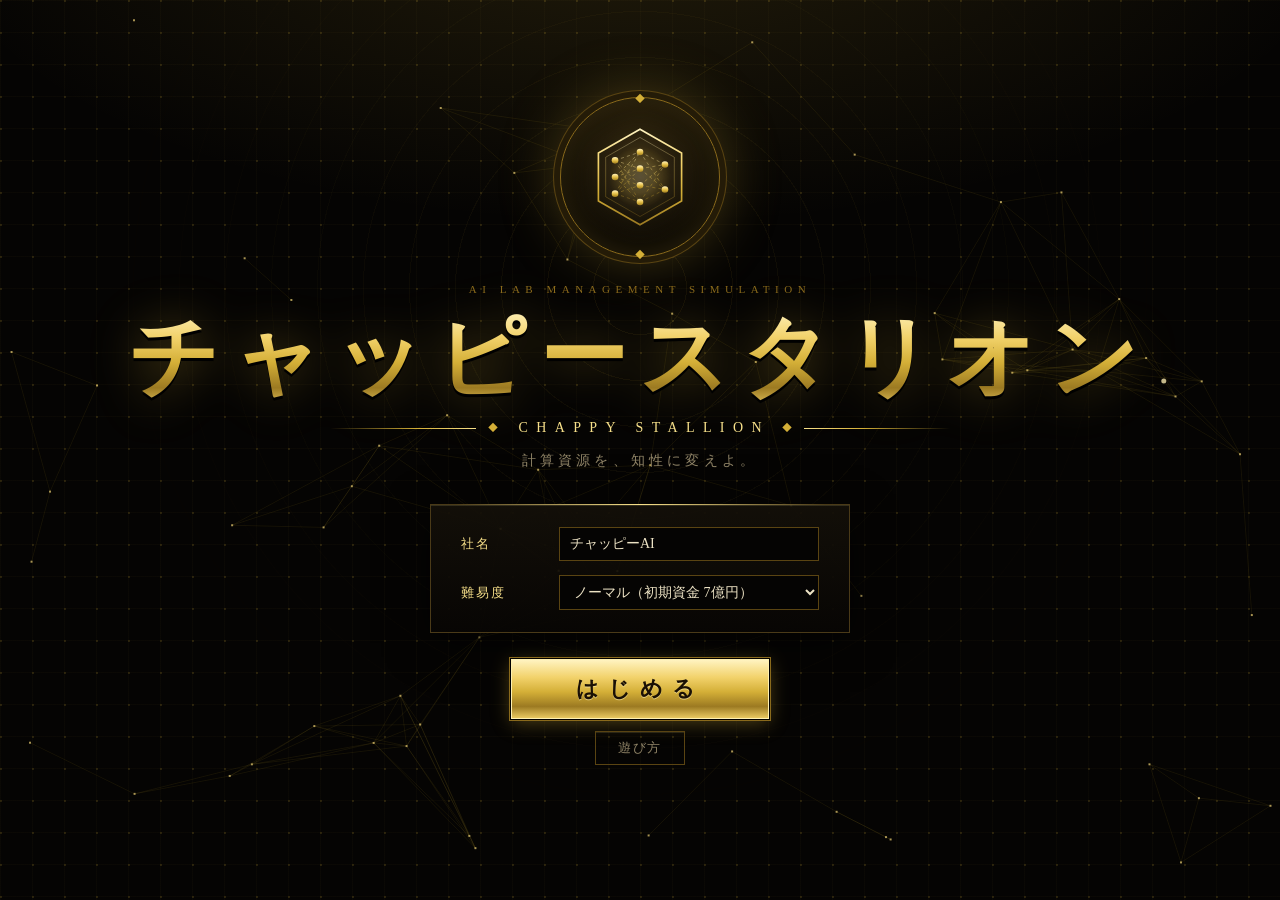
<file: index.html>
<!DOCTYPE html>
<html lang="ja">
<head>
<meta charset="UTF-8">
<meta name="viewport" content="width=device-width, initial-scale=1, viewport-fit=cover">
<meta name="theme-color" content="#050403">
<meta name="apple-mobile-web-app-capable" content="yes">
<meta name="mobile-web-app-capable" content="yes">
<meta name="apple-mobile-web-app-status-bar-style" content="black-translucent">
<meta name="apple-mobile-web-app-title" content="チャッピー">
<title>チャッピースタリオン</title>
<link rel="stylesheet" href="style.css">
</head>
<body>
<canvas id="neural-bg" aria-hidden="true"></canvas>
<svg width="0" height="0" style="position:absolute" aria-hidden="true"><defs>
  <linearGradient id="gold-g" x1="0" y1="0" x2="0" y2="1"><stop offset="0" stop-color="#fff3c0"/><stop offset=".35" stop-color="#f2d26b"/><stop offset=".65" stop-color="#d4af37"/><stop offset="1" stop-color="#9c7a22"/></linearGradient>
  <radialGradient id="core-g"><stop offset="0" stop-color="#fff6d0"/><stop offset=".5" stop-color="#f2d26b"/><stop offset="1" stop-color="#d4af37" stop-opacity="0"/></radialGradient>
</defs></svg>
<!-- タイトル画面 -->
<section id="title-screen" class="screen active">
  <div class="title-bg" aria-hidden="true"><div class="rays"></div><div class="scan"></div></div>
  <div class="title-wrap">
    <div class="emblem-ring"><div class="emblem core-emblem"></div></div>
    <p class="pre-title">AI LAB MANAGEMENT SIMULATION</p>
    <h1 class="game-title">チャッピースタリオン</h1>
    <div class="ornament"><span></span>◆<em>CHAPPY STALLION</em>◆<span></span></div>
    <p class="subtitle">計算資源を、知性に変えよ。</p>
    <div class="title-form">
      <label>社名 <input id="company-name" maxlength="16" value="チャッピーAI"></label>
      <label>難易度
        <select id="difficulty">
          <option value="easy">イージー（初期資金 10億円）</option>
          <option value="normal" selected>ノーマル（初期資金 7億円）</option>
          <option value="hard">ハード（初期資金 4.5億円・強いライバル）</option>
        </select>
      </label>
    </div>
    <button id="start-btn" class="btn gold big">はじめる</button>
    <button id="howto-btn" class="btn ghost">遊び方</button>
    <p id="best-score" class="best"></p>
  </div>
</section>

<!-- ゲーム画面 -->
<section id="game-screen" class="screen">
  <header class="topbar">
    <div class="brand"><span class="brand-mark core-emblem"></span><span class="brand-text"><small>CHAPPY STALLION</small><span id="hdr-company"></span></span></div>
    <div class="turn-info">
      <span id="hdr-date"></span>
      <span class="ap"><small>行動力</small><span id="hdr-ap" class="pips"></span></span>
    </div>
    <button id="end-turn-btn" class="btn gold">四半期を終える ▶</button>
  </header>

  <main class="layout">
    <div id="nemesis-bar" class="nemesis-bar"></div>
    <div class="col-left">
      <div class="panel">
        <h2><span>ラボ・ダッシュボード</span><em>LAB</em></h2>
        <div class="stats" id="stats"></div>
      </div>
      <div class="panel">
        <h2><span>ラボコマンド</span><em>COMMANDS</em></h2>
        <div class="actions" id="actions"></div>
      </div>
      <div class="panel">
        <h2><span>稼働中プロダクト</span><em>PRODUCTS</em></h2>
        <div id="products" class="list"></div>
      </div>
    </div>
    <div class="col-right">
      <div class="panel">
        <h2><span>モデル順位</span><em>LEADERBOARD</em></h2>
        <div id="leaderboard" class="list"></div>
      </div>
      <div class="panel">
        <h2><span>ライバル戦況</span><em>RIVALS</em></h2>
        <div id="rivals"></div>
      </div>
      <div class="panel">
        <h2><span>モデル系譜</span><em>LINEAGE</em></h2>
        <div id="lineage" class="lineage"></div>
      </div>
      <div class="panel">
        <h2><span>研究チーム</span><em>RESEARCHERS</em></h2>
        <div id="crew" class="crew"></div>
      </div>
      <div class="panel">
        <h2><span>学会カレンダー</span><em>CONFERENCES</em></h2>
        <div id="confcal" class="cf-cal"></div>
      </div>
      <div class="panel">
        <h2><span>市場</span><em>MARKET</em></h2>
        <div id="market"></div>
      </div>
      <div class="panel log-panel">
        <h2><span>ラボ日誌</span><em>LOG</em></h2>
        <div id="log" class="log"></div>
      </div>
    </div>
  </main>
  <div id="turn-dock" class="turn-dock" role="status"><span id="dock-msg"></span><button id="dock-end" class="btn gold">四半期を終える ▶</button></div>
</section>

<!-- 終了画面 -->
<section id="end-screen" class="screen">
  <div class="title-bg" aria-hidden="true"><div class="rays"></div><div class="scan"></div></div>
  <div class="title-wrap">
    <div class="emblem-ring"><div class="emblem core-emblem" id="end-emblem"></div></div>
    <h1 class="game-title" id="end-title"></h1>
    <div class="ornament"><span></span>◆<em>GAME RESULT</em>◆<span></span></div>
    <p class="subtitle" id="end-sub"></p>
    <div class="end-stats" id="end-stats"></div>
    <button id="restart-btn" class="btn gold big">タイトルへ</button>
  </div>
</section>

<!-- モーダル -->
<div id="modal" class="modal hidden">
  <div class="modal-box">
    <h3 id="modal-title"></h3>
    <div id="modal-body"></div>
    <div class="modal-foot"><button class="btn ghost" id="modal-close">閉じる</button></div>
  </div>
</div>

<script src="game.js"></script>
</body>
</html>
</file>
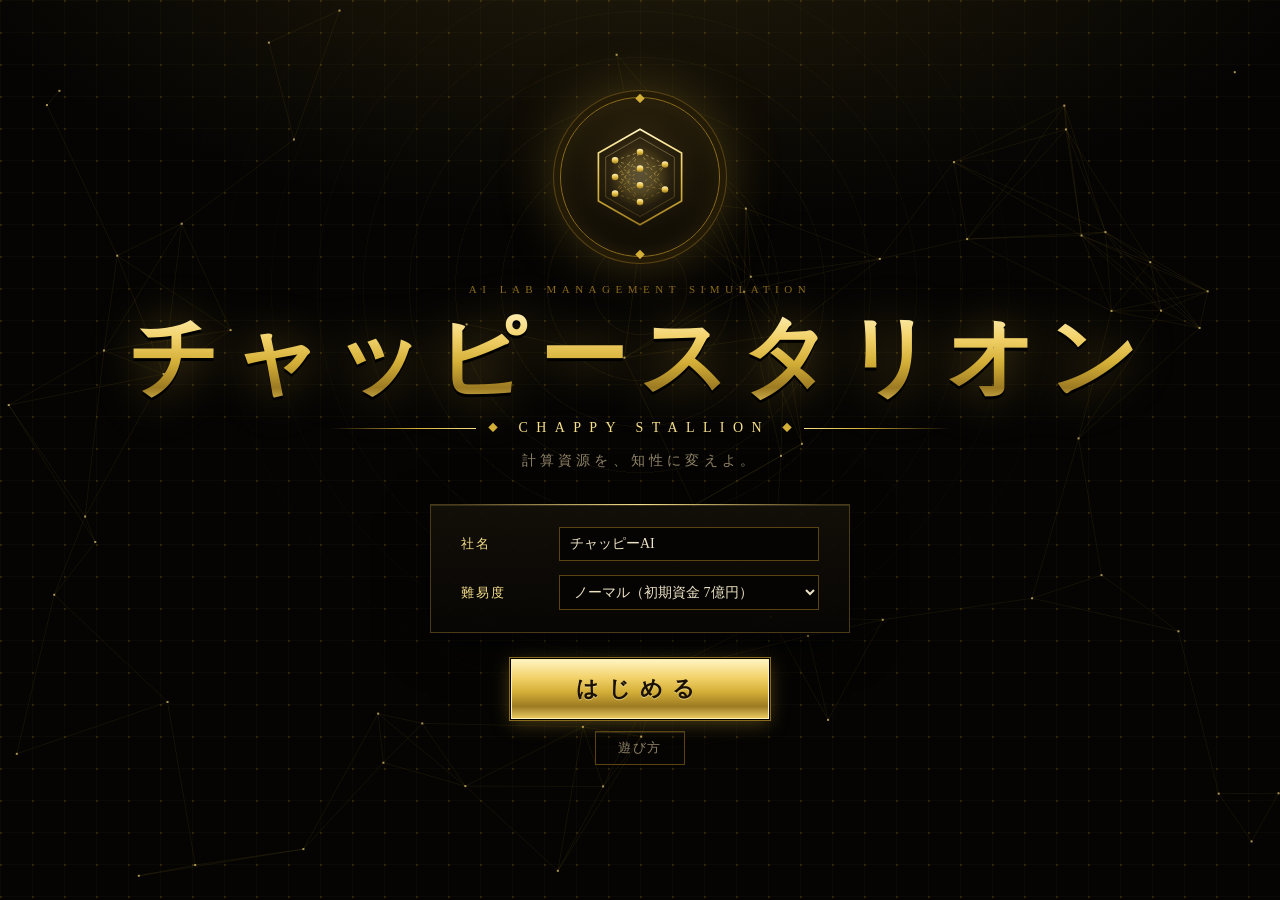
<file: chappy-stallion-mobile.html>
<!DOCTYPE html>
<html lang="ja">
<head>
<meta charset="UTF-8">
<meta name="viewport" content="width=device-width, initial-scale=1, viewport-fit=cover">
<meta name="theme-color" content="#050403">
<meta name="apple-mobile-web-app-capable" content="yes">
<meta name="mobile-web-app-capable" content="yes">
<meta name="apple-mobile-web-app-status-bar-style" content="black-translucent">
<meta name="apple-mobile-web-app-title" content="チャッピー">
<title>チャッピースタリオン</title>
<style>
:root{
  --bg:#050403; --bg2:#0b0906; --panel:#0e0b07; --line:#2a2110; --line2:#4a3a18;
  --gold:#d4af37; --gold2:#f7e08a; --gold3:#8a6a1c; --gold4:#5a4412;
  --text:#ece2c4; --muted:#8f8366; --red:#e0655a; --green:#8fd08a; --blue:#8fb3e6;
  --gold-grad:linear-gradient(180deg,#fff3c0 0%,#f2d26b 30%,#d4af37 55%,#9c7a22 80%,#e8c860 100%);
  --serif:"Hiragino Mincho ProN","Yu Mincho","Noto Serif JP","Noto Serif CJK JP",serif;
  --latin:"Cinzel","Trajan Pro",Georgia,"Times New Roman",serif;
}
*{box-sizing:border-box}
html,body{margin:0;min-height:100%;color:var(--text);font-family:var(--serif);background:var(--bg)}
body{
  background:
    radial-gradient(ellipse 80% 50% at 50% -10%,rgba(212,175,55,.16),transparent 70%),
    radial-gradient(ellipse at 50% 120%,rgba(120,90,20,.12),transparent 60%),
    repeating-linear-gradient(45deg,rgba(212,175,55,.022) 0 1px,transparent 1px 22px),
    repeating-linear-gradient(-45deg,rgba(212,175,55,.022) 0 1px,transparent 1px 22px),
    var(--bg);
  background-attachment:fixed;
}
::selection{background:var(--gold);color:#000}
::-webkit-scrollbar{width:8px}::-webkit-scrollbar-track{background:#0a0805}::-webkit-scrollbar-thumb{background:var(--gold4);border-radius:4px}

.screen{display:none;min-height:100vh;min-height:100svh;position:relative}
.screen.active{display:block}

/* ===== タイトル ===== */
.title-bg{position:absolute;inset:0;overflow:hidden;pointer-events:none}
.rays{position:absolute;left:50%;top:32%;width:1600px;height:1600px;transform:translate(-50%,-50%);
  background:repeating-conic-gradient(from 0deg,rgba(212,175,55,.06) 0 3deg,transparent 3deg 12deg);
  -webkit-mask:radial-gradient(circle,#000 0%,transparent 55%);mask:radial-gradient(circle,#000 0%,transparent 55%);
  animation:spin 120s linear infinite}
@keyframes spin{to{transform:translate(-50%,-50%) rotate(360deg)}}
.big-knight{position:absolute;right:-4vw;bottom:-8vh;font-size:min(70vh,60vw);line-height:1;color:transparent;
  -webkit-text-stroke:1px rgba(212,175,55,.10);opacity:.9}
.title-wrap{position:relative;z-index:1;display:flex;flex-direction:column;align-items:center;justify-content:center;min-height:100vh;gap:14px;text-align:center;padding:32px}
.emblem-ring{width:150px;height:150px;border-radius:50%;display:flex;align-items:center;justify-content:center;position:relative;
  border:1px solid var(--gold3);box-shadow:0 0 0 6px rgba(0,0,0,.6),0 0 0 7px var(--gold4),0 0 60px rgba(212,175,55,.35),inset 0 0 40px rgba(212,175,55,.2);
  background:radial-gradient(circle at 50% 35%,#2a200c,#070503 70%)}
.emblem-ring::before,.emblem-ring::after{content:"◆";position:absolute;color:var(--gold);font-size:10px}
.emblem-ring::before{top:-6px}.emblem-ring::after{bottom:-6px}
.emblem{font-size:92px;line-height:1;background:var(--gold-grad);-webkit-background-clip:text;background-clip:text;color:transparent;
  filter:drop-shadow(0 0 18px rgba(245,215,122,.55));animation:glow 3.5s ease-in-out infinite}
@keyframes glow{50%{filter:drop-shadow(0 0 34px rgba(255,225,140,.95))}}
.pre-title{margin:10px 0 0;font-family:var(--latin);letter-spacing:.5em;font-size:11px;color:var(--gold3)}
.game-title{margin:0;font-size:clamp(40px,8vw,88px);font-weight:900;letter-spacing:.14em;line-height:1.15;
  background:var(--gold-grad);-webkit-background-clip:text;background-clip:text;color:transparent;
  filter:drop-shadow(0 3px 0 #000) drop-shadow(0 0 24px rgba(212,175,55,.35))}
.ornament{display:flex;align-items:center;gap:12px;color:var(--gold);font-size:10px;width:min(620px,90vw)}
.ornament span{flex:1;height:1px;background:linear-gradient(90deg,transparent,var(--gold) 60%,var(--gold2))}
.ornament span:last-child{background:linear-gradient(270deg,transparent,var(--gold) 60%,var(--gold2))}
.ornament em{font-style:normal;font-family:var(--latin);letter-spacing:.6em;font-size:14px;color:var(--gold2);padding-left:.6em}
.subtitle{color:var(--muted);letter-spacing:.3em;font-size:14px;margin:4px 0 0}
.title-form{display:flex;flex-direction:column;gap:12px;margin:18px 0 6px;padding:20px 28px;min-width:min(420px,90vw);position:relative;
  background:linear-gradient(180deg,rgba(20,16,9,.92),rgba(8,6,4,.92));border:1px solid var(--line2);
  box-shadow:inset 0 1px 0 rgba(247,224,138,.15),0 10px 40px rgba(0,0,0,.6)}
.title-form label{display:flex;justify-content:space-between;gap:16px;align-items:center;color:var(--gold2);letter-spacing:.15em;font-size:14px}
input,select{background:#050403;color:var(--text);border:1px solid var(--gold4);padding:8px 10px;font-family:inherit;font-size:14px;outline:none;transition:.2s}
input:focus,select:focus{border-color:var(--gold);box-shadow:0 0 0 1px var(--gold3),0 0 12px rgba(212,175,55,.3)}
.best{color:var(--gold3);font-size:13px;letter-spacing:.2em;font-family:var(--latin)}

/* ===== ボタン ===== */
.btn{font-family:inherit;cursor:pointer;position:relative;border:1px solid var(--gold3);background:linear-gradient(180deg,rgba(30,23,10,.9),rgba(8,6,4,.9));
  color:var(--gold2);padding:9px 18px;font-size:14px;letter-spacing:.12em;transition:all .18s ease;
  box-shadow:inset 0 1px 0 rgba(247,224,138,.12)}
.btn:hover:not(:disabled){border-color:var(--gold2);color:#fff6d0;background:linear-gradient(180deg,rgba(80,60,18,.55),rgba(20,15,6,.9));
  box-shadow:inset 0 1px 0 rgba(247,224,138,.3),0 0 16px rgba(212,175,55,.35);transform:translateY(-1px)}
.btn:active:not(:disabled){transform:translateY(0)}
.btn.gold{background:var(--gold-grad);color:#1a1004;font-weight:900;border:1px solid #fff0b0;text-shadow:0 1px 0 rgba(255,240,180,.6);
  box-shadow:0 0 0 1px #000,0 0 0 2px var(--gold3),0 4px 18px rgba(212,175,55,.35)}
.btn.gold:hover:not(:disabled){color:#000;filter:brightness(1.12);box-shadow:0 0 0 1px #000,0 0 0 2px var(--gold2),0 0 28px rgba(245,215,122,.6)}
.btn.big{font-size:22px;padding:14px 64px;letter-spacing:.4em}
.btn.ghost{border-color:var(--gold4);color:var(--muted);background:transparent}
.btn.ghost:hover:not(:disabled){color:var(--gold2)}
.btn:disabled{opacity:.3;cursor:not-allowed;filter:grayscale(.6)}

/* ===== ヘッダー ===== */
.topbar{display:flex;align-items:center;justify-content:space-between;gap:16px;padding:10px 24px;position:sticky;top:0;z-index:5;
  background:linear-gradient(180deg,#120e07,#050403);border-bottom:1px solid var(--gold3);
  box-shadow:0 1px 0 #000,0 2px 0 rgba(212,175,55,.25),0 10px 30px rgba(0,0,0,.7)}
.brand{display:flex;align-items:center;gap:12px}
.brand-mark{font-size:34px;line-height:1;background:var(--gold-grad);-webkit-background-clip:text;background-clip:text;color:transparent;filter:drop-shadow(0 0 8px rgba(212,175,55,.5))}
.brand-text{display:flex;flex-direction:column;line-height:1.2}
.brand-text small{font-family:var(--latin);font-size:9px;letter-spacing:.45em;color:var(--gold3)}
#hdr-company{font-size:20px;letter-spacing:.12em;font-weight:bold;background:var(--gold-grad);-webkit-background-clip:text;background-clip:text;color:transparent}
.turn-info{display:flex;gap:24px;align-items:center;color:var(--gold2);letter-spacing:.08em}
#hdr-date{padding:4px 14px;border:1px solid var(--line2);background:rgba(0,0,0,.5)}
.ap{color:var(--muted);font-size:13px}
.ap b{color:var(--gold2);font-size:16px;text-shadow:0 0 8px rgba(245,215,122,.7);letter-spacing:.15em}

/* ===== レイアウト・パネル ===== */
.layout{display:grid;grid-template-columns:1.45fr 1fr;gap:18px;padding:20px;max-width:1440px;margin:0 auto}
@media(max-width:900px){.layout{grid-template-columns:1fr}.turn-info{flex-direction:column;gap:4px}}
.col-left,.col-right{display:flex;flex-direction:column;gap:18px}
.panel{position:relative;padding:16px 18px 18px;
  background:
    linear-gradient(180deg,rgba(212,175,55,.06),transparent 40%),
    linear-gradient(180deg,#0f0c07,#070503);
  border:1px solid var(--line2);
  box-shadow:inset 0 0 0 1px #000,inset 0 0 0 2px rgba(212,175,55,.07),0 12px 30px rgba(0,0,0,.55)}
/* 上辺のゴールドライン */
.panel::before{content:"";position:absolute;left:18px;right:18px;top:-1px;height:2px;
  background:linear-gradient(90deg,transparent,var(--gold3) 15%,var(--gold2) 50%,var(--gold3) 85%,transparent)}
/* 角の装飾 */
.panel::after{content:"";position:absolute;inset:5px;pointer-events:none;
  background:
    linear-gradient(var(--gold),var(--gold)) top left/14px 1px,linear-gradient(var(--gold),var(--gold)) top left/1px 14px,
    linear-gradient(var(--gold),var(--gold)) top right/14px 1px,linear-gradient(var(--gold),var(--gold)) top right/1px 14px,
    linear-gradient(var(--gold),var(--gold)) bottom left/14px 1px,linear-gradient(var(--gold),var(--gold)) bottom left/1px 14px,
    linear-gradient(var(--gold),var(--gold)) bottom right/14px 1px,linear-gradient(var(--gold),var(--gold)) bottom right/1px 14px;
  background-repeat:no-repeat;opacity:.7}
.panel h2{margin:0 0 14px;padding-bottom:8px;display:flex;align-items:baseline;justify-content:space-between;gap:10px;
  border-bottom:1px solid var(--line2);font-size:16px;letter-spacing:.2em}
.panel h2 span{background:var(--gold-grad);-webkit-background-clip:text;background-clip:text;color:transparent;font-weight:bold}
.panel h2 span::before{content:"";-webkit-text-fill-color:var(--gold3);font-size:14px}
.panel h2 em{font-style:normal;font-family:var(--latin);font-size:10px;letter-spacing:.4em;color:var(--gold4)}

/* ===== ステータス ===== */
.stats{display:grid;grid-template-columns:repeat(auto-fill,minmax(148px,1fr));gap:10px}
.stat{position:relative;padding:10px 12px 9px;background:linear-gradient(180deg,#0c0a06,#050403);border:1px solid var(--line);border-left:2px solid var(--gold4);transition:.2s}
.stat:hover{border-color:var(--line2);border-left-color:var(--gold)}
.stat .k{font-size:11px;color:var(--muted);letter-spacing:.15em}
.stat .v{font-size:21px;font-family:Georgia,var(--serif);color:var(--gold2);margin:2px 0;white-space:nowrap}
.stat .d{font-size:11px;color:var(--muted)}
.stat.key{grid-column:span 2;border-left:2px solid var(--gold);background:radial-gradient(ellipse at 0 0,rgba(212,175,55,.14),transparent 70%),linear-gradient(180deg,#110d06,#050403)}
.stat.key .k{color:var(--gold);font-size:12px}
.stat.key .v{font-size:32px;font-weight:bold;background:var(--gold-grad);-webkit-background-clip:text;background-clip:text;color:transparent;filter:drop-shadow(0 0 10px rgba(212,175,55,.3))}
.stat .d.up,.up{color:var(--green)} .stat .d.down,.down{color:var(--red)}

/* ===== アクション ===== */
.actions{display:grid;grid-template-columns:repeat(auto-fill,minmax(160px,1fr));gap:10px}
.actions .btn{padding:13px 12px;text-align:left;line-height:1.45;font-size:15px;letter-spacing:.1em}
.actions .btn small{display:block;color:var(--muted);font-size:11px;letter-spacing:.05em;margin-top:2px}
.actions .btn:last-child{border-color:var(--gold);background:linear-gradient(180deg,rgba(90,68,18,.45),rgba(10,8,4,.95))}

/* ===== リスト ===== */
.list .row{display:flex;justify-content:space-between;align-items:center;padding:8px 6px;border-bottom:1px solid rgba(212,175,55,.08);font-size:14px;gap:10px}
.list .row:last-child{border-bottom:none}
.list .row.me{color:var(--gold2);background:linear-gradient(90deg,rgba(212,175,55,.16),transparent);border-left:2px solid var(--gold)}
.bar{height:5px;background:#1a140a;flex:1;margin:0 8px;min-width:60px;border:1px solid #000;box-shadow:0 0 0 1px var(--line)}
.bar i{display:block;height:100%;background:linear-gradient(90deg,var(--gold4),var(--gold) 70%,var(--gold2));box-shadow:0 0 8px rgba(212,175,55,.5)}
.tag{font-size:11px;border:1px solid var(--gold3);padding:1px 8px;color:var(--gold2);font-family:Georgia,serif;background:rgba(212,175,55,.06)}

/* ===== ログ ===== */
.log{max-height:340px;overflow:auto;font-size:13px;line-height:1.7;padding-right:4px}
.log p{margin:0 0 4px;border-left:2px solid var(--gold4);padding:1px 0 1px 10px}
.log p.q{color:var(--gold2);border-color:var(--gold);margin-top:10px;font-weight:bold;background:linear-gradient(90deg,rgba(212,175,55,.1),transparent)}
.log p.good{border-color:var(--green)} .log p.bad{border-color:var(--red)} .log p.event{border-color:var(--blue);color:#d4e2f5}

/* ===== モーダル ===== */
.modal{position:fixed;inset:0;background:radial-gradient(circle,rgba(0,0,0,.7),rgba(0,0,0,.92));display:flex;align-items:center;justify-content:center;z-index:20;backdrop-filter:blur(2px)}
.modal.hidden{display:none}
.modal-box{position:relative;max-width:580px;width:92%;padding:24px 24px 18px;max-height:90vh;overflow:auto;
  background:linear-gradient(180deg,#17120a,#060503);border:1px solid var(--gold3);
  box-shadow:0 0 0 1px #000,0 0 0 4px rgba(212,175,55,.12),0 0 60px rgba(212,175,55,.22)}
.modal-box h3{margin:0 0 14px;padding-bottom:10px;text-align:center;font-size:20px;letter-spacing:.3em;border-bottom:1px solid var(--line2);
  background:var(--gold-grad);-webkit-background-clip:text;background-clip:text;color:transparent}
.modal-box p{line-height:1.8}
.modal-box b{color:var(--gold2)}
.modal-foot{text-align:right;margin-top:16px}
.opt{display:block;width:100%;text-align:left;margin-bottom:8px;padding:11px 14px}
.opt small{display:block;color:var(--muted);font-size:12px;margin-top:3px;letter-spacing:.03em}

/* ===== 終了画面 ===== */
.end-stats{position:relative;padding:20px 40px;line-height:2.1;min-width:min(380px,90vw);margin:10px 0;
  background:linear-gradient(180deg,rgba(20,16,9,.92),rgba(8,6,4,.92));border:1px solid var(--line2);box-shadow:0 10px 40px rgba(0,0,0,.6)}
.end-stats b{color:var(--gold2)}

/* =====================================================
   POLISH PASS — 統一トークン・状態・モーション
   ===================================================== */
:root{--r:2px;--gap:18px;--ease:cubic-bezier(.2,.7,.2,1)}
body{font-feature-settings:"palt";-webkit-font-smoothing:antialiased}
.stat .v,.list .row span:last-child,#hdr-date,.tag,.end-stats b{font-variant-numeric:tabular-nums lining-nums}
:focus-visible{outline:1px solid var(--gold2);outline-offset:2px}

/* 画面切替のフェード */
.screen.active{animation:fadeIn .5s var(--ease)}
@keyframes fadeIn{from{opacity:0;transform:translateY(6px)}to{opacity:1;transform:none}}
.title-wrap>*{animation:rise .8s var(--ease) both}
.title-wrap>*:nth-child(2){animation-delay:.08s}.title-wrap>*:nth-child(3){animation-delay:.16s}
.title-wrap>*:nth-child(4){animation-delay:.24s}.title-wrap>*:nth-child(5){animation-delay:.32s}
.title-wrap>*:nth-child(n+6){animation-delay:.4s}
@keyframes rise{from{opacity:0;transform:translateY(10px)}to{opacity:1;transform:none}}

/* タイトル周りの整列 */
.title-wrap{gap:12px}
.pre-title{margin-top:14px}
.subtitle{margin-bottom:4px}
.title-form{gap:14px;padding:22px 30px}
.title-form::before{content:"";position:absolute;left:24px;right:24px;top:-1px;height:1px;background:linear-gradient(90deg,transparent,var(--gold2),transparent)}
.title-form label{font-size:13px}
.title-form input,.title-form select{width:260px}
#start-btn{margin-top:8px}
#howto-btn{padding:7px 22px;font-size:13px}

/* ヘッダー：3カラム整列 */
.topbar{display:grid;grid-template-columns:1fr auto 1fr;padding:10px 28px;min-height:64px}
.topbar>.btn{justify-self:end}
.turn-info{gap:18px}
#hdr-date{font-size:14px;letter-spacing:.12em;padding:6px 16px;border-color:var(--gold4);
  background:linear-gradient(180deg,rgba(212,175,55,.08),rgba(0,0,0,.5))}
.ap{display:flex;align-items:center;gap:8px}
.ap small{font-size:11px;letter-spacing:.2em;color:var(--muted)}
.pips{display:inline-flex;gap:6px}
.pip{width:10px;height:10px;transform:rotate(45deg);border:1px solid var(--gold3);background:transparent;transition:.3s var(--ease)}
.pip.on{background:var(--gold-grad);border-color:var(--gold2);box-shadow:0 0 8px rgba(245,215,122,.7)}
#end-turn-btn{padding:10px 22px;letter-spacing:.2em}
#end-turn-btn.pulse{animation:pulse 1.6s ease-in-out infinite}
@keyframes pulse{50%{box-shadow:0 0 0 1px #000,0 0 0 2px var(--gold2),0 0 30px rgba(245,215,122,.8)}}

/* パネル：見出しと余白を統一 */
.layout{gap:var(--gap);padding:22px 24px 40px}
.col-left,.col-right{gap:var(--gap)}
.panel{padding:18px 20px 20px;border-radius:var(--r)}
.panel h2{font-size:15px;margin-bottom:14px;padding-bottom:10px;
  border-bottom:none;background:linear-gradient(90deg,var(--gold3),rgba(212,175,55,.15) 60%,transparent) bottom/100% 1px no-repeat}
.panel h2 span::before{content:"";margin-right:8px}

/* ステータス */
.stats{gap:10px}
.stat{min-height:78px;padding:10px 14px;display:flex;flex-direction:column;justify-content:space-between;border-radius:var(--r)}
.stat .k{font-size:11px;letter-spacing:.18em}
.stat .v{font-size:22px;line-height:1.2}
.stat.key{min-height:96px;padding:12px 16px}
.stat.key .k{letter-spacing:.3em}
.stat.key .v{font-size:34px}
.stat .d{min-height:14px}

/* アクションボタン */
.actions{grid-template-columns:repeat(auto-fill,minmax(168px,1fr));gap:10px}
.btn.act{display:flex;align-items:center;gap:12px;padding:12px 14px;text-align:left;min-height:62px;border-radius:var(--r)}
.btn.act .ai{font-style:normal;flex:0 0 34px;height:34px;display:flex;align-items:center;justify-content:center;font-size:17px;
  border:1px solid var(--gold4);color:var(--gold);background:radial-gradient(circle,rgba(212,175,55,.14),transparent 70%);transform:rotate(0);transition:.25s var(--ease)}
.btn.act .al{display:flex;flex-direction:column;font-size:15px;letter-spacing:.12em;color:var(--gold2)}
.btn.act .al small{margin-top:3px;font-size:11px;letter-spacing:.04em;color:var(--muted)}
.btn.act:hover:not(:disabled) .ai{border-color:var(--gold2);color:#fff3c0;box-shadow:0 0 12px rgba(212,175,55,.5)}
.actions .btn:last-child{border-color:var(--gold3);background:linear-gradient(180deg,rgba(30,23,10,.9),rgba(8,6,4,.9))}
.btn.act-ipo{grid-column:1/-1;justify-content:center;border-color:var(--gold)!important;
  background:linear-gradient(90deg,transparent,rgba(212,175,55,.16),transparent),linear-gradient(180deg,#16110a,#070503)!important}
.btn.act-ipo .al{flex-direction:row;align-items:baseline;gap:14px;font-size:16px;letter-spacing:.3em}
.btn.act-ipo .ai{border-color:var(--gold3)}

/* リスト・リーダーボード・市場 */
.list .row{padding:9px 8px;font-size:14px}
.list .row>span:first-child{white-space:nowrap}
.list .row>span:last-child{text-align:right;color:var(--gold2)}
#leaderboard .row{display:grid;grid-template-columns:minmax(150px,auto) 1fr 48px}
#leaderboard .row .bar{margin:0 6px}
#leaderboard .row:first-child>span:first-child{color:var(--gold2)}
#leaderboard .row:first-child>span:first-child::before{content:"TOP";font-family:var(--latin);font-size:9px;letter-spacing:.15em;color:#000;background:var(--gold-grad);padding:1px 4px;margin-right:6px;vertical-align:2px}
#market .row>span:first-child{color:var(--muted);font-size:13px;letter-spacing:.12em}
#market .row>span:last-child{color:var(--text);font-size:13px}
#products .row{display:grid;grid-template-columns:1fr auto 110px}
#products .row span[style]{grid-column:1/-1;font-size:13px;text-align:center;padding:10px 0;letter-spacing:.06em}

/* ログ */
.log{max-height:360px;scroll-behavior:smooth;
  -webkit-mask:linear-gradient(180deg,transparent 0,#000 18px);mask:linear-gradient(180deg,transparent 0,#000 18px)}
.log p{padding:2px 0 2px 12px;margin-bottom:3px;animation:logIn .35s var(--ease)}
.log p.q{margin-top:12px;padding:4px 10px 4px 12px;font-size:13px;letter-spacing:.04em}
@keyframes logIn{from{opacity:0;transform:translateX(-4px)}to{opacity:1;transform:none}}

/* モーダル */
.modal:not(.hidden){animation:fadeIn .2s ease}
.modal-box{animation:pop .28s var(--ease);padding:26px 26px 20px;border-radius:var(--r)}
.modal-box::before{content:"";position:absolute;left:30px;right:30px;top:-1px;height:2px;background:linear-gradient(90deg,transparent,var(--gold2),transparent)}
@keyframes pop{from{opacity:0;transform:translateY(10px) scale(.98)}to{opacity:1;transform:none}}
.modal-box h3{font-size:19px;margin-bottom:16px}
.modal-box h3::before,.modal-box h3::after{content:" ◆ ";font-size:9px;vertical-align:middle;-webkit-text-fill-color:var(--gold3)}
#modal-body>p{margin:0 0 14px;font-size:14px;color:var(--text);padding:10px 14px;background:rgba(0,0,0,.35);border-left:2px solid var(--gold4)}
.opt{border-left:2px solid var(--gold4);padding:11px 16px;margin-bottom:8px}
.opt .ol{font-size:14px;letter-spacing:.06em}
.opt:hover:not(:disabled){border-left-color:var(--gold2);transform:translateX(2px)}
.req{display:block;padding:2px 0;letter-spacing:.06em}
.req.ok{color:var(--gold2)} .req.ng{color:var(--muted)}
.modal-foot{border-top:1px solid var(--line);padding-top:14px}

/* 終了画面 */
.end-stats{line-height:2.2;font-size:14px;text-align:left;padding:22px 40px}
.end-stats::before{content:"";position:absolute;left:24px;right:24px;top:-1px;height:1px;background:linear-gradient(90deg,transparent,var(--gold2),transparent)}
#end-title{font-size:clamp(34px,6vw,64px)}
.end-bankrupt .emblem,.end-ousted .emblem{background:linear-gradient(180deg,#c9c0a8,#6d6450);-webkit-background-clip:text;background-clip:text;filter:none;animation:none}
.end-bankrupt .game-title,.end-ousted .game-title{background:linear-gradient(180deg,#e7dcc0,#8a7c5c);-webkit-background-clip:text;background-clip:text;filter:drop-shadow(0 3px 0 #000)}
.end-bankrupt .rays,.end-ousted .rays{opacity:.3}

@media (prefers-reduced-motion:reduce){*,*::before,*::after{animation:none!important;transition:none!important}}
@media(max-width:900px){.topbar{grid-template-columns:1fr auto;}.turn-info{grid-column:1/-1;grid-row:2;justify-content:center}.stat.key{grid-column:span 1}}
.stat{justify-content:flex-start;gap:3px}
.stat.key{justify-content:center}

/* =====================================================
   AI PASS — ニューラル／回路モチーフ
   ===================================================== */
/* 背景：回路グリッド＋ノード */
body{
  background:
    radial-gradient(ellipse 80% 50% at 50% -10%,rgba(212,175,55,.14),transparent 70%),
    radial-gradient(circle at 1px 1px,rgba(212,175,55,.16) 1px,transparent 1.5px) 0 0/32px 32px,
    linear-gradient(rgba(212,175,55,.028) 1px,transparent 1px) 0 0/32px 32px,
    linear-gradient(90deg,rgba(212,175,55,.028) 1px,transparent 1px) 0 0/32px 32px,
    var(--bg);
  background-attachment:fixed;
}
#neural-bg{position:fixed;inset:0;z-index:0;pointer-events:none;opacity:.9;transition:opacity .6s}
.screen{z-index:1}
body[data-screen=game-screen] #neural-bg{opacity:.28}

/* タイトル背景：回転レイ→同心円スキャン */
.rays{background:repeating-radial-gradient(circle,rgba(212,175,55,.07) 0 1px,transparent 1px 46px);
  -webkit-mask:radial-gradient(circle,#000 0%,transparent 50%);mask:radial-gradient(circle,#000 0%,transparent 50%);animation:breathe 6s ease-in-out infinite}
@keyframes breathe{50%{opacity:.55}}
.scan{position:absolute;left:0;right:0;height:120px;top:-120px;background:linear-gradient(180deg,transparent,rgba(212,175,55,.06),transparent);animation:scan 7s linear infinite}
@keyframes scan{to{top:100%}}
.big-knight{display:none}

/* エンブレム：ニューラルコアSVG */
.emblem-ring{width:160px;height:160px;border-radius:50%}
.emblem{font-size:0;width:104px;height:104px;background:none;filter:drop-shadow(0 0 14px rgba(245,215,122,.45));animation:glow 3.5s ease-in-out infinite}
.emblem svg,.brand-mark svg{width:100%;height:100%;display:block;overflow:visible}
.core .n{animation:fire 2.4s ease-in-out infinite}
.core .n:nth-child(3n){animation-delay:.6s}.core .n:nth-child(3n+1){animation-delay:1.2s}.core .n:nth-child(4n){animation-delay:1.8s}
@keyframes fire{0%,100%{opacity:.55}50%{opacity:1}}
.core .syn{stroke-dasharray:3 3;animation:flow 3s linear infinite}
@keyframes flow{to{stroke-dashoffset:-24}}
.core .hex{transform-origin:50% 50%}
.core.lose{filter:grayscale(1) brightness(.75)}
.core.lose .n,.core.lose .syn{animation:none}
.brand-mark{width:38px;height:38px;font-size:0;filter:drop-shadow(0 0 6px rgba(212,175,55,.5))}
.brand-mark .syn{opacity:.35}

/* 見出しマーカー：六角ノード */
.panel h2 span::before{content:"";display:inline-block;width:9px;height:9px;transform:rotate(45deg);margin-right:10px;vertical-align:1px;
  border:1px solid var(--gold);background:radial-gradient(circle,var(--gold2) 30%,transparent 35%);box-shadow:0 0 6px rgba(212,175,55,.5)}
/* パネルに回路トレース装飾 */
.panel{background:
  linear-gradient(90deg,transparent calc(100% - 120px),rgba(212,175,55,.05) calc(100% - 120px)) top/100% 1px no-repeat,
  radial-gradient(circle at calc(100% - 22px) 22px,rgba(212,175,55,.12),transparent 60px),
  linear-gradient(180deg,rgba(212,175,55,.05),transparent 40%),
  linear-gradient(180deg,#0e0b07,#060503)}

/* ステータス：英語コード＋メーター */
.stat .k{display:flex;justify-content:space-between;align-items:baseline;gap:6px;white-space:nowrap}
.stat .k em{font-style:normal;font-family:var(--latin);font-size:8.5px;letter-spacing:.2em;color:var(--gold4)}
.stat.key .k em{color:var(--gold3);font-size:9.5px}
.stat::after{content:"";position:absolute;right:6px;bottom:6px;width:6px;height:6px;border-right:1px solid var(--gold4);border-bottom:1px solid var(--gold4)}
.meter{height:3px;background:#1a140a;margin:3px 0 2px;position:relative;overflow:hidden}
.meter i{display:block;height:100%;background:linear-gradient(90deg,var(--gold4),var(--gold2));box-shadow:0 0 6px rgba(245,215,122,.6)}
.meter::after{content:"";position:absolute;inset:0;background:repeating-linear-gradient(90deg,transparent 0 9px,#0a0805 9px 10px)}

/* アクションアイコン（SVG） */
.btn.act .ai{flex:0 0 36px;height:36px;padding:7px;color:var(--gold);
  clip-path:polygon(25% 0,75% 0,100% 50%,75% 100%,25% 100%,0 50%);border:none;
  background:linear-gradient(180deg,rgba(212,175,55,.22),rgba(212,175,55,.05))}
.btn.act .ai svg{width:100%;height:100%;display:block}
.btn.act:hover:not(:disabled) .ai{color:#fff3c0;background:linear-gradient(180deg,rgba(245,215,122,.4),rgba(212,175,55,.12));box-shadow:none}
.btn.act-ipo .ai{flex-basis:40px;height:40px}

/* リーダーボード：トークン風バー */
.bar{height:6px}
.bar i{background:repeating-linear-gradient(90deg,var(--gold) 0 5px,transparent 5px 7px),linear-gradient(90deg,var(--gold4),var(--gold2));background-blend-mode:multiply}

/* 速報モーダル */
.news{background:none!important;border:none!important;padding:0!important;display:flex;flex-direction:column;gap:6px;text-align:center}
.news-cat{align-self:center;font-size:11px;letter-spacing:.3em;padding:2px 12px;border:1px solid var(--gold3);color:var(--gold2);background:rgba(212,175,55,.08)}
.news-h{font-size:22px;font-weight:bold;letter-spacing:.08em;margin-top:6px;background:var(--gold-grad);-webkit-background-clip:text;background-clip:text;color:transparent}
.news-d{font-size:13px;color:var(--muted);letter-spacing:.04em}
.news-res{text-align:center;color:var(--gold2)!important;border:none!important;background:none!important;margin:4px 0 8px!important}
.chips{display:flex;flex-wrap:wrap;gap:8px;justify-content:center;margin:14px 0 4px}
.chip{font-size:12px;padding:5px 12px;border:1px solid var(--line2);background:#0a0805;letter-spacing:.06em;color:var(--muted)}
.chip b{font-family:Georgia,serif;font-weight:normal;margin-left:4px}
.chip.g{border-color:rgba(143,208,138,.45)} .chip.g b{color:var(--green)}
.chip.b{border-color:rgba(224,101,90,.45)} .chip.b b{color:var(--red)}
.log p.event{color:#e6dcc0;border-color:var(--gold2);background:linear-gradient(90deg,rgba(212,175,55,.06),transparent)}

/* =====================================================
   MOBILE PASS — スマホ対応
   ===================================================== */
html,body{-webkit-text-size-adjust:100%;text-size-adjust:100%}
body{-webkit-tap-highlight-color:rgba(212,175,55,.18)}
.btn,.opt,select,input{touch-action:manipulation}
img,svg,canvas{max-width:100%}
.layout>*{min-width:0}
.panel{min-width:0}

@media (max-width:900px){
  .layout{grid-template-columns:minmax(0,1fr);padding:14px 12px 28px}
}

@media (max-width:640px){
  body{background-attachment:scroll}
  /* タイトル */
  .title-wrap{padding:28px 16px calc(28px + env(safe-area-inset-bottom));gap:10px;min-height:100svh}
  .emblem-ring{width:120px;height:120px}
  .emblem{width:78px;height:78px}
  .pre-title{font-size:9px;letter-spacing:.3em}
  .game-title{font-size:clamp(26px,9.6vw,52px);letter-spacing:.02em;white-space:nowrap}
  .ornament{font-size:9px;letter-spacing:.25em;width:92vw}
  .subtitle{font-size:13px}
  .title-form{width:100%;min-width:0;padding:16px}
  .title-form label{flex-direction:column;align-items:stretch;gap:6px;font-size:13px}
  .title-form input,.title-form select{width:100%;font-size:16px;min-height:46px}
  #start-btn{width:100%;max-width:360px;min-height:54px;font-size:18px}
  #howto-btn{min-height:44px;padding:0 22px}

  /* トップバー：上部固定・コンパクト */
  .topbar{position:sticky;top:0;z-index:20;grid-template-columns:1fr auto;gap:6px 10px;
    padding:calc(8px + env(safe-area-inset-top)) 12px 8px;min-height:0;
    background:linear-gradient(180deg,rgba(8,6,4,.97),rgba(8,6,4,.92));backdrop-filter:blur(8px);-webkit-backdrop-filter:blur(8px)}
  .brand{gap:8px;min-width:0}
  .brand-mark{width:30px;height:30px}
  .brand-text small{font-size:8px}
  #hdr-company{font-size:15px;white-space:nowrap;overflow:hidden;text-overflow:ellipsis;max-width:42vw}
  .turn-info{grid-column:1/-1;grid-row:2;flex-direction:row!important;justify-content:space-between;gap:8px;font-size:12px}
  #hdr-date{font-size:12px;padding:3px 8px}
  #end-turn-btn{min-height:44px;padding:0 14px;font-size:13px;letter-spacing:.08em}

  /* パネル */
  .layout{gap:12px;padding:12px 10px calc(24px + env(safe-area-inset-bottom))}
  .panel{padding:14px 12px 14px}
  .panel h2{font-size:14px;margin-bottom:12px}
  .panel h2 em{font-size:8px}

  /* ステータス：2列 */
  .stats{grid-template-columns:repeat(2,minmax(0,1fr));gap:8px}
  .stat{padding:10px 10px;min-height:0}
  .stat .k{font-size:11px}
  .stat .k em{font-size:7.5px;letter-spacing:.12em}
  .stat .v{font-size:19px}
  .stat.key{grid-column:span 1}
  .stat.key .v{font-size:23px}
  .stat .d,.stat small{font-size:10.5px}

  /* アクション：2列・大きめのタップ領域 */
  .actions{grid-template-columns:repeat(2,minmax(0,1fr));gap:8px}
  .btn.act{min-height:60px;padding:10px 10px;gap:9px}
  .btn.act .ai{flex:0 0 32px;height:32px;padding:6px}
  .btn.act .al{font-size:14px;letter-spacing:.06em}
  .btn.act .al small{font-size:10.5px}
  .btn.act-ipo{min-height:56px}
  .btn.act-ipo .al{letter-spacing:.2em}

  /* 一覧 */
  #leaderboard .row{grid-template-columns:minmax(0,1.3fr) minmax(0,1fr) 40px;gap:8px;font-size:13px}
  #leaderboard .row>span:first-child{white-space:nowrap;overflow:hidden;text-overflow:ellipsis}
  #products .row{grid-template-columns:minmax(0,1fr) auto auto;gap:8px;font-size:13px}
  .list .row{font-size:13px;gap:8px}
  .list .row span:last-child{text-align:right;min-width:0;overflow-wrap:anywhere}
  #market .row{flex-wrap:wrap}
  .log{max-height:50vh;font-size:12.5px;-webkit-overflow-scrolling:touch}

  /* モーダル：下からのシート */
  .modal{align-items:flex-end;padding:0}
  .modal-box{width:100%;max-width:none;max-height:88svh;border-radius:14px 14px 0 0;
    padding:20px 14px calc(16px + env(safe-area-inset-bottom));-webkit-overflow-scrolling:touch;overscroll-behavior:contain}
  .modal-box h3{font-size:16px}
  .opt{min-height:52px;padding:12px 12px;font-size:14px}
  .modal-foot .btn,#modal-close{min-height:46px;min-width:110px}
  .news-h{font-size:19px}
  .chip{font-size:12px;padding:6px 10px}

  /* リザルト */
  .end-stats{width:100%;min-width:0;padding:16px 18px;font-size:14px}
  #restart-btn{width:100%;max-width:360px;min-height:52px}
}
@media (max-width:360px){
  .actions{grid-template-columns:minmax(0,1fr)}
  .stat .v{font-size:17px}
}
.modal{z-index:50}

/* =====================================================
   SCROLL / TOUCH FIX
   ===================================================== */
/* 横はみ出しは各画面で clip（html/body に overflow を付けない＝ページ全体のスクロールを妨げない） */
html,body{height:auto;max-height:none;overflow-y:visible;position:static}
html{touch-action:pan-x pan-y pinch-zoom;overscroll-behavior-y:auto}
/* overflow-x:hidden は .screen をスクロールコンテナ化してしまうため使わない（clip のみ） */
.screen{overflow:visible;overflow-x:clip}
@supports not (overflow:clip){html,body{overflow-x:hidden}}
/* 背景レイヤーは絶対にタッチを奪わない */
#neural-bg,.title-bg,.title-bg *{pointer-events:none!important;touch-action:none}
.screen.active{animation:none}
@media (min-width:641px){.screen.active{animation:fadeIn .5s var(--ease)}}
/* モーダル表示中は背面を固定し、モーダル内だけスクロール */
html.modal-open,html.modal-open body{overflow:hidden}
.modal{overflow-y:auto;overscroll-behavior:contain;-webkit-overflow-scrolling:touch;touch-action:pan-y}
.modal-box{overscroll-behavior:contain;touch-action:pan-y}
/* ボタン類：ダブルタップズーム無効・縦スクロールは許可 */
.btn,.opt,button,select,input,a{touch-action:manipulation}
.btn{-webkit-user-select:none;user-select:none}
@media (hover:none),(pointer:coarse){
  body{background-attachment:scroll!important}
  .topbar,.modal{backdrop-filter:none!important;-webkit-backdrop-filter:none!important}
  .btn:hover:not(:disabled){transform:none}
  .btn:active:not(:disabled){transform:scale(.98);filter:brightness(1.15)}
  .scan,.rays{animation:none!important}
  .core .n,.core .syn{animation:none}
  .log p{animation:none}
}
@media (max-width:640px){
  .topbar{position:sticky;top:0}
  .modal{align-items:flex-end}
  .modal-box{max-height:85vh;max-height:85dvh}
  /* ログは内側スクロールを短めにし、指がページスクロールに戻りやすくする */
  .log{max-height:300px;overscroll-behavior:auto}
  .title-wrap{min-height:auto;justify-content:flex-start;padding-top:calc(36px + env(safe-area-inset-top))}
}

/* =====================================================
   PERFORMANCE / SOFTLOCK FIX（スマホで固まる対策）
   ===================================================== */
/* 行動力0のとき画面下に「四半期を終える」を常時表示 */
.turn-dock{position:fixed;left:0;right:0;bottom:0;z-index:30;display:none;align-items:center;justify-content:space-between;gap:10px;
  padding:10px 12px calc(10px + env(safe-area-inset-bottom));background:#0b0805;border-top:1px solid var(--gold3);box-shadow:0 -8px 24px rgba(0,0,0,.7)}
.turn-dock.show{display:flex}
.turn-dock span{color:var(--gold2);font-size:13px;letter-spacing:.06em}
.turn-dock .btn{min-height:48px;padding:0 18px;font-size:15px}
.turn-dock.danger{border-top-color:var(--red)}
body[data-screen=game-screen] .layout{padding-bottom:calc(84px + env(safe-area-inset-bottom))}
.btn.act-gig .ai{color:var(--green)}

/* タッチ端末：常時アニメーション・重いフィルタ・巨大グラデーションを全部止める */
html.touch body{background:radial-gradient(ellipse 80% 50% at 50% -10%,rgba(212,175,55,.14),transparent 70%) no-repeat,var(--bg);background-attachment:scroll!important}
html.touch *,html.touch *::before,html.touch *::after{animation:none!important;transition:none!important}
html.touch .emblem,html.touch .brand-mark,html.touch .game-title,html.touch .stat.key .v{filter:none!important}
html.touch .topbar,html.touch .modal,html.touch .turn-dock{backdrop-filter:none!important;-webkit-backdrop-filter:none!important}
html.touch .modal{background:rgba(0,0,0,.82)}
html.touch .modal-box{box-shadow:0 0 0 1px #000}
html.touch .rays,html.touch .scan{display:none}
html.touch body[data-screen=game-screen] #neural-bg{display:none}
html.touch #end-turn-btn.pulse{box-shadow:0 0 0 1px #000,0 0 0 2px var(--gold2)}
html.touch .btn:active:not(:disabled){transform:none;filter:none;opacity:.85}

/* ===== ライバル ===== */
.log p.rival{border-color:#c46ad8;color:#ead6f0}
.rv-badge{display:inline-flex;align-items:center;justify-content:center;min-width:24px;height:16px;padding:0 3px;margin-right:5px;font-style:normal;font-family:var(--latin);font-size:9px;font-weight:bold;letter-spacing:.05em;color:#0a0805;background:var(--c,var(--gold));vertical-align:1px;border-radius:2px;flex:none}
.rv-badge.me{background:var(--gold-grad)}
#leaderboard .bar[style*="--c"] i{background:linear-gradient(90deg,rgba(0,0,0,.5),var(--c));box-shadow:none}
#leaderboard .row.nem>span:first-child{color:#ffb4a8}
.mv{font-style:normal;font-size:10px;margin-left:5px;font-family:var(--latin)}
.mv.up,.up{color:var(--green)} .mv.dn,.dn{color:var(--red)}
.nemesis-bar{grid-column:1/-1;display:grid;grid-template-columns:auto auto 1fr;gap:18px;align-items:center;padding:10px 16px;border:1px solid var(--gold4);border-left:4px solid var(--c,var(--gold));background:linear-gradient(90deg,rgba(224,101,90,.12),rgba(10,8,5,.85) 40%)}
.nemesis-bar:empty{display:none}
.nb-l{display:flex;align-items:center;gap:8px}
.nb-l small,.nb-int small{display:block;font-size:10px;letter-spacing:.25em;color:var(--red)}
.nb-l b{font-size:16px;color:var(--gold2);letter-spacing:.08em}
.nb-vs{display:flex;flex-direction:column;align-items:center;font-size:11px;color:var(--muted)}
.nb-vs b{font-size:16px;font-family:Georgia,serif}
.nb-vs i{font-size:11px;color:var(--muted);margin:0 4px}
.nb-int{font-size:13px;color:var(--text)}
.nb-int.bad{color:#ffc6bd}
.nb-int em{display:block;font-style:normal;font-size:11px;color:var(--gold3);margin-top:2px}
.nb-solo{color:var(--gold2);letter-spacing:.1em}
.rv-races{display:grid;grid-template-columns:1fr 1fr;gap:8px;margin-bottom:10px}
.rv-race{border:1px solid var(--gold4);padding:6px 10px;display:flex;flex-direction:column;background:#0a0805}
.rv-race span{font-size:10px;letter-spacing:.2em;color:var(--muted)}
.rv-race b{color:var(--gold2);font-size:14px}
.rv-race em{font-style:normal;font-size:12px;color:var(--muted)}
.rv-sort{font-size:10px;letter-spacing:.25em;color:var(--gold3);margin:8px 0 6px}
.rv-card{border:1px solid var(--gold4);border-left:3px solid var(--c,var(--gold));padding:7px 10px;margin-bottom:6px;background:rgba(10,8,5,.7)}
.rv-card.me{border-left-color:var(--gold2);background:rgba(212,175,55,.08)}
.rv-card.nem{box-shadow:0 0 0 1px rgba(224,101,90,.5),0 0 14px rgba(224,101,90,.2)}
.rv-top{display:flex;align-items:center;gap:4px;font-size:14px}
.rv-top b{color:var(--text);letter-spacing:.04em}
.rv-v{margin-left:auto;font-family:Georgia,serif;color:var(--gold2);font-size:13px}
.rv-tag{font-style:normal;font-size:10px;padding:0 5px;border:1px solid var(--gold3);color:var(--gold2);margin-left:4px}
.rv-tag.nem{border-color:var(--red);color:var(--red)}
.rv-tag.truce{border-color:var(--green);color:var(--green)}
.rv-sub{font-size:11px;color:var(--muted);margin:3px 0}
.rv-int{font-size:12px;color:var(--text)}
.rv-int>span{font-size:10px;letter-spacing:.15em;color:var(--gold3);margin-right:6px}
.rv-int.bad{color:#ffc6bd}
.rv-int small{display:block;color:var(--gold3);font-size:11px}
.rv-heat{display:flex;align-items:center;gap:6px;margin-top:4px;font-size:10px;color:var(--muted)}
.rv-heat i{flex:1;height:4px;background:#1a140a;display:block}
.rv-heat i b{display:block;height:100%;background:linear-gradient(90deg,#7a3a2a,var(--red))}
.rv-moves{margin-top:12px;border-top:1px solid var(--gold4);padding-top:10px;text-align:left}
.rv-moves:first-child{margin-top:0;border-top:none;padding-top:0}
.rv-moves-h{font-size:13px;color:var(--gold2);letter-spacing:.2em;margin-bottom:8px}
.rv-moves-h em{font-style:normal;font-family:var(--latin);font-size:10px;color:var(--gold3);margin-left:8px}
.rv-move{display:flex;gap:6px;align-items:flex-start;padding:6px 8px;border-left:2px solid var(--gold4);margin-bottom:6px;background:#0a0805;font-size:13px}
.rv-move.g{border-left-color:var(--green)} .rv-move.b{border-left-color:var(--red)}
.rv-move>div{flex:1;min-width:0}
.rv-move span{display:block;color:var(--muted);font-size:12px}
.rv-move .chips{justify-content:flex-start;margin:6px 0 0}
.rv-move .chip{font-size:11px;padding:3px 8px}
.news-cat.rv{border-color:var(--red);color:#ffb4a8;background:rgba(224,101,90,.1)}
.news-rv{align-self:center;display:flex;align-items:center;font-size:13px;color:var(--gold2)}
.news-rv em{font-style:normal;font-size:10px;border:1px solid var(--red);color:var(--red);padding:0 5px;margin-left:6px}
@media(max-width:900px){
  .nemesis-bar{grid-template-columns:1fr auto;gap:8px 12px;padding:9px 12px}
  .nb-int{grid-column:1/-1;font-size:12px}
  .rv-top{font-size:13px;flex-wrap:wrap}
}

/* ===== ベンチマーク・レース ===== */
.race{display:flex;flex-direction:column;gap:10px}
.race-head{border:1px solid var(--gold4);background:linear-gradient(180deg,#140f06,#070503);padding:10px 12px;border-radius:6px}
.race-title{display:flex;flex-direction:column;align-items:center;gap:2px;text-align:center}
.race-title span{font-size:11px;color:var(--gold3);letter-spacing:.15em}
.race-title b{font-size:16px;letter-spacing:.08em;background:var(--gold-grad);-webkit-background-clip:text;background-clip:text;color:transparent}
.race-sectors{display:grid;grid-template-columns:repeat(4,1fr);margin:8px 0 0 calc(var(--rl-label,118px) + 30px);font-size:10px;color:var(--gold3);text-align:center}
.race-sectors span{border-left:1px dashed var(--gold4);padding:2px 0}
.race-sectors span:last-child{border-right:2px solid var(--gold2)}
.race-lanes{display:flex;flex-direction:column;gap:3px;padding:6px;border-radius:6px;
  background:repeating-linear-gradient(90deg,transparent 0 24px,rgba(212,175,55,.04) 24px 25px),linear-gradient(180deg,#0b1a12,#06100b);border:1px solid #1d3a28}
.race-lane{display:grid;grid-template-columns:24px var(--rl-label,118px) minmax(0,1fr);align-items:center;gap:6px;min-height:38px;padding:2px 4px;border-radius:4px;background:rgba(0,0,0,.28);transition:background .3s}
.race-lane.me{background:rgba(212,175,55,.12);box-shadow:inset 0 0 0 1px var(--gold3)}
.race-lane.target{box-shadow:inset 0 0 0 1px rgba(255,90,90,.55)}
.rl-gate{width:22px;height:22px;display:grid;place-items:center;font-weight:900;font-size:12px;border-radius:3px;background:var(--c);color:#000;box-shadow:0 0 6px var(--c)}
.rl-name{display:flex;flex-direction:column;min-width:0;line-height:1.2}
.rl-name b{font-size:12.5px;color:var(--c);white-space:nowrap;overflow:hidden;text-overflow:ellipsis}
.rl-name small{font-size:10px;color:#b9ab86;white-space:nowrap;overflow:hidden;text-overflow:ellipsis}
.rl-name small{display:flex;align-items:center}
.rl-name small span{min-width:0;overflow:hidden;text-overflow:ellipsis}
.rl-name small i{flex:none;font-style:normal;margin-left:4px;padding:0 4px;border-radius:2px;background:#5a1414;color:#ffd0d0;font-size:9px}
.race-lane.me .rl-name small i{background:var(--gold3);color:#000}
.rl-name em{font-style:normal;font-size:9.5px;color:#7f7458}
.rl-track{position:relative;height:26px;border-bottom:1px dashed rgba(255,255,255,.08)}
.rl-track::after{content:"";position:absolute;right:0;top:-3px;bottom:-3px;width:3px;background:repeating-linear-gradient(180deg,#fff 0 4px,#111 4px 8px);opacity:.8}
.rl-trail{position:absolute;left:0;top:50%;height:3px;width:0;transform:translateY(-50%);background:linear-gradient(90deg,transparent,var(--c));opacity:.55;border-radius:2px}
.rl-runner{position:absolute;top:50%;left:0;width:18px;height:18px;transform:translateY(-50%);will-change:left}
.rl-runner span{position:absolute;inset:0;border-radius:4px;transform:rotate(45deg);background:radial-gradient(circle at 35% 35%,#fff,var(--c) 55%,#000 120%);box-shadow:0 0 10px var(--c),0 0 2px #fff;animation:rl-pulse .5s ease-in-out infinite alternate}
.race-lane.me .rl-runner span{box-shadow:0 0 14px var(--gold2),0 0 4px #fff}
@keyframes rl-pulse{from{filter:brightness(.9)}to{filter:brightness(1.35)}}
.race-lane.fin .rl-runner span{animation:none}
.rl-place{position:absolute;left:6px;top:50%;transform:translateY(-50%);font-weight:900;font-size:12px;color:#ddd;text-shadow:0 1px 2px #000;pointer-events:none}
.race-lane.p1 .rl-place{color:var(--gold2);font-size:14px}
.race-lane.p1{background:rgba(212,175,55,.2)}
.race-caster{min-height:44px;padding:8px 12px;border-left:3px solid var(--gold2);background:rgba(0,0,0,.45);font-size:13.5px;font-weight:700;color:#fff3c0;letter-spacing:.03em}
.race-caster::before{content:"実況｜";color:var(--gold3);font-weight:400}
.race-caster.flash{animation:rc-flash .45s ease}
@keyframes rc-flash{from{background:rgba(212,175,55,.35)}to{background:rgba(0,0,0,.45)}}
.race-ctrl{display:flex;justify-content:center;gap:8px}
.race-ctrl .btn{min-height:46px;padding:0 18px;width:100%;max-width:340px}
.race-result{display:flex;flex-direction:column;gap:8px;animation:pop .3s var(--ease)}
.rr-board{border:2px solid var(--gold3);background:#050403;border-radius:6px;padding:6px 8px;font-variant-numeric:tabular-nums}
.rr-cap{text-align:center;font-weight:900;letter-spacing:.6em;color:#ff5a3a;font-size:13px;padding:2px 0 6px;border-bottom:1px solid var(--line2);margin-bottom:4px}
.rr-row{display:grid;grid-template-columns:26px minmax(0,1fr) 58px 48px;gap:6px;align-items:center;padding:4px 2px;border-bottom:1px solid rgba(255,255,255,.05);font-size:13px}
.rr-row.me{background:rgba(212,175,55,.14)}
.rr-row.target .rr-nm small::after{content:" ◀対戦";color:#ff8a8a}
.rr-pl{font-weight:900;font-size:16px;color:#ffd84a;text-align:center;font-family:monospace}
.rr-nm{display:flex;flex-direction:column;min-width:0;line-height:1.2}
.rr-nm b{color:var(--c);white-space:nowrap;overflow:hidden;text-overflow:ellipsis}
.rr-nm small{font-size:10.5px;color:#a99c78;white-space:nowrap;overflow:hidden;text-overflow:ellipsis}
.rr-tm{color:#9fe0a8;font-family:monospace;text-align:right}
.rr-mg{color:#ddd;font-size:11.5px;text-align:right}
.rr-note{font-size:12px;color:#b9ab86}
.rr-sum p{margin:0 0 4px!important;font-size:13.5px!important}
.rr-win{color:#7dffa0!important;font-size:17px}
.rr-lose{color:#ff7a7a!important;font-size:17px}
@media (max-width:480px){
  .race{--rl-label:92px}
  .race-lane{grid-template-columns:20px var(--rl-label) minmax(0,1fr);gap:4px;min-height:36px}
  .rl-gate{width:18px;height:18px;font-size:11px}
  .race-sectors{margin-left:calc(var(--rl-label) + 24px)}
  .rl-name b{font-size:11.5px}
}

/* ===== トレーニング（学習ラン） ===== */
.tr-stable{border:1px solid var(--gold4);background:linear-gradient(180deg,#140f06,#070503);border-radius:6px;padding:10px 12px;display:flex;flex-direction:column;gap:8px;margin-bottom:6px}
.tr-horse{display:flex;flex-direction:column;line-height:1.25}
.tr-horse b{font-size:16px;letter-spacing:.06em;background:var(--gold-grad);-webkit-background-clip:text;background-clip:text;color:transparent}
.tr-horse small{font-size:11px;color:var(--muted)}
.tr-gauges{display:flex;flex-direction:column;gap:5px}
.tr-g{display:grid;grid-template-columns:70px minmax(0,1fr) 72px;align-items:center;gap:8px;font-size:12px}
.tr-g>span{color:var(--gold3)}
.tr-g>b{font-size:12.5px;text-align:right}
.tr-bar{height:8px;background:#1a140a;border:1px solid var(--line2);border-radius:4px;overflow:hidden}
.tr-bar i{display:block;height:100%;transition:width .3s}
.tr-bar.cond i{background:linear-gradient(90deg,#4a6ad0,#8fd08a 50%,#f7e08a)}
.tr-bar.g-load i,.meter.g-load i{background:linear-gradient(90deg,#2a6a8a,#5fc8f0 60%,#ff6a4a);box-shadow:none}
.tr-bar.g-debt i,.meter.g-debt i{background:linear-gradient(90deg,#5a3a8a,#b48cff 60%,#ff6a8a);box-shadow:none}
.tr-bar.g-strain i,.meter.g-strain i{background:linear-gradient(90deg,#8a6a1c,#f0a050 60%,#e0455a);box-shadow:none}
.tr-gfx{font-size:10px;color:var(--muted);margin:-3px 0 2px 78px}
.tr-trait{margin-left:8px;font-size:11px;padding:1px 6px;border:1px solid var(--gold4);border-radius:3px;-webkit-text-fill-color:#f7e08a;color:#f7e08a;letter-spacing:0}
.tr-staff i{font-style:normal;color:var(--gold3);font-size:9.5px;margin-left:2px}
.tr-bar.eff i{width:0;background:linear-gradient(90deg,#8fd08a,#f7e08a 60%,#ff5a3a);transition:none}
.tr-cond{font-weight:900}
.tr-cond.c5{color:#ff9a4a}.tr-cond.c4{color:#f7e08a}.tr-cond.c3{color:#ece2c4}.tr-cond.c2{color:#8fb3e6}.tr-cond.c1{color:#7a86c0}
.tr-warn{color:var(--red)}
.tr-talk{font-size:13px;line-height:1.55;padding:7px 10px;border-left:3px solid var(--gold3);background:rgba(0,0,0,.35);color:#fff3c0}
.tr-talk em{display:block;font-style:normal;font-size:10.5px;color:var(--gold3);letter-spacing:.06em}
.tr-staff{font-size:10.5px;color:var(--muted)}
.tr-track{display:flex;flex-direction:column;gap:6px;padding:10px;border-radius:6px;background:linear-gradient(rgba(95,200,240,.06) 1px,transparent 1px) 0 0/100% 14px,linear-gradient(90deg,rgba(95,200,240,.06) 1px,transparent 1px) 0 0/22px 100%,#060b10;border:1px solid #1a3240}
.rl-lane-mini{display:grid;grid-template-columns:86px minmax(0,1fr);align-items:center;gap:8px}
.tr-lbl{font-size:11.5px;font-weight:700;color:#f7e08a;white-space:nowrap;overflow:hidden;text-overflow:ellipsis}
.rl-lane-mini.partner .tr-lbl{color:#c9bfa0}
.tr-run{position:relative;height:26px;border-bottom:1px dashed rgba(255,255,255,.12)}
.tr-run::after{content:"";position:absolute;right:0;top:-3px;bottom:-3px;width:3px;background:repeating-linear-gradient(180deg,#fff 0 4px,#111 4px 8px);opacity:.8}
.tr-run .rl-trail{--c:#f7e08a}
.rl-lane-mini.partner .rl-trail{--c:#9a9a9a}
.tr-meters{display:grid;grid-template-columns:minmax(0,1.4fr) 1fr 1fr;gap:8px;margin-top:4px;font-size:11px}
.tr-m{display:flex;flex-direction:column;gap:3px;color:var(--gold3)}
.tr-m b{font-family:monospace;font-size:16px;color:#9fe0a8;font-variant-numeric:tabular-nums}
.tr-rest{text-align:center;padding:18px 6px;font-size:14px;color:#bfe4f0;letter-spacing:.05em;animation:rl-pulse 1.2s ease-in-out infinite alternate}
.tr-laps{font-family:monospace;font-size:14px;color:#9fe0a8;text-align:center;padding:4px 0;font-variant-numeric:tabular-nums;word-break:break-all}
.tr-laps b{color:#ffd84a}
.tr-laps em{color:var(--red);font-style:normal}
.tr-eval{text-align:center;font-weight:900;color:var(--gold2);letter-spacing:.1em;font-size:13px}
.tr-caster::before{content:"学習ログ｜"}
.meter.cond-m i{background:linear-gradient(90deg,#4a6ad0,#8fd08a 50%,#f7e08a)}
/* 系譜・研究チーム・学会 */
.lineage,.crew{display:flex;flex-direction:column;gap:4px}
.ln-row{border:1px solid var(--line2);border-radius:5px;padding:6px 9px;background:rgba(0,0,0,.25);display:grid;grid-template-columns:auto 1fr;gap:2px 8px;align-items:baseline}
.ln-row.cur{border-color:var(--gold3);background:linear-gradient(90deg,rgba(245,215,122,.12),rgba(0,0,0,.2))}
.ln-gen{font-weight:900;color:#f7e08a;font-size:13px}
.ln-tr{font-size:11.5px;color:var(--gold2)}
.ln-meta{grid-column:1/-1;font-size:10px;color:var(--muted)}
.ln-arrow{text-align:center;color:var(--gold4);font-size:10px;line-height:1}
.ln-next,.ln-more{font-size:11px;color:var(--muted);text-align:center;margin-top:3px}
.ln-next b{color:#9fe0a8}
.cw-row{border-bottom:1px dashed var(--line2);padding:4px 2px}
.cw-top{display:flex;justify-content:space-between;gap:6px;font-size:12.5px}
.cw-top b{color:#fff3c0}.cw-top i{font-style:normal;font-size:10.5px;color:var(--gold3)}
.cw-eff{font-size:10.5px;color:var(--muted)}
.cw-foot{font-size:10.5px;color:var(--muted);margin:4px 0}
.cf-cal{display:flex;flex-direction:column;gap:3px;margin:4px 0}
.cf-row{display:grid;grid-template-columns:78px 62px minmax(0,1fr) 46px;gap:6px;align-items:center;font-size:11.5px;padding:4px 6px;border-radius:4px;background:rgba(0,0,0,.25)}
.cf-row.now{border:1px solid var(--gold3)}
.cf-row b{color:#f7e08a}.cf-q{color:var(--muted);font-size:10.5px}
.cf-hot{color:#c9bfa0}.cf-hot.m{color:#9fe0a8;font-weight:700}
.cf-st{font-size:10px;color:var(--gold2);text-align:right}
@media (max-width:640px){.tr-g{grid-template-columns:64px minmax(0,1fr) 62px}.tr-gfx{margin-left:0}.cf-row{grid-template-columns:70px 56px minmax(0,1fr) 40px;font-size:11px}.rl-lane-mini{grid-template-columns:70px minmax(0,1fr)}.tr-m b{font-size:14px}}

</style>
</head>
<body>
<canvas id="neural-bg" aria-hidden="true"></canvas>
<svg width="0" height="0" style="position:absolute" aria-hidden="true"><defs>
  <linearGradient id="gold-g" x1="0" y1="0" x2="0" y2="1"><stop offset="0" stop-color="#fff3c0"/><stop offset=".35" stop-color="#f2d26b"/><stop offset=".65" stop-color="#d4af37"/><stop offset="1" stop-color="#9c7a22"/></linearGradient>
  <radialGradient id="core-g"><stop offset="0" stop-color="#fff6d0"/><stop offset=".5" stop-color="#f2d26b"/><stop offset="1" stop-color="#d4af37" stop-opacity="0"/></radialGradient>
</defs></svg>
<!-- タイトル画面 -->
<section id="title-screen" class="screen active">
  <div class="title-bg" aria-hidden="true"><div class="rays"></div><div class="scan"></div></div>
  <div class="title-wrap">
    <div class="emblem-ring"><div class="emblem core-emblem"></div></div>
    <p class="pre-title">AI LAB MANAGEMENT SIMULATION</p>
    <h1 class="game-title">チャッピースタリオン</h1>
    <div class="ornament"><span></span>◆<em>CHAPPY STALLION</em>◆<span></span></div>
    <p class="subtitle">計算資源を、知性に変えよ。</p>
    <div class="title-form">
      <label>社名 <input id="company-name" maxlength="16" value="チャッピーAI"></label>
      <label>難易度
        <select id="difficulty">
          <option value="easy">イージー（初期資金 10億円）</option>
          <option value="normal" selected>ノーマル（初期資金 7億円）</option>
          <option value="hard">ハード（初期資金 4.5億円・強いライバル）</option>
        </select>
      </label>
    </div>
    <button id="start-btn" class="btn gold big">はじめる</button>
    <button id="howto-btn" class="btn ghost">遊び方</button>
    <p id="best-score" class="best"></p>
  </div>
</section>

<!-- ゲーム画面 -->
<section id="game-screen" class="screen">
  <header class="topbar">
    <div class="brand"><span class="brand-mark core-emblem"></span><span class="brand-text"><small>CHAPPY STALLION</small><span id="hdr-company"></span></span></div>
    <div class="turn-info">
      <span id="hdr-date"></span>
      <span class="ap"><small>行動力</small><span id="hdr-ap" class="pips"></span></span>
    </div>
    <button id="end-turn-btn" class="btn gold">四半期を終える ▶</button>
  </header>

  <main class="layout">
    <div id="nemesis-bar" class="nemesis-bar"></div>
    <div class="col-left">
      <div class="panel">
        <h2><span>ラボ・ダッシュボード</span><em>LAB</em></h2>
        <div class="stats" id="stats"></div>
      </div>
      <div class="panel">
        <h2><span>ラボコマンド</span><em>COMMANDS</em></h2>
        <div class="actions" id="actions"></div>
      </div>
      <div class="panel">
        <h2><span>稼働中プロダクト</span><em>PRODUCTS</em></h2>
        <div id="products" class="list"></div>
      </div>
    </div>
    <div class="col-right">
      <div class="panel">
        <h2><span>モデル順位</span><em>LEADERBOARD</em></h2>
        <div id="leaderboard" class="list"></div>
      </div>
      <div class="panel">
        <h2><span>ライバル戦況</span><em>RIVALS</em></h2>
        <div id="rivals"></div>
      </div>
      <div class="panel">
        <h2><span>モデル系譜</span><em>LINEAGE</em></h2>
        <div id="lineage" class="lineage"></div>
      </div>
      <div class="panel">
        <h2><span>研究チーム</span><em>RESEARCHERS</em></h2>
        <div id="crew" class="crew"></div>
      </div>
      <div class="panel">
        <h2><span>学会カレンダー</span><em>CONFERENCES</em></h2>
        <div id="confcal" class="cf-cal"></div>
      </div>
      <div class="panel">
        <h2><span>市場</span><em>MARKET</em></h2>
        <div id="market"></div>
      </div>
      <div class="panel log-panel">
        <h2><span>ラボ日誌</span><em>LOG</em></h2>
        <div id="log" class="log"></div>
      </div>
    </div>
  </main>
  <div id="turn-dock" class="turn-dock" role="status"><span id="dock-msg"></span><button id="dock-end" class="btn gold">四半期を終える ▶</button></div>
</section>

<!-- 終了画面 -->
<section id="end-screen" class="screen">
  <div class="title-bg" aria-hidden="true"><div class="rays"></div><div class="scan"></div></div>
  <div class="title-wrap">
    <div class="emblem-ring"><div class="emblem core-emblem" id="end-emblem"></div></div>
    <h1 class="game-title" id="end-title"></h1>
    <div class="ornament"><span></span>◆<em>GAME RESULT</em>◆<span></span></div>
    <p class="subtitle" id="end-sub"></p>
    <div class="end-stats" id="end-stats"></div>
    <button id="restart-btn" class="btn gold big">タイトルへ</button>
  </div>
</section>

<!-- モーダル -->
<div id="modal" class="modal hidden">
  <div class="modal-box">
    <h3 id="modal-title"></h3>
    <div id="modal-body"></div>
    <div class="modal-foot"><button class="btn ghost" id="modal-close">閉じる</button></div>
  </div>
</div>

<script>
'use strict';
/* ===== チャッピースタリオン v0 ===== */
const $ = (id) => document.getElementById(id);
const rand = (a, b) => a + Math.random() * (b - a);
const randi = (a, b) => Math.floor(rand(a, b + 1));
const pick = (arr) => arr[Math.floor(Math.random() * arr.length)];
const clamp = (v, a, b) => Math.max(a, Math.min(b, v));
const fmt = (oku) => {
  if (Math.abs(oku) >= 10000) return (oku / 10000).toFixed(2) + '兆円';
  if (Math.abs(oku) >= 1) return oku.toFixed(1) + '億円';
  return Math.round(oku * 10000) + '万円';
};

const AP_PER_TURN = 3;
const MAX_TURNS = 40; // 10年
const START_YEAR = 2027;

const ROLES = {
  researcher: { name: '研究者', cost: 0.3, salary: 0.12, desc: '学習の効果UP・チーム疲弊の回復UP・論文採択率UP' },
  engineer:   { name: 'エンジニア', cost: 0.2, salary: 0.08, desc: 'プロダクト収益UP・技術的負債がたまりにくい' },
  sales:      { name: '営業', cost: 0.1, salary: 0.06, desc: 'プロダクト収益UP・エンタープライズ解禁' },
};

const PRODUCTS = [
  { id: 'chat', name: 'チャットアプリ「Chappy」', req: 15, cost: 0.8, base: 0.6, needSales: 0 },
  { id: 'api', name: '開発者向けAPI', req: 30, cost: 2, base: 1.5, needSales: 0 },
  { id: 'code', name: 'コーディング支援「Stallion Code」', req: 45, cost: 4, base: 3, needSales: 1 },
  { id: 'ent', name: 'エンタープライズAI', req: 55, cost: 8, base: 6, needSales: 4 },
  { id: 'agent', name: '自律AIエージェント', req: 70, cost: 18, base: 14, needSales: 6 },
  { id: 'agi', name: '汎用AI「グランドスタリオン」', req: 88, cost: 50, base: 40, needSales: 10 },
];

const ROUNDS = [
  { name: 'シード追加', minVal: 0, dil: [0.15, 0.22] },
  { name: 'シリーズA', minVal: 40, dil: [0.18, 0.25] },
  { name: 'シリーズB', minVal: 120, dil: [0.12, 0.20] },
  { name: 'シリーズC', minVal: 400, dil: [0.10, 0.16] },
  { name: 'シリーズD', minVal: 1200, dil: [0.08, 0.12] },
  { name: 'レイトステージ', minVal: 3000, dil: [0.05, 0.10] },
];

/* ===== ライバル ===== */
// likes: 各ライバルが好む「次の一手」の重み
const RIVALS = [
  { name: 'オープンブレイン', tag: 'OB', col: '#f2c94c', style: '拡大至上主義', model: 'OB',
    likes: { raise: 3, launch: 3, model: 2, press: 1, poach: 1, price: 0.5, bid: 2, ipo: 3 },
    lines: { taunt: '「AGIを作るのは我々だ。君たちは観客席でどうぞ」', lose: '「…今回は譲ろう。次のモデルで取り返す」', win: '「予想通りの結果だね」',
      poach: '「優秀な人材は、より大きな使命に惹かれるものさ」', press: '「彼らのモデルは我々の劣化コピーにすぎない」', bid: '「一緒になろう。断る理由はないはずだ」', pass: '「抜かれた？ 一時的な誤差だよ」' } },
  { name: 'ジェミニー', tag: 'GM', col: '#6fa8ff', style: '物量の巨人', model: 'Gem',
    likes: { raise: 1, launch: 3, model: 3, press: 1, poach: 2, price: 1, bid: 2.5, ipo: 1 },
    lines: { taunt: '「我々のデータセンターは、君の会社の評価額より大きい」', lose: '「…想定外だ。予算を倍にしろ」', win: '「規模の差は、努力では埋まらない」',
      poach: '「年収3倍。悪い話じゃないだろう？」', press: '「スタートアップのAIに企業の機密を預けますか？」', bid: '「買収提案だ。サインは一度で済む」', pass: '「我々の本気はこれからだ」' } },
  { name: 'アンソロポス', tag: 'AN', col: '#e39a6a', style: '安全性の旗手', model: 'Opus',
    likes: { raise: 2, launch: 2, model: 2, press: 3, poach: 2, price: 0.3, bid: 0.3, ipo: 1 },
    lines: { taunt: '「速さより安全を。彼らにはそれが分かっていない」', lose: '「数字だけがAIの価値ではありません」', win: '「誠実なモデルは、強いモデルでもある」',
      poach: '「安全な研究環境で働きませんか、と声をかけただけです」', press: '「あのラボの安全対策は不十分だと言わざるを得ません」', bid: '「責任あるAIのために、統合を提案します」', pass: '「順位より大切なものがあります」' } },
  { name: 'ディープシーカー', tag: 'DS', col: '#5fd0b0', style: '低コストの刺客', model: 'DS',
    likes: { raise: 0.6, launch: 2, model: 3, press: 1, poach: 1, price: 3, bid: 0.5, ipo: 0.5 },
    lines: { taunt: '「同じ性能を1/10の値段で。それだけの話です」', lose: '「次はもっと安く、もっと速く」', win: '「高いGPUはいらなかったようですね」',
      poach: '「うちは自由ですよ。論文も好きに書けます」', press: '「彼らのAPI価格はぼったくりです」', bid: '「…買えるなら、買いますよ」', pass: '「まだ本気の値下げはしていません」' } },
  { name: 'メタルAI', tag: 'MT', col: '#b48cff', style: '札束とオープン戦略', model: 'Metal',
    likes: { raise: 1, launch: 2, model: 2, press: 1, poach: 3, price: 2, bid: 1.5, ipo: 0.5 },
    lines: { taunt: '「重みは全部オープンにする。君たちの商売はおしまいだ」', lose: '「次は研究者ごと買い取る」', win: '「オープンは勝つ。いつだってね」',
      poach: '「契約金は好きな額を書いてくれ」', press: '「クローズドなAIは時代遅れだ」', bid: '「君たちのチームが欲しい。会社ごとね」', pass: '「チームを総入れ替えするだけさ」' } },
];
const COMP_NAMES = RIVALS.map(r => r.name);

const TARGET_NAMES = ['ニューラル工房', 'トークン屋', 'ベクトル堂', 'プロンプト社', 'データ農園', 'GPU長屋', 'ロボ工房', 'エンベッド商会'];


/* ===== SVGアイコン ===== */
const SV = (inner, vb = 24) => `<svg viewBox="0 0 ${vb} ${vb}" fill="none" stroke="currentColor" stroke-width="1.5" stroke-linecap="round" stroke-linejoin="round">${inner}</svg>`;
const ICONS = {
  hire: SV('<circle cx="9" cy="8" r="3.5"/><path d="M2.5 20c0-3.6 2.9-6.5 6.5-6.5s6.5 2.9 6.5 6.5"/><path d="M18.5 7.5v6M15.5 10.5h6"/>'),
  compute: SV('<rect x="6" y="6" width="12" height="12" rx="1"/><rect x="9.5" y="9.5" width="5" height="5"/><path d="M9 2.5v3.5M15 2.5v3.5M9 18v3.5M15 18v3.5M2.5 9h3.5M2.5 15h3.5M18 9h3.5M18 15h3.5"/>'),
  train: SV('<path d="M4.5 6.5L12 4M4.5 6.5L12 12M4.5 6.5L12 20M4.5 17.5L12 4M4.5 17.5L12 12M4.5 17.5L12 20M12 4l7.5 5M12 12l7.5-3M12 12l7.5 3M12 20l7.5-5M12 4l7.5 11M12 20l7.5-11" stroke-width=".7" opacity=".7"/><circle cx="4.5" cy="6.5" r="1.8"/><circle cx="4.5" cy="17.5" r="1.8"/><circle cx="12" cy="4" r="1.8"/><circle cx="12" cy="12" r="1.8"/><circle cx="12" cy="20" r="1.8"/><circle cx="19.5" cy="9" r="1.8"/><circle cx="19.5" cy="15" r="1.8"/>'),
  launch: SV('<path d="M12 2.5c3 2.5 4.5 6 4.5 10l-2 3.5h-5l-2-3.5C7.5 8.5 9 5 12 2.5z"/><circle cx="12" cy="9.5" r="1.7"/><path d="M9.5 16l-2.5 4.5M14.5 16l2.5 4.5M12 17v4.5"/>'),
  bench: SV('<path d="M3 21h18"/><rect x="5" y="13" width="3" height="8"/><rect x="10.5" y="8" width="3" height="13"/><rect x="16" y="3.5" width="3" height="17.5"/>'),
  raise: SV('<circle cx="12" cy="12" r="9"/><path d="M8.5 7l3.5 4.5L15.5 7M12 11.5V18M9 13h6M9 15.8h6"/>'),
  ma: SV('<circle cx="9" cy="12" r="6"/><circle cx="15" cy="12" r="6"/><path d="M12 7.2v9.6" stroke-dasharray="1.5 1.5"/>'),
  gig: SV('<rect x="3" y="7" width="18" height="13" rx="1"/><path d="M9 7V4.5h6V7M3 12.5h18M11 12.5v2h2v-2"/>'),
  pr: SV('<path d="M4 10v4h3l6 4V6L7 10H4z"/><path d="M16.5 9a4 4 0 010 6M19 6.5a7.5 7.5 0 010 11"/>'),
  rival: SV('<path d="M4 4l11 11M4 4h3.5M4 4v3.5M12.5 17.5l5-5M15.5 15.5l4 4"/><path d="M20 4L9 15M20 4h-3.5M20 4v3.5M11.5 17.5l-5-5M8.5 15.5l-4 4"/>'),
  ipo: SV('<path d="M3 20.5h18"/><path d="M4 16l5-5 4 3 7-8"/><path d="M15 6h5v5"/>'),
};
// ニューラルコア・エンブレム（六角形＋ネットワーク）
function coreSVG(state = '') {
  const L = [[26, [34, 50, 66]], [50, [26, 42, 58, 74]], [74, [38, 62]]];
  let lines = '', dots = '';
  for (let i = 0; i < L.length - 1; i++) for (const y1 of L[i][1]) for (const y2 of L[i + 1][1]) lines += `M${L[i][0]} ${y1}L${L[i + 1][0]} ${y2}`;
  L.forEach(([x, ys]) => ys.forEach(y => { dots += `<circle class="n" cx="${x}" cy="${y}" r="3.2"/>`; }));
  return `<svg class="core ${state}" viewBox="0 0 100 100" fill="none">
    <polygon class="hex" points="50,4 90,27 90,73 50,96 10,73 10,27" stroke="url(#gold-g)" stroke-width="1.6"/>
    <polygon class="hex2" points="50,12 83,31 83,69 50,88 17,69 17,31" stroke="url(#gold-g)" stroke-width=".6" opacity=".5"/>
    <circle cx="50" cy="50" r="30" fill="url(#core-g)" opacity=".18"/>
    <path class="syn" d="${lines}" stroke="url(#gold-g)" stroke-width=".7" opacity=".55"/>
    <g fill="url(#gold-g)">${dots}</g>
  </svg>`;
}
function initEmblems() { document.querySelectorAll('.core-emblem').forEach(el => { el.innerHTML = coreSVG(); }); }

/* ===== 背景ニューラルネット ===== */
// スマホ：アニメーションは一切回さず静止画を1枚だけ描く（発熱・カクつき・操作不能の原因だったため）
// PC：1本の rAF ループを30fpsに間引き、タブ非表示・プレイ画面・モーダル表示中は完全停止
const IS_TOUCH = matchMedia('(hover: none), (pointer: coarse)').matches || 'ontouchstart' in window || navigator.maxTouchPoints > 0;
if (IS_TOUCH) document.documentElement.classList.add('touch');
let bgWake = () => {};
function initNeuralBg() {
  const cv = $('neural-bg'); if (!cv) return;
  const ctx = cv.getContext('2d', { alpha: true });
  const DPR = IS_TOUCH ? 1 : Math.min(devicePixelRatio || 1, 1.5);
  let W, H, lastW = 0, nodes = [], pulses = [];
  const R = 170 * DPR;
  const build = () => {
    if (innerWidth === lastW && nodes.length) return false;
    lastW = innerWidth;
    const vh = innerHeight;
    W = cv.width = Math.round(innerWidth * DPR); H = cv.height = Math.round(vh * DPR);
    cv.style.width = innerWidth + 'px'; cv.style.height = vh + 'px';
    const n = Math.round(Math.min(IS_TOUCH ? 28 : 70, innerWidth * vh / 18000));
    nodes = Array.from({ length: n }, () => ({ x: Math.random() * W, y: Math.random() * H, vx: rand(-.15, .15) * DPR, vy: rand(-.15, .15) * DPR }));
    return true;
  };
  const draw = (move) => {
    ctx.clearRect(0, 0, W, H);
    if (move) for (const p of nodes) { p.x += p.vx * 2; p.y += p.vy * 2; if (p.x < 0 || p.x > W) p.vx *= -1; if (p.y < 0 || p.y > H) p.vy *= -1; }
    ctx.lineWidth = DPR * .6;
    ctx.beginPath();
    ctx.strokeStyle = 'rgba(212,175,55,.16)';
    for (let i = 0; i < nodes.length; i++) for (let j = i + 1; j < nodes.length; j++) {
      const a = nodes[i], b = nodes[j], dx = a.x - b.x, dy = a.y - b.y;
      if (dx * dx + dy * dy < R * R) { ctx.moveTo(a.x, a.y); ctx.lineTo(b.x, b.y); }
    }
    ctx.stroke();
    ctx.fillStyle = 'rgba(245,215,122,.75)';
    for (const p of nodes) ctx.fillRect(p.x - DPR, p.y - DPR, 2 * DPR, 2 * DPR);
    if (!move) return;
    if (Math.random() < .08 && nodes.length > 1) { const a = pick(nodes), b = pick(nodes); if (a !== b && Math.hypot(a.x - b.x, a.y - b.y) < R) pulses.push({ a, b, t: 0 }); }
    pulses = pulses.filter(p => (p.t += .05) < 1);
    ctx.fillStyle = 'rgba(255,240,180,.85)';
    for (const p of pulses) { const x = p.a.x + (p.b.x - p.a.x) * p.t, y = p.a.y + (p.b.y - p.a.y) * p.t; ctx.beginPath(); ctx.arc(x, y, 2.5 * DPR, 0, 7); ctx.fill(); }
  };
  build(); draw(false);
  let rt = 0;
  addEventListener('resize', () => { clearTimeout(rt); rt = setTimeout(() => { if (build()) draw(false); }, 200); }, { passive: true });
  if (IS_TOUCH) return; // スマホは静止画のみ
  let raf = 0, last = 0;
  const shouldRun = () => !document.hidden && !$('game-screen').classList.contains('active') && $('modal').classList.contains('hidden');
  const loop = (t) => {
    raf = 0;
    if (!shouldRun()) return;
    if (t - last >= 33) { last = t; draw(true); }
    raf = requestAnimationFrame(loop);
  };
  bgWake = () => { if (!raf && shouldRun()) raf = requestAnimationFrame(loop); };
  document.addEventListener('visibilitychange', bgWake);
  bgWake();
}

let S = null;

/* ===== 創業期支援（序盤の難易度緩和） ===== */
// Q1〜Q4：採用・GPU・学習・広報・新規ローンチが4割引、人件費3割引
// Q5〜Q8：同2割引、人件費15%引き。Q9以降は通常（終盤の難しさは据え置き）
const EARLY_END = 8;
function earlyF() { return S.turn <= 4 ? 0.6 : S.turn <= EARLY_END ? 0.8 : 1; }
function earlyWage() { return S.turn <= 4 ? 0.7 : S.turn <= EARLY_END ? 0.85 : 1; }
const earlyTag = () => S.turn <= EARLY_END ? '・創業期割引' : '';

function newGame(name, diff) {
  const cash = { easy: 10, normal: 7, hard: 4.5 }[diff];
  const compBoost = diff === 'hard' ? 1.3 : diff === 'easy' ? 0.8 : 1;
  S = {
    name, diff, turn: 1, ap: AP_PER_TURN,
    cash, reputation: 30, compute: 10, modelScore: 10,
    staff: { researcher: 2, engineer: 2, sales: 0 },
    products: [], ownership: 1.0, roundIdx: 0, lastRaiseTurn: -9,
    sentiment: 1.0, computePrice: 1.0,
    revenue: 0, prev: {}, valuation: 0,
    competitors: RIVALS.map((R, i) => ({
      name: R.name, tag: R.tag, col: R.col, style: R.style, R, score: rand(10, 22) + (4 - i) * 2.2, speed: rand(0.9, 1.9) * compBoost, alive: true,
      cash: (R.tag === 'GM' ? 14 : rand(4, 8)) * (diff === 'hard' ? 1.3 : 1), rep: randi(28, 45), roundIdx: 0, products: [], heat: randi(5, 15),
      truce: 0, intent: null, ver: 1, ipo: false, w: 0, l: 0, rank: 0, prevRank: 0,
    })),
    roundFirst: {}, segFirst: {}, ipoFirst: null, qAct: { seg: [], pr: false }, everTop: false, beaten: [], lastMoves: [],
    target: null, buyoutOffer: null, ipoCooldown: 0, trainedThisTurn: 0, benchThisTurn: false,
    cond: 55, load: 0, debt: 5, strain: 0,
    crew: [], lineage: [{ gen: 1, name: 'Chappy-1', trait: 'know', lv: 1, score: 10, turn: 1, from: null, wins: 0, papers: 0 }],
    papers: 0, yPapers: 0, paperSub: null, hot: {}, poachTarget: null,
    flags: {}, history: [],
  };
  genTarget();
  const nem = pick(S.competitors); nem.heat = 40;
  S.valuation = calcValuation();
  updateRanks(true);
  planIntents();
  snapshot();
  { const [cn, cp] = pick(CREW_POOL.filter(x => x[1] === 'careful' || x[1] === 'genius')); S.crew.push({ n: cn, p: cp, chief: true, turn: 1 });
    const pool2 = CREW_POOL.filter(x => x[0] !== cn && x[1] !== cp); const [n2, p2] = pick(pool2); S.crew.push({ n: n2, p: p2, turn: 1 });
    S.lineage[0].trait = pick(Object.keys(TRAITS)); }
  log(`${S.name} 設立。資金 ${fmt(S.cash)}、研究者2名・エンジニア2名でスタート。創業モデル Chappy-1「${genLabel()}」`, 'q');
  S.crew.forEach(c => log(`${crewNameOf(c)}「${PERSONAS[c.p].hello}」 ${PERSONAS[c.p].eff}`, 'good'));
  log('目標：AIモデルを鍛え、プロダクトで稼ぎ、IPOを成功させよう（評価額1,000億円以上）。');
  const nm = nemesis();
  log(`宿敵：${nm.name}（${nm.style}）${nm.R.lines.taunt}`, 'rival');
  log(`創業期支援：Q1〜Q${EARLY_END}は採用・GPU・学習・広報・新規ローンチが割安、人件費も軽減。序盤の悪いニュースも控えめです。`, 'good');
}

/* ===== 計算 ===== */
function headcount() { return S.staff.researcher + S.staff.engineer + S.staff.sales; }
function burn() {
  let b = 0;
  for (const r in ROLES) b += S.staff[r] * ROLES[r].salary * earlyWage();
  b += S.compute * 0.025 * S.computePrice * (traitLv('eff') ? 0.9 : 1) * (S.load >= 85 ? 1.1 : 1);
  b += 0.1 + headcount() * 0.01; // オフィス等
  if (S.products.length) b += calcRevenue() * 0.25 * S.computePrice; // 推論コスト
  return b;
}
function topCompScore() { return Math.max(0, ...S.competitors.filter(c => c.alive).map(c => c.score)); }
function productRevenue(p) {
  const scoreF = S.modelScore / Math.max(p.req, 10);
  const lag = Math.max(0, topCompScore() - S.modelScore);
  const compF = clamp(1 - lag / 60, 0.3, 1.2);
  const salesF = 1 + S.staff.sales * 0.06;
  const engF = 1 + S.staff.engineer * 0.03;
  const repF = 0.5 + S.reputation / 100;
  return p.base * scoreF * compF * salesF * engF * repF * p.growth * segShare(p) * traitRevF(p.id);
}
function calcRevenue() { return S.products.reduce((s, p) => s + productRevenue(p), 0); }
function calcValuation() {
  const annual = calcRevenue() * 4;
  const tech = Math.pow(S.modelScore, 2.2) * 0.05;
  const team = headcount() * 0.8;
  const rep = S.reputation * 0.3;
  return Math.max(1, (annual * 12 + tech + team + rep + S.compute * 0.2) * S.sentiment);
}
function snapshot() { S.prev = { cash: S.cash, valuation: S.valuation, modelScore: S.modelScore, revenue: S.revenue, reputation: S.reputation }; }
function dateLabel(t = S.turn) { return `${START_YEAR + Math.floor((t - 1) / 4)}年 Q${((t - 1) % 4) + 1}`; }

/* ===== ログ ===== */
const clean = (t) => String(t).replace(/🔒\s?/gu, '\u0000').replace(/\p{Extended_Pictographic}\uFE0F?\s?/gu, '').replace(/^\s+/, '').replace(/\u0000/g, '◇ ');
function log(msg, cls = '') {
  const p = document.createElement('p');
  p.textContent = clean(msg); if (cls) p.className = cls;
  const el = $('log'); el.appendChild(p);
  while (el.childElementCount > 120) el.firstElementChild.remove();
  el.scrollTop = el.scrollHeight;
}

/* ===== モーダル ===== */
let modalLocked = false;
function openModal(title, nodes, locked = false) {
  modalLocked = locked; $('modal-close').hidden = locked;
  $('modal-title').textContent = title;
  const body = $('modal-body'); body.innerHTML = '';
  nodes.forEach(n => body.appendChild(n));
  $('modal').classList.remove('hidden');
  document.documentElement.classList.add('modal-open');
  const mb = document.querySelector('.modal-box'); if (mb) mb.scrollTop = 0;
}
function closeModal() { $('modal').classList.add('hidden'); unlockScroll(); bgWake(); }
// モーダルが閉じているのに背面スクロールのロックが残る事故を防ぐ
function unlockScroll() { document.documentElement.classList.remove('modal-open'); document.body.style.overflow = ''; document.documentElement.style.overflow = ''; }
function optBtn(label, sub, onClick, disabled = false) {
  const b = document.createElement('button');
  b.className = 'btn opt'; b.disabled = disabled;
  b.innerHTML = `<span class="ol">${clean(label)}</span><small>${clean(sub)}</small>`;
  // 連打で二重実行されないよう、1回押したらそのモーダル内の選択肢をまとめて止める
  b.onclick = () => { if (b.dataset.busy) return; document.querySelectorAll('#modal-body .opt').forEach(o => { o.dataset.busy = 1; }); onClick();
    if (!$('modal').classList.contains('hidden') && $('modal-body').contains(b)) document.querySelectorAll('#modal-body .opt').forEach(o => { delete o.dataset.busy; }); };
  return b;
}
function para(html) { const d = document.createElement('p'); d.innerHTML = html; return d; }

function useAP(n = 1) {
  if (S.ap < n) { log('行動力が足りません。四半期を終えてください。', 'bad'); return false; }
  S.ap -= n; return true;
}
function spend(x) {
  if (S.cash < x) { log(`資金不足（必要 ${fmt(x)}）`, 'bad'); return false; }
  S.cash -= x; return true;
}

/* ===== アクション ===== */
const ACTIONS = [
  { id: 'hire', label: '採用', sub: 'チーム増強・個性派研究者', fn: actHire },
  { id: 'compute', label: '計算資源', sub: 'GPU増強・計算負荷を下げる', fn: actCompute },
  { id: 'train', label: 'トレーニング', sub: '学習・次世代モデル', fn: actTrain },
  { id: 'launch', label: 'プロダクト', sub: '市場へ投入・強化', fn: actLaunch },
  { id: 'bench', label: 'ベンチマーク', sub: 'モデル同士のレース', fn: actBench },
  { id: 'paper', label: '論文投稿', sub: '学会カレンダー・論文レース', fn: actPaper },
  { id: 'raise', label: '資金調達', sub: '投資家と交渉', fn: actRaise },
  { id: 'ma', label: 'M&A', sub: '買収・売却', fn: actMA },
  { id: 'pr', label: '広報', sub: '講演・取材で評判UP', fn: actPR },
  { id: 'rival', label: 'ライバル工作', sub: '引き抜き・舌戦・休戦', fn: actRival },
  { id: 'ipo', label: 'IPO', sub: '上場に挑戦', fn: actIPO },
  { id: 'gig', label: '受託開発', sub: '現金を稼ぐ（無料）', fn: actGig },
];

// 受託開発：お金がなくても必ず打てる「逃げ道」アクション
function gigPay() { return 0.35 + S.staff.engineer * 0.12 + S.staff.researcher * 0.05 + S.modelScore * 0.012 + (S.turn <= EARLY_END ? 0.3 : 0); }
function actGig() {
  const pay = gigPay();
  openModal('受託開発', [
    para(`大手企業のAI導入案件で<b>現金を稼ぎます</b>。急ぎの案件なので<b>チーム疲弊 +6・技術的負債 +2</b>。資金が尽きそうなときの命綱。<br>エンジニアが多いほど報酬UP。ただし評判は少し下がります。`),
    optBtn(`案件を受ける（+${fmt(pay)}）`, '行動力1／評判 -1・疲弊 +6・負債 +2', () => {
      if (!useAP()) return;
      S.cash += pay; S.reputation = clamp(S.reputation - 1, 0, 100); addLoad({ strain: 6, debt: 2 });
      log(`受託案件を納品。+${fmt(pay)}`, 'good');
      closeModal(); render();
    }, S.ap < 1),
  ]);
}

function actHire() {
  const nodes = [para(`行動力1で、選んだ職種を<b>まとめて採用</b>します。<br>研究者（学習・論文・疲弊の回復）、エンジニア（プロダクト・負債の抑制）、営業（売上・大口顧客）。<br>研究者を3名以上まとめて採ると<b>個性派の名物研究者</b>が必ず1人加わります（1名でも35%）。現在：${S.crew.map(c => c.n).join('・')}`)];
  for (const r in ROLES) {
    const R = ROLES[r];
    [1, 3, 5].forEach(n => {
      const cost = R.cost * n * (1 + S.turn * 0.01) * earlyF();
      nodes.push(optBtn(`${R.name} ×${n}（${fmt(cost)}）`, `${R.desc}／人件費 ${fmt(R.salary * earlyWage())}/四半期・人${earlyTag()}`, () => {
        if (S.ap < 1) return log('行動力が足りません。', 'bad');
        if (!spend(cost)) return;
        S.ap--; S.staff[r] += n;
        log(`${R.name}${n}名を採用（${fmt(cost)}）。${r === 'researcher' ? '研究室に活気が出た（調子+3）。' : ''}`, 'good'); if (r === 'researcher') { addCond(3); if (n >= 3 || Math.random() < 0.35) joinCrew(); }
        closeModal(); render();
      }, S.cash < cost || S.ap < 1));
    });
  }
  openModal('採用', nodes);
}

function actCompute() {
  const nodes = [para(`<b>GPUクラスタ</b>を拡張します。計算資源が多いほど学習の効果が上がり、拡張直後は混雑が解消して<b>計算負荷 -15</b>。<br>現在の計算資源：<b>${S.compute} PF</b>（維持費 ${fmt(S.compute * 0.025 * S.computePrice)}/四半期）<br>GPU価格係数：×${S.computePrice.toFixed(2)}`)];
  [10, 30, 100].forEach(n => {
    const cost = n * 0.12 * S.computePrice * earlyF();
    nodes.push(optBtn(`+${n} PF を導入（${fmt(cost)}）`, '学習効率が上がる。維持費も増える' + earlyTag(), () => {
      if (S.ap < 1) return log('行動力が足りません。', 'bad');
      if (!spend(cost)) return;
      S.ap--; S.compute += n; addLoad({ load: -15 });
      log(`GPUクラスタを +${n} PF 拡張。計算負荷 -15`, 'good');
      closeModal(); render();
    }, S.cash < cost || S.ap < 1));
  });
  openModal('計算資源（GPUクラスタ）', nodes);
}

/* ===== トレーニング（モデル学習）・3つの負荷・研究者・モデル世代・学会 ===== */
// 調子（0-100）＝モデルとチームの勢い
const COND_LV = [
  { min: 85, n: '絶好調', a: '↑', f: 1.2, cls: 'c5' },
  { min: 65, n: '好調', a: '↗', f: 1.1, cls: 'c4' },
  { min: 40, n: '普通', a: '→', f: 1.0, cls: 'c3' },
  { min: 20, n: '不調', a: '↘', f: 0.88, cls: 'c2' },
  { min: 0, n: '絶不調', a: '↓', f: 0.75, cls: 'c1' },
];
function condLv(v = S.cond) { return COND_LV.find(l => v >= l.min); }
function addCond(d) { S.cond = clamp(S.cond + d, 0, 100); }

/* --- 3つの負荷ゲージ ---
   計算負荷 load   ：GPUクラスタの稼働率。高いと学習スループット（伸び）が落ちる。毎期よく回復
   技術的負債 debt ：継ぎはぎのコード・データ。高いと学習の伸びとプロダクトの成長速度が落ちる。自然には抜けにくい
   チーム疲弊 strain：追い込みの度合い。高いほど短期的には速いが、ミス（学習失敗）が増える */
const GAUGES = [
  { k: 'load', n: '計算負荷', en: 'LOAD', cls: 'g-load' },
  { k: 'debt', n: '技術的負債', en: 'DEBT', cls: 'g-debt' },
  { k: 'strain', n: 'チーム疲弊', en: 'STRAIN', cls: 'g-strain' },
];
function addLoad(o) { for (const g of GAUGES) if (o[g.k]) S[g.k] = clamp(S[g.k] + o[g.k], 0, 100); }
function loadF() { return clamp(1 - Math.max(0, S.load - 45) / 110, 0.5, 1); }
function debtF() { return clamp(1 - S.debt / 180, 0.45, 1); }
function strainSpeed() { return 1 + Math.min(S.strain, 80) / 400; }
function riskF() { return (1 + Math.max(0, S.strain - 30) / 35 + Math.max(0, S.load - 85) / 50) * (hasCrew('careful') ? 0.8 : 1) * (traitLv('safe') ? 0.85 : 1); }
function gaugeLabel(k, v = S[k]) {
  if (k === 'load') return v >= 85 ? '過熱' : v >= 60 ? '高負荷' : v >= 30 ? '稼働中' : '余裕';
  if (k === 'debt') return v >= 70 ? '崩壊寸前' : v >= 45 ? '重い' : v >= 20 ? 'ややあり' : 'クリーン';
  return v >= 80 ? '限界' : v >= 55 ? '修羅場' : v >= 30 ? '追い込み' : '健全';
}
function gaugeEffect(k) {
  if (k === 'load') return `学習スループット ×${loadF().toFixed(2)}`;
  if (k === 'debt') return `学習・開発の効率 ×${debtF().toFixed(2)}`;
  return `スピード ×${strainSpeed().toFixed(2)}／失敗率 ×${riskF().toFixed(2)}`;
}
function loadWorst() { return Math.max(S.load, S.debt, S.strain); }
const sg = (v) => (v >= 0 ? '+' : '') + Math.round(v);
const loadTxt = (o) => `負荷${sg(o.load || 0)}・負債${sg(o.debt || 0)}・疲弊${sg(o.strain || 0)}`;

/* --- 研究者の個性とセリフ --- */
const PERSONAS = {
  genius: { t: '天才肌', eff: 'フロンティア学習の失敗率-30%・全開で伸び+10%',
    hello: 'スケールすれば全部解決する。たぶんね。', ok: '今ならでかい学習ランに賭けてもいい。', low: '退屈だな。何か面白い問題ない？',
    strain: '寝なくても平気だよ。アイデアが止まらないんだ。', debt: 'コードが汚い？ 動けばいいでしょ。', load: 'GPUが足りない。もっとちょうだい。',
    good: 'ほらね、言ったとおりでしょ。次はもっとデカいのを回そう。', mid: '悪くない。でも僕の予想よりは遅い。', bad: '…データが悪い。僕じゃない。', fail: '発散した。でも今ので何かわかった気がする。',
    paperOk: 'ほらね。査読者もわかってるじゃない。', paperNg: '査読者2がわかってない。次で見返す。', poach: '年収3倍？…ちょっと考えさせて。', gen: '新世代の名前、僕に決めさせてよ。' },
  careful: { t: '慎重派', eff: '学習の失敗率-20%',
    hello: '基本に忠実に。評価を回してから次へ進みましょう。', ok: '状態は良好です。標準設定でも十分伸びます。', low: '数字が鈍いですね。RLHFで丁寧に詰めましょう。',
    strain: 'みんな顔色が悪いです。今期はクールダウンを入れましょう。', debt: '評価パイプラインが継ぎはぎです。リファクタリングを提案します。', load: 'クラスタが過熱気味です。この状態では学習効率が落ちます。',
    good: '想定どおりの改善です。評価もクリーンでした。', mid: '予定の範囲内です。次のチェックポイントで確認しましょう。', bad: '伸びが鈍いです。データ品質を見直します。', fail: 'だから言ったんです…チェックポイントから戻します。',
    paperOk: 'アブレーションを丁寧にやった甲斐がありました。', paperNg: '再現実験が足りないと言われました。次は詰めます。', poach: '条件は良いですが、ここの安全文化が好きなので。', gen: '安全評価は完了しています。リリースして大丈夫です。' },
  crafter: { t: '職人気質', eff: '技術的負債の蓄積-30%・リファクタ効果UP',
    hello: 'コードは嘘をつかねえ。きれいに書けば、モデルも素直に育つ。', ok: '基盤は整ってる。思い切り回していいぞ。', low: 'なんか重てえな。一回、配管を見直すか。',
    strain: '若いのが寝てねえ。今日は帰らせろ。', debt: 'この学習コード、継ぎはぎだらけだ。リファクタさせろ。', load: 'GPUが悲鳴あげてる。スケジューラ組み直すぞ。',
    good: 'いい仕事だ。コードも結果も、きれいなもんだ。', mid: 'まあ、及第点だな。', bad: '雑に回した分だけ、雑な結果だ。', fail: '言わんこっちゃねえ。負債が利子つけて返ってきたんだ。',
    paperOk: '実装が丁寧だって褒められたぞ。当然だ。', paperNg: '理屈ばっかりの論文は苦手でな…。', poach: '金じゃねえ。ここのコードは俺が育てたんだ。', gen: '新しい土台はピカピカだ。負債は置いてくぞ。' },
  writer: { t: '論文マシン', eff: '論文採択率+12%・Best Paperの確率UP',
    hello: '締切が近いと燃えるタイプです。次の学会、狙いましょう！', ok: 'この結果、そのまま論文になりますよ！', low: 'ネタが足りない…何か新しい実験しません？',
    strain: '徹夜明けの文章は査読者にバレます…休みましょう。', debt: '実験コードが散らかってて再現できません！', load: 'GPU待ちで実験が回りません…。',
    good: '最高のアブレーションが取れました！ 図にします！', mid: 'ワークショップ論文くらいにはなりそう。', bad: 'うーん、ネガティブ・リザルトですね…。', fail: '失敗も論文になります…たぶん。',
    paperOk: '採択です！ カメラレディ書きます！', paperNg: 'Reviewer 2…！ 次の締切で殴り返します。', poach: '向こうのラボ、論文数すごいんですよね…。', gen: '新世代のテクニカルレポート、もう書き始めてます！' },
  mood: { t: 'ムードメーカー', eff: 'チーム疲弊の回復+8/期',
    hello: 'みんなー！ 今期も楽しくいこう！', ok: 'チームの空気、最高っす！ 今ならいける！', low: 'ちょっと元気ないっすね。ピザ頼みます？',
    strain: 'みんな限界っす！ 一回ぜんぶ止めて、休みましょう！', debt: 'ゲンさん系の人がずっと怒ってるっす…負債返しましょ。', load: 'サーバ室、サウナみたいっす！',
    good: 'やったー！ 今夜は打ち上げっす！', mid: 'まあまあっすね！ 次いきましょ！', bad: 'ドンマイっす！ 切り替えていきましょう！', fail: 'やっちゃいましたね…でも誰も責めないっすよ！',
    paperOk: 'うおお、採択！ みんなでお祝いっす！', paperNg: '次がありますって！', poach: 'え、オレ？ いやいや、このチームが好きなんで！', gen: '新世代のお披露目会、企画しときます！' },
  infra: { t: 'インフラ番長', eff: '計算負荷の回復+10/期',
    hello: 'クラスタは俺が見る。お前らは研究しろ。', ok: '稼働率は健全。でかいジョブもさばける。', low: 'ジョブの回し方を変えるか。',
    strain: 'オンコールが続いてる。人間もスループットが落ちる。', debt: 'デプロイスクリプトが三重に分岐してる。片付けろ。', load: '熱がやばい。ここで回しても効率は半分だ。クールダウン入れろ。',
    good: 'スループット最高記録。ノード一台も落ちなかった。', mid: '平常運転。', bad: 'I/Oがボトルネックだった。直しておく。', fail: 'ノードが三台落ちた。原因はわかってる。',
    paperOk: 'インフラ論文？…悪くないな。', paperNg: '学会よりSLAのほうが大事だ。', poach: '向こうのデータセンターはでかいが…ここのほうが面白い。', gen: '新世代の推論サーバは準備済みだ。' },
  rival: { t: '野心家', eff: '対抗蒸留の勝率+10%・引き抜き工作+10%',
    hello: 'ライバルの最新モデル、もう解析しました。勝てますよ。', ok: '今なら宿敵を叩けます。仕掛けましょう。', low: '負けっぱなしは性に合わないんですよね。',
    strain: 'まだいけます。…まあ、みんなはそうでもないか。', debt: '勝つためなら多少の負債は…いや、さすがに多すぎか。', load: 'GPUの差で負けるのはごめんです。増強を。',
    good: '見ました？ もう追いつかれる気がしない。', mid: '次は確実に抜きます。', bad: 'このままじゃ笑われる。', fail: '…今のは見なかったことに。',
    paperOk: '向こうのラボより先に出せた。それが大事。', paperNg: 'ライバルのほうが先に採択？…許せない。', poach: '向こうの条件、悪くない。でも今は、ここで勝ちたい。', gen: '新世代で順位をひっくり返しましょう。' },
};
const CREW_POOL = [['真壁ミナト', 'genius'], ['早瀬サクラ', 'careful'], ['鉄村ゲン', 'crafter'], ['白石ユイ', 'writer'], ['陽向ケンタ', 'mood'], ['黒田ジン', 'infra'], ['九条レン', 'rival'], ['アリア・チェン', 'genius'], ['森永ハル', 'careful'], ['リー・ウェイ', 'writer']];
const CREW_MAX = 6;
function hasCrew(p) { return !!(S && S.crew && S.crew.some(c => c.p === p)); }
function crewNameOf(c) { return `${c.n}（${PERSONAS[c.p].t}${c.chief ? '・チーフ' : ''}）`; }
function chief() { return S.crew.find(c => c.chief) || S.crew[0]; }
function crewLine(sit, pref) {
  const c = (pref && S.crew.find(x => x.p === pref)) || chief();
  if (!c) return { who: 'チーム', text: '……' };
  const L = PERSONAS[c.p]; return { who: crewNameOf(c), text: L[sit] || L.ok };
}
function advice() {
  if (S.strain >= 65) return crewLine('strain', 'mood');
  if (S.debt >= 50) return crewLine('debt', 'crafter');
  if (S.load >= 70) return crewLine('load', 'infra');
  const f = condLv().f; return crewLine(f >= 1.1 ? 'ok' : f >= 1.0 ? 'hello' : 'low');
}
const talkHtml = (l) => `<div class="tr-talk"><em>${l.who}</em>「${l.text}」</div>`;
function joinCrew(forced) {
  if (S.crew.length >= CREW_MAX) return null;
  const pool = CREW_POOL.filter(([n]) => !S.crew.some(c => c.n === n));
  if (!pool.length) return null;
  const [n, p] = forced ? (pool.find(x => x[1] === forced) || pick(pool)) : pick(pool);
  const m = { n, p, turn: S.turn }; S.crew.push(m);
  log(`${crewNameOf(m)} がチームに加入。「${PERSONAS[p].hello}」 効果：${PERSONAS[p].eff}`, 'good');
  return m;
}
// 研究者が減ったとき、名前のある研究者も去ることがある（チーフは残る）
function crewLoss(by) {
  while (S.crew.length > 1 && S.crew.length > S.staff.researcher + 1) {
    const cand = S.crew.filter(c => !c.chief);
    const m = (S.poachTarget && cand.find(c => c === S.poachTarget)) || pick(cand);
    S.crew = S.crew.filter(c => c !== m);
    log(`${crewNameOf(m)} が${by || 'ライバル'}へ去った…「${PERSONAS[m.p].poach}」`, 'bad');
  }
  S.poachTarget = null;
}

/* --- モデル世代（系譜） --- */
const TRAITS = {
  know: { n: '博識型', d: '広報の評判+2・ベンチ「知識」区間に強い', sec: 0 },
  math: { n: '推論型', d: 'ベンチ勝率+4%・「数学」区間に強い', sec: 1 },
  code: { n: 'コード型', d: 'API・コーディング支援の売上+15%・「コード」区間に強い', sec: 2 },
  agent: { n: 'エージェント型', d: 'エンタープライズ／エージェント／汎用AIの売上+15%・「エージェント」区間に強い', sec: 3 },
  eff: { n: '省電力型', d: '計算負荷の回復+10/期・GPU維持費-10%' },
  safe: { n: '安全志向型', d: '学習の失敗率-15%・RLHFで評判+1追加' },
};
function curGen() { return S.lineage[S.lineage.length - 1]; }
function traitLv(k) { const g = S && S.lineage && curGen(); return g && g.trait === k ? g.lv : 0; }
function tb(k) { const lv = traitLv(k); return lv ? 1 + 0.5 * (lv - 1) : 0; }   // 系統Lvで効果が強まる
function traitRevF(id) {
  if (traitLv('code') && (id === 'api' || id === 'code')) return 1 + 0.15 * tb('code');
  if (traitLv('agent') && (id === 'ent' || id === 'agent' || id === 'agi')) return 1 + 0.15 * tb('agent');
  return 1;
}
function myModelName() { return `Chappy-${S.lineage ? curGen().gen : 1}`; }
function genLabel(g = curGen()) { return `${TRAITS[g.trait].n}${g.lv > 1 ? ` Lv${g.lv}` : ''}`; }
function nextGenReq() { return curGen().score + 8; }
function canRelease() { return S.modelScore >= nextGenReq(); }
function releaseCost() { return (0.5 + curGen().gen * 0.4) * earlyF(); }
function actRelease() {
  const cur = curGen(), cost = releaseCost();
  const others = Object.keys(TRAITS).filter(k => k !== cur.trait).sort(() => Math.random() - 0.5).slice(0, 2);
  const cands = [{ k: cur.trait, lv: Math.min(3, cur.lv + 1), inherit: true }].concat(others.map(k => ({ k, lv: 1 })));
  const L = crewLine('gen');
  const nodes = [para(`<b>Chappy-${cur.gen + 1}</b> をリリースします（行動力1・${fmt(cost)}）。親モデル <b>${cur.name}</b>（${genLabel(cur)}）の特性を<b>継承</b>して系統Lvを上げるか、<b>新しい系統</b>に乗り換えるかを選びます。<br>リリース効果：評判アップ・プロダクト成長×1.08・調子+8・新アーキテクチャで<b>技術的負債 -25</b>（チーム疲弊 +8）`), para(talkHtml(L))];
  cands.forEach(c => nodes.push(optBtn(`${c.inherit ? '【継承】' : '【新系統】'}${TRAITS[c.k].n}${c.lv > 1 ? ` Lv${c.lv}` : ''}`, `${TRAITS[c.k].d}${c.lv > 1 ? `（効果×${(1 + 0.5 * (c.lv - 1)).toFixed(1)}）` : ''}`, () => {
    if (S.ap < 1) return log('行動力が足りません。', 'bad');
    if (!spend(cost)) return;
    S.ap--;
    const g = { gen: cur.gen + 1, name: `Chappy-${cur.gen + 1}`, trait: c.k, lv: c.lv, score: S.modelScore, turn: S.turn, from: cur.name, inherit: !!c.inherit, wins: 0, papers: 0 };
    S.lineage.push(g);
    const rep = 3 + Math.min(6, g.gen);
    S.reputation = clamp(S.reputation + rep, 0, 100); S.products.forEach(p => p.growth *= 1.08); addCond(8); addLoad({ debt: -25, strain: 8 });
    log(`新世代 ${g.name}「${genLabel(g)}」をリリース！（${cur.name}から${c.inherit ? '継承' : '新系統へ'}）評判 +${rep}・技術的負債 -25｜${L.who}「${L.text}」`, 'good');
    aliveRivals().forEach(r => { r.heat = Math.min(100, r.heat + 3); });
    closeModal(); render();
  }, S.cash < cost || S.ap < 1)));
  const back = document.createElement('button'); back.className = 'btn ghost'; back.textContent = '◀ トレーニングに戻る'; back.onclick = actTrain;
  nodes.push(back);
  openModal('次世代モデルのリリース', nodes);
}
function renderCrew() {
  const el = $('crew'); if (!el) return;
  const others = Math.max(0, S.staff.researcher - S.crew.length + 1);
  el.innerHTML = S.crew.map(c => `<div class="cw-row"><div class="cw-top"><b>${c.n}</b><i>${PERSONAS[c.p].t}${c.chief ? '・チーフ' : ''}</i></div><div class="cw-eff">${PERSONAS[c.p].eff}</div></div>`).join('') +
    `<div class="cw-foot">ほか研究者 ${others}名${S.crew.length < CREW_MAX ? '／研究者をまとめて採用すると個性派が加入' : ''}</div>${talkHtml(advice())}`;
}
function renderConfCal() {
  const el = $('confcal'); if (!el) return;
  el.innerHTML = [0, 1, 2, 3].map(i => { const c = confAt(S.turn + i); const m = c.hot === curGen().trait;
    return `<div class="cf-row${i === 0 ? ' now' : ''}"><span class="cf-q">${dateLabel(S.turn + i)}</span><b>${c.n}</b><span class="cf-hot${m ? ' m' : ''}">注目：${TRAITS[c.hot].n}${m ? '◆' : ''}</span><span class="cf-st">${i === 0 ? (S.paperSub ? '投稿済' : '締切') : ''}</span></div>`; }).join('') +
    `<div class="cw-foot">採択 通算${S.papers}本・今年${S.yPapers}本／◆＝自社モデルの特性と一致（採択率UP）</div>`;
}
function renderLineage() {
  const el = $('lineage'); if (!el) return;
  const rows = S.lineage.slice(-4).map((g, i, a) => `<div class="ln-row${i === a.length - 1 ? ' cur' : ''}"><span class="ln-gen">${g.name}</span><span class="ln-tr">${genLabel(g)}</span><span class="ln-meta">${g.from ? (g.inherit ? '継承' : '新系統') : '創業'}・${dateLabel(g.turn)}・誕生時${g.score.toFixed(1)}｜ベンチ${g.wins}勝・論文${g.papers}</span></div>`).join('<div class="ln-arrow">↓</div>');
  const need = nextGenReq() - S.modelScore;
  el.innerHTML = (S.lineage.length > 4 ? `<div class="ln-more">…ほか${S.lineage.length - 4}世代</div>` : '') + rows +
    `<div class="ln-next">${canRelease() ? '<b>次世代をリリースできます</b>（トレーニングから）' : `次世代リリースまで モデルスコア あと${need.toFixed(1)}`}</div>`;
}

/* --- 学会カレンダー（論文レース） --- */
const CONFS = [
  { n: 'ICLR', full: '表現学習の国際会議', tier: 1.0 },
  { n: 'ICML', full: '機械学習の国際会議', tier: 1.0 },
  { n: 'ACL', full: '自然言語処理のトップ会議', tier: 0.9 },
  { n: 'NeurIPS', full: '年末最大のAI学会', tier: 1.25 },
];
function confAt(t = S.turn) {
  if (!S.hot[t]) S.hot[t] = pick(Object.keys(TRAITS));
  return { ...CONFS[(t - 1) % 4], hot: S.hot[t], t };
}
function avgRivalScore() { const a = aliveRivals(); return a.length ? a.reduce((s, c) => s + c.score, 0) / a.length : S.modelScore; }
function paperP(crunch) {
  const cf = confAt();
  return clamp(0.25 + Math.min(12, S.staff.researcher) * 0.025 + (S.modelScore - avgRivalScore()) / 100 + (hasCrew('writer') ? 0.12 : 0)
    + (cf.hot === curGen().trait ? 0.1 : 0) - S.debt / 400 - Math.max(0, S.strain - 60) / 200 + (crunch ? 0.15 : 0) - (cf.tier - 1) * 0.3, 0.08, 0.88);
}
function actPaper() {
  const cf = confAt();
  const cal = [0, 1, 2, 3].map(i => { const c = confAt(S.turn + i); const m = c.hot === curGen().trait;
    return `<div class="cf-row${i === 0 ? ' now' : ''}"><span class="cf-q">${dateLabel(S.turn + i)}</span><b>${c.n}</b><span class="cf-hot${m ? ' m' : ''}">注目：${TRAITS[c.hot].n}${m ? '◆一致' : ''}</span><span class="cf-st">${i === 0 ? (S.paperSub ? '投稿済' : '今期締切') : ''}</span></div>`; }).join('');
  const top = aliveRivals().reduce((m, c) => (c.yPapers || 0) > (m ? m.yPapers || 0 : -1) ? c : m, null);
  const nodes = [para(`学会は<b>四半期ごと</b>に開かれます。今期の <b>${cf.n}</b>（${cf.full}）に投稿すると、四半期末に査読結果が出ます。<br>注目テーマが<b>現行モデルの特性と一致</b>すると採択率UP。研究者の数・モデルの強さで有利、<b>技術的負債</b>と<b>チーム疲弊</b>が高いと不利。`),
    para(`<div class="cf-cal">${cal}</div>今年の採択：自社 <b>${S.yPapers}本</b>${top ? `／トップのライバル ${top.name} ${top.yPapers || 0}本` : ''}（NeurIPSの後に年間ランキング）`)];
  if (S.paperSub) { nodes.push(para(`今期はすでに投稿済み（採択見込み 約${Math.round(S.paperSub.p * 100)}%）。結果は四半期末に届きます。`)); return openModal(`学会・論文レース：${cf.n}`, nodes); }
  const L = crewLine(hasCrew('writer') ? 'hello' : 'ok', 'writer');
  nodes.push(para(talkHtml(L)));
  const cost = (0.2 + S.turn * 0.01) * earlyF();
  [[false, `通常投稿（無料）`, `採択見込み 約${Math.round(paperP(false) * 100)}%・チーム疲弊 +6`],
   [true, `締切前の総力戦（${fmt(cost)}）`, `採択見込み 約${Math.round(paperP(true) * 100)}%・Oral/Best Paperが出やすい・チーム疲弊 +16`]].forEach(([crunch, l, s]) => {
    nodes.push(optBtn(l, s, () => {
      if (S.ap < 1) return log('行動力が足りません。', 'bad');
      if (crunch && !spend(cost)) return;
      S.ap--; S.paperSub = { p: paperP(crunch), crunch, conf: cf.n };
      addLoad({ strain: crunch ? 16 : 6 });
      log(`${cf.n}に論文を投稿（採択見込み 約${Math.round(S.paperSub.p * 100)}%${crunch ? '・総力戦' : ''}）`, 'good');
      closeModal(); render();
    }, S.ap < 1 || (crunch && S.cash < cost)));
  });
  openModal(`学会・論文レース：${cf.n}`, nodes);
}
function reviewScores(tier) {
  const b = { best: [8, 10], oral: [7, 9], poster: [5, 7], reject: [2, 5] }[tier];
  const r = [randi(b[0], b[1]), randi(b[0], b[1]), randi(b[0], b[1])];
  r[1] = Math.max(1, r[1] - randi(0, 2)); // Reviewer 2 はいつも辛口
  return r;
}
function resolvePapers() {
  const cf = confAt(), out = [], sub = S.paperSub; S.paperSub = null;
  let myBest = false;
  if (sub) {
    const acc = Math.random() < sub.p;
    let tier = 'reject';
    if (acc) { const r = Math.random(); tier = r < 0.1 + (sub.crunch ? 0.06 : 0) + (hasCrew('writer') ? 0.05 : 0) ? 'best' : r < 0.4 ? 'oral' : 'poster'; }
    const L = crewLine(acc ? 'paperOk' : 'paperNg', 'writer');
    let f;
    if (tier === 'best') { myBest = true; f = fx({ rep: Math.round(10 * cf.tier), cond: 8, mood: 1.03 }); }
    else if (tier === 'oral') f = fx({ rep: Math.round(6 * cf.tier), cond: 5, researcher: 1 });
    else if (tier === 'poster') f = fx({ rep: Math.round(3 * cf.tier), cond: 2 });
    else f = fx({ rep: -1, cond: -3 });
    if (acc) { S.papers++; S.yPapers++; curGen().papers++; }
    out.push({ me: true, good: acc, h: `${cf.n}：${{ best: 'Best Paper賞を受賞！', oral: '口頭発表（Oral）に採択', poster: 'ポスター発表に採択', reject: '不採択（Reject）' }[tier]}`,
      d: `査読スコア ${reviewScores(tier).join(' / ')}｜${L.who}「${L.text}」`, fx: f });
    if (tier === 'best') { const j = joinCrew(); if (j) out.push({ me: true, good: true, h: `受賞を見て ${j.n} が合流`, d: `「${PERSONAS[j.p].hello}」 ${PERSONAS[j.p].eff}`, fx: [] }); }
  }
  const accs = [];
  aliveRivals().forEach(c => { if (Math.random() < clamp(0.12 + c.score / 300, 0.12, 0.45)) { c.papers = (c.papers || 0) + 1; c.yPapers = (c.yPapers || 0) + 1; accs.push(c); } });
  if (!myBest && accs.length && Math.random() < 0.3 * cf.tier) {
    const c = pick(accs); c.rep = clamp(c.rep + 4, 0, 100); c.heat = Math.min(100, c.heat + 3);
    out.push({ c, good: false, h: `${cf.n}のBest Paperは${c.name}`, d: `${c.name}：${c.R.lines.win}`, fx: [] });
  } else if (!sub && accs.length) out.push({ c: null, good: null, h: `${cf.n}閉幕：ライバル${accs.length}社が採択`, d: '自社は今回投稿していない。学会は四半期ごとに開催。', fx: [] });
  if ((S.turn - 1) % 4 === 3) {
    const rows = aliveRivals().map(c => ({ n: c.name, v: c.yPapers || 0, c })).concat([{ n: S.name, v: S.yPapers, me: true }]).sort((a, b) => b.v - a.v || (a.me ? -1 : 1));
    const me = rows.findIndex(r => r.me) + 1, top = rows[0];
    out.push({ me: top.me, c: top.me ? null : top.c, good: top.me && top.v > 0 ? true : me <= 2 ? null : false, h: top.me && top.v > 0 ? `年間論文ランキング1位！最優秀AIラボに` : `年間論文ランキング：1位は${top.n}（${top.v}本）`,
      d: rows.map((r, i) => `${i + 1}.${r.me ? '自社' : r.n} ${r.v}本`).join('／'), fx: top.me && top.v > 0 ? fx({ rep: 5, researcher: 1 }) : [] });
    S.yPapers = 0; S.competitors.forEach(c => { c.yPapers = 0; });
  }
  return out;
}

/* --- トレーニングメニュー --- */
const TRAIN_COURSES = [
  { id: 'sft', name: 'スプリントFT', ai: '短期ファインチューニング', mult: 0.6, cost: () => 0.3, risk: 0.02, ld: 8, db: 4, st: 8, cond: 6, steps: 4, desc: '短く鋭く。安くて安全、調子も上向く' },
  { id: 'cpt', name: '継続事前学習', ai: '大規模データで地力強化', mult: 1.0, cost: () => 1 + S.compute * 0.02, risk: 0.08, ld: 20, db: 8, st: 14, cond: 2, steps: 5, desc: '王道。しっかり地力をつける' },
  { id: 'duel', name: '対抗蒸留', ai: 'ライバルを仮想敵に対戦学習', mult: 1.2, cost: () => 1.5 + S.compute * 0.03, risk: 0.1, ld: 22, db: 12, st: 16, cond: 4, steps: 5, pair: true, desc: '近いライバルと競り合う。上回れば+15%' },
  { id: 'frontier', name: 'フロンティア学習ラン', ai: '社運を賭けた巨大学習', mult: 1.8, cost: () => 3 + S.compute * 0.05, risk: 0.2, ld: 38, db: 18, st: 24, cond: -4, steps: 6, desc: '最大の伸び。負荷と失敗リスク大' },
  { id: 'rlhf', name: 'RLHF・安全性調整', ai: '人間のフィードバックで磨く', mult: 0.35, cost: () => 0.4, risk: 0, ld: 4, db: -6, st: -4, cond: 8, rep: 1, easy: true, desc: '軽めの改善＋評判+1。負債と疲弊が少し抜ける' },
  { id: 'refactor', name: 'リファクタリング', ai: '学習基盤・コードの負債返済', mult: 0, cost: () => 0.3 + S.turn * 0.01, risk: 0, ld: -5, db: -32, st: 4, cond: 2, easy: true, desc: '技術的負債を大きく返済（エンジニアが多いほど効果UP）' },
  { id: 'cool', name: 'クールダウン', ai: '休養・クラスタ整備', mult: 0, cost: () => 0, risk: 0, ld: -35, db: 0, st: -40, cond: 12, easy: true, desc: '資金不要。計算負荷とチーム疲弊を大きく下げる' },
];
const EFFORTS = [
  { id: 'low', name: '控えめ', ai: '学習率ひかえめ', g: 0.75, load: 0.5, risk: 0.6 },
  { id: 'std', name: '標準', ai: '標準設定', g: 1.0, load: 1.0, risk: 1.0 },
  { id: 'max', name: '全開', ai: '学習率MAX・夜通し回す', g: 1.3, load: 1.6, risk: 1.4 },
];
function loadsFor(co, ef) {
  const m = ef ? ef.load : 1;
  const dm = (S.turn <= EARLY_END ? 0.6 : 1) * (hasCrew('crafter') ? 0.7 : 1) * (1 - Math.min(0.3, S.staff.engineer * 0.03));
  const pos = (v, k) => (v > 0 ? v * k : v);
  let db = pos(co.db, m * dm);
  if (co.id === 'refactor') db = co.db * (1 + Math.min(0.6, S.staff.engineer * 0.06)) * (hasCrew('crafter') ? 1.3 : 1);
  return { load: Math.round(pos(co.ld, m)), debt: Math.round(db), strain: Math.round(pos(co.st, m) + (ef && ef.id === 'max' ? 6 : 0)) };
}
function riskFor(co, ef) { return Math.min(0.6, co.risk * (ef ? ef.risk : 1) * riskF() * (co.id === 'frontier' && hasCrew('genius') ? 0.7 : 1)); }
function gainMult(ef) { return condLv().f * loadF() * debtF() * strainSpeed() * (ef ? ef.g : 1) * (ef && ef.id === 'max' && hasCrew('genius') ? 1.1 : 1); }
function pairRival() { const a = aliveRivals(); if (!a.length) return null; return a.reduce((m, c) => (Math.abs(c.score - S.modelScore - 4) < Math.abs(m.score - S.modelScore - 4) ? c : m)); }
function gaugeRows() {
  return GAUGES.map(g => `<div class="tr-g"><span>${g.n}</span><div class="tr-bar ${g.cls}"><i style="width:${S[g.k]}%"></i></div><b class="${S[g.k] >= 60 ? 'tr-warn' : ''}">${gaugeLabel(g.k)}</b></div><div class="tr-gfx">${gaugeEffect(g.k)}</div>`).join('');
}
function condPanel() {
  const l = condLv();
  const d = document.createElement('div'); d.className = 'tr-stable';
  d.innerHTML = `<div class="tr-horse"><b>${myModelName()}<span class="tr-trait">${genLabel()}</span></b><small>${esc(S.name)}・モデルスコア ${S.modelScore.toFixed(1)}</small></div>
    <div class="tr-gauges">
      <div class="tr-g"><span>調子</span><div class="tr-bar cond"><i style="width:${S.cond}%"></i></div><b class="tr-cond ${l.cls}">${l.n} ${l.a}</b></div>
      ${gaugeRows()}
    </div>
    ${talkHtml(advice())}
    <div class="tr-staff">研究チーム：${S.crew.map(c => `${c.n}<i>${PERSONAS[c.p].t}</i>`).join('・')}（研究者 計${S.staff.researcher}名）／GPU ${S.compute} PF／今期の学習 ${S.trainedThisTurn}本目${S.trainedThisTurn ? '（同期内の追加学習は効果逓減）' : ''}</div>`;
  return d;
}
function actTrain() {
  const nodes = [condPanel()];
  const rc = releaseCost();
  nodes.push(optBtn(`次世代モデル Chappy-${curGen().gen + 1} をリリース（${fmt(rc)}）`, canRelease() ? `特性を継承するか新系統を選ぶ｜技術的負債 -25・評判UP` : `◇ モデルスコア ${nextGenReq().toFixed(1)} 以上で解禁（あと ${(nextGenReq() - S.modelScore).toFixed(1)}）`, actRelease, !canRelease() || S.ap < 1 || S.cash < rc));
  nodes.push(para('<b>学習メニュー</b>を選んでください（行動力1）。'));
  TRAIN_COURSES.forEach(co => {
    const cost = co.cost() * (co.id === 'cool' ? 1 : earlyF());
    const lo = loadsFor(co, co.easy ? null : EFFORTS[1]);
    let sub;
    if (co.mult === 0) sub = `${co.desc}｜${loadTxt(lo)}`;
    else {
      const exp = expectedGain() * co.mult * gainMult(EFFORTS[1]);
      sub = `期待 +${exp.toFixed(1)}${co.risk ? `・失敗率 ${(riskFor(co, EFFORTS[1]) * 100).toFixed(0)}%` : ''}・${loadTxt(lo)}｜${co.desc}`;
    }
    if (co.pair) { const pr = pairRival(); if (pr) sub += `（相手：${pr.R.model}-${pr.ver}）`; }
    nodes.push(optBtn(`${co.name}【${co.ai}】${cost ? `（${fmt(cost)}）` : '（無料）'}`, sub, () => {
      if (co.easy) return runTraining(co, null, cost);
      pickEffort(co, cost);
    }, S.cash < cost || S.ap < 1 || (co.pair && !pairRival())));
  });
  openModal('トレーニング（モデル学習）', nodes);
}
function pickEffort(co, cost) {
  const nodes = [condPanel(), para(`<b>${co.name}</b>（${co.ai}）の<b>回し方</b>を選んでください。`)];
  EFFORTS.forEach(ef => {
    const exp = expectedGain() * co.mult * gainMult(ef);
    nodes.push(optBtn(`${ef.name}（${ef.ai}）`, `期待 +${exp.toFixed(1)}・失敗率 ${(riskFor(co, ef) * 100).toFixed(0)}%・${loadTxt(loadsFor(co, ef))}${ef.id === 'max' && S.strain >= 55 ? `｜${chief().n}「本当に全開ですか…？」` : ''}`, () => runTraining(co, ef, cost)));
  });
  const back = document.createElement('button'); back.className = 'btn ghost'; back.textContent = '◀ メニュー選択に戻る'; back.onclick = actTrain;
  nodes.push(back);
  openModal(`トレーニング：${co.name}`, nodes);
}
let trainRaf = 0;
function runTraining(co, ef, cost) {
  if (S.ap < 1) return log('行動力が足りません。', 'bad');
  if (!spend(cost)) return;
  S.ap--; S.trainedThisTurn++;
  const easy = !ef; ef = ef || EFFORTS[1];
  const l = condLv();
  const risk = riskFor(co, ef);
  const fail = co.mult > 0 && Math.random() < risk;
  const before = S.modelScore;
  let g = 0, pairWin = null, pr = null;
  const dim = 1 + (S.trainedThisTurn - 1) * 0.5;
  if (!fail && co.mult > 0) {
    const roll = rand(0.6, 1.4);
    g = expectedGain() * co.mult * gainMult(ef) * roll / dim;
    if (co.pair) { pr = pairRival(); pairWin = Math.random() < clamp(0.45 + (S.modelScore - pr.score) / 40 + (l.f - 1) + (hasCrew('rival') ? 0.1 : 0), 0.15, 0.9); if (pairWin) g *= 1.15; }
  }
  const quality0 = co.mult > 0 && !fail ? clamp((g / Math.max(0.01, expectedGain() * co.mult * gainMult(ef) / dim) - 0.6) / 1.1, 0, 1) : 0.5;
  const quality = pairWin ? Math.max(quality0, 0.45) : pairWin === false ? Math.min(quality0, 0.7) : quality0;
  const lo = loadsFor(co, easy ? null : ef);
  if (fail) { lo.strain += 12; lo.debt += 5; }
  addLoad(lo);
  const condD = co.cond + (ef.id === 'max' && !easy ? -3 : ef.id === 'low' ? 2 : 0) + (fail ? -15 : 0) + (pairWin ? 3 : pairWin === false ? -2 : 0);
  addCond(condD);
  if (!fail && g) S.modelScore = Math.min(100, S.modelScore + g);
  if (co.rep) S.reputation = clamp(S.reputation + co.rep + (traitLv('safe') ? 1 : 0), 0, 100);
  if (fail) S.reputation = clamp(S.reputation - 2, 0, 100);
  if (pr) pr.heat = Math.min(100, pr.heat + 3);

  // セリフ（状況に合う研究者が話す）
  const sit = co.mult === 0 ? null : fail ? 'fail' : quality > 0.75 ? 'good' : quality > 0.4 ? 'mid' : 'bad';
  const L = co.id === 'refactor' ? { ...crewLine('good', 'crafter'), text: hasCrew('crafter') ? '配管を全部引き直した。これで素直に回る。' : '学習コードを整理しました。だいぶ見通しが良くなりました。' }
    : co.id === 'cool' ? { ...crewLine('mid', 'mood'), text: hasCrew('mood') ? 'みんなちゃんと寝たっす！ 顔色が戻ったっす！' : 'しっかり休んで、クラスタも整備しました。次はいけます。' }
    : crewLine(sit, fail ? 'careful' : co.pair ? 'rival' : co.id === 'frontier' ? 'genius' : null);
  // 学習ログ（チェックポイント評価）
  const n = co.steps || 0;
  const evals = n ? Array.from({ length: n }, (_, i) => {
    if (fail) return before + (i < n - 2 ? (i + 1) * 0.3 : -rand(0.5, 1.8)) + rand(-0.2, 0.2);
    return before + g * (i + 1) / n + (i < n - 1 ? rand(-0.25, 0.25) : 0);
  }) : null;
  const res = co.mult === 0 ? `${loadTxt(lo)}・調子 ${sg(condD)}`
    : fail ? `学習失敗！ モデルスコア ±0・評判 -2・${loadTxt(lo)}${cost ? `（${fmt(cost)}が消えた）` : ''}`
    : `モデルスコア +${g.toFixed(1)} → ${S.modelScore.toFixed(1)}${pairWin ? `（対抗蒸留で${pr.R.model}を上回った・+15%）` : pairWin === false ? `（対抗蒸留で${pr.R.model}に届かず）` : ''}${co.rep ? '・評判 +' + (co.rep + (traitLv('safe') ? 1 : 0)) : ''}・${loadTxt(lo)}`;
  log(`学習【${co.name}${easy ? '' : '・' + ef.name}】${fail ? '失敗…' : ''}${res}｜${L.who}「${L.text}」`, fail ? 'bad' : 'good');

  // 演出
  const wrap = document.createElement('div'); wrap.className = 'race train';
  const head = document.createElement('div'); head.className = 'race-head';
  head.innerHTML = `<div class="race-title"><span>${dateLabel()}・Chappy計算センター</span><b>${co.name}${easy ? '' : '・' + ef.name}</b><span>${co.ai}${easy ? '' : '／' + ef.ai}</span></div>`;
  wrap.appendChild(head);
  const track = document.createElement('div'); track.className = 'tr-track';
  const partner = pr ? `<div class="rl-lane-mini partner"><span class="tr-lbl">${pr.R.model}-${pr.ver}</span><div class="tr-run"><div class="rl-trail"></div><div class="rl-runner" style="--c:${pr.col}"><span></span></div></div></div>` : '';
  track.innerHTML = n ? `<div class="rl-lane-mini me"><span class="tr-lbl">${myModelName()}</span><div class="tr-run"><div class="rl-trail"></div><div class="rl-runner" style="--c:#f7e08a"><span></span></div></div></div>${partner}
    <div class="tr-meters"><div class="tr-m"><span>GPU出力</span><div class="tr-bar eff"><i></i></div></div><div class="tr-m"><span>loss</span><b class="tr-loss">—</b></div><div class="tr-m"><span>評価</span><b class="tr-lap">—</b></div></div>`
    : `<div class="tr-rest">${co.id === 'rlhf' ? '〰 人間のフィードバックで応答を磨いています 〰' : co.id === 'refactor' ? '{ } 学習基盤をリファクタリング中 { }' : '◇ クールダウン中（休養・クラスタ整備） ◇'}</div>`;
  wrap.appendChild(track);
  const caster = document.createElement('div'); caster.className = 'race-caster tr-caster'; caster.textContent = n ? '学習ジョブを投入しました……' : '作業を進めています……';
  wrap.appendChild(caster);
  const ctrl = document.createElement('div'); ctrl.className = 'race-ctrl';
  const skip = document.createElement('button'); skip.className = 'btn ghost'; skip.textContent = '結果までスキップ ▶▶';
  ctrl.appendChild(skip); wrap.appendChild(ctrl);
  openModal('トレーニング', [wrap], true);
  const say = (t) => { caster.textContent = t; caster.classList.remove('flash'); void caster.offsetWidth; caster.classList.add('flash'); };
  const runs = [...wrap.querySelectorAll('.rl-lane-mini')].map(x => ({ r: x.querySelector('.rl-runner'), t: x.querySelector('.rl-trail') }));
  const effEl = wrap.querySelector('.tr-bar.eff i'), lossEl = wrap.querySelector('.tr-loss'), lapEl = wrap.querySelector('.tr-lap');
  const effMax = (ef.id === 'max' ? 100 : ef.id === 'std' ? 75 : 45) * loadF();
  const loss0 = rand(2.6, 3.2), loss1 = fail ? loss0 * 1.9 : loss0 - 0.4 - quality * 0.8;
  const DUR = n ? 3200 : 1600; let t0 = 0, done = false, shown = 0;
  const finish = () => {
    if (done) return; done = true; cancelAnimationFrame(trainRaf); trainRaf = 0;
    runs.forEach((x, i) => { const p = fail && i === 0 ? 0.62 : (pairWin === false && i === 0 ? 0.96 : pairWin && i === 1 ? 0.95 : 1); x.r.style.left = `calc(${p} * (100% - 18px))`; x.t.style.width = `calc(${p} * (100% - 18px) + 9px)`; });
    if (lossEl) lossEl.textContent = loss1.toFixed(2);
    if (lapEl && evals) lapEl.textContent = evals[evals.length - 1].toFixed(1);
    say(fail ? '学習失敗！ ジョブ停止……' : n ? '学習完了。評価が出ました。' : '完了。');
    const box = document.createElement('div'); box.className = 'race-result tr-result';
    box.innerHTML = `${evals ? `<div class="rr-board"><div class="rr-cap">学 習 ロ グ</div><div class="tr-laps">ckpt評価　${evals.map((x, i) => i === evals.length - 1 ? `<b>${x.toFixed(1)}</b>` : x.toFixed(1)).join(' → ')}${fail ? '<em>（発散・ロールバック）</em>' : ''}</div><div class="tr-eval">${fail ? '評価：—' : `評価：${quality > 0.75 ? 'A　ブレイクスルー' : quality > 0.4 ? 'B　順調' : 'C　伸び悩み'}`}</div></div>` : ''}
      ${talkHtml(L)}
      <div class="rr-sum"><p>${fail ? '<b class="rr-lose">失敗</b> ' : ''}${res}</p><p>調子：<b class="tr-cond ${condLv().cls}">${condLv().n} ${condLv().a}</b>　計算負荷 ${Math.round(S.load)}（${gaugeLabel('load')}）・技術的負債 ${Math.round(S.debt)}（${gaugeLabel('debt')}）・チーム疲弊 ${Math.round(S.strain)}（${gaugeLabel('strain')}）</p></div>`;
    skip.remove();
    const btn = document.createElement('button'); btn.className = 'btn gold'; btn.textContent = 'ラボに戻る';
    btn.onclick = () => { closeModal(); render(); };
    ctrl.appendChild(btn); wrap.insertBefore(box, ctrl);
    $('modal-close').hidden = false; modalLocked = false;
    render();
    setTimeout(() => box.scrollIntoView({ block: 'nearest', behavior: 'smooth' }), 60);
  };
  skip.onclick = finish;
  const step = (now) => {
    if (done) return;
    if (!t0) t0 = now;
    const k = Math.min(1, (now - t0) / DUR);
    const e = k < 0.5 ? 2 * k * k : 1 - Math.pow(-2 * k + 2, 2) / 2;
    runs.forEach((x, i) => {
      let p = e;
      if (i === 0 && fail) p = Math.min(e, 0.62);
      if (i === 1) p = e * (pairWin ? 0.95 : 1);
      if (i === 0 && pairWin === false) p = e * 0.96;
      x.r.style.left = `calc(${p} * (100% - 18px))`; x.t.style.width = `calc(${p} * (100% - 18px) + 9px)`;
    });
    if (effEl) effEl.style.width = `${Math.min(effMax, effMax * (0.4 + 0.6 * k) + Math.sin(now / 70) * 4)}%`;
    if (lossEl) lossEl.textContent = (loss0 + (loss1 - loss0) * (fail ? Math.max(0, (k - 0.5) * 2) : e) + Math.sin(now / 50) * 0.02).toFixed(2);
    if (evals) { const li = Math.min(evals.length, Math.floor(k * evals.length)); if (li > shown) { shown = li; lapEl.textContent = evals[li - 1].toFixed(1); } }
    if (k > 0.3 && !caster.dataset.s1) { caster.dataset.s1 = 1; say(n ? (ef.id === 'max' ? 'GPU全開！ 学習率MAXで一気に押し上げる！' : ef.id === 'low' ? '控えめな学習率で、安定して進行中。' : '標準設定で順調にステップを重ねる！') + (S.load >= 70 ? '（クラスタが熱い…スループット低下）' : '') : (co.id === 'rlhf' ? '評価者のフィードバックが集まってきた。' : co.id === 'refactor' ? '古いスクリプトを次々と書き直している。' : 'チームもクラスタも、ひと息ついています……')); }
    if (k > 0.6 && !caster.dataset.s2 && n) { caster.dataset.s2 = 1; say(fail ? 'おっと、lossが跳ね上がった……！ 勾配が発散している！' : pr ? (pairWin ? `仮想敵の${pr.R.model}を上回った！` : `仮想敵の${pr.R.model}に食らいつくが……`) : '最終チェックポイント、評価はどうか！'); }
    if (k >= 1 || (fail && k > 0.7)) { finish(); return; }
    trainRaf = requestAnimationFrame(step);
  };
  trainRaf = requestAnimationFrame(step);
}
function expectedGain() {
  const r = Math.sqrt(S.staff.researcher) * 2.2;
  const c = Math.log2(S.compute + 1) * 1.4;
  return (r + c) * Math.pow(Math.max(0, 1 - S.modelScore / 108), 1.4);
}

function actLaunch() {
  const nodes = [];
  PRODUCTS.forEach(P => {
    const owned = S.products.find(p => p.id === P.id);
    if (owned) {
      const cost = P.cost * 0.4;
      const threat = aliveRivals().find(c => c.intent && c.intent.type === 'launch' && c.intent.seg === P.id);
      nodes.push(optBtn(`【強化】${P.name}（${fmt(cost)}）`, `成長係数 ×${owned.growth.toFixed(2)} → ×${(owned.growth * 1.25).toFixed(2)}${threat ? `／⚔ ${threat.name}が対抗製品を準備中：今期強化で迎撃` : ''}`, () => {
        if (S.ap < 1) return log('行動力が足りません。', 'bad');
        if (!spend(cost)) return;
        S.ap--; owned.growth *= 1.25 * (0.85 + 0.15 * debtF()); S.qAct.seg.push(P.id); addLoad({ debt: 3 });
        log(`${P.name} の大型アップデート。ユーザー体験が一変した。`, 'good');
        closeModal(); render();
      }, S.cash < cost || S.ap < 1));
    } else {
      const ok = S.modelScore >= P.req && S.staff.sales >= P.needSales;
      const why = S.modelScore < P.req ? `モデルスコア${P.req}以上が必要` : S.staff.sales < P.needSales ? `営業${P.needSales}名以上が必要` : '';
      const lc = P.cost * earlyF();
      const fb = S.segFirst[P.id], rivalsIn = aliveRivals().filter(c => c.products.includes(P.id)).length;
      const race = fb === undefined ? '／一番乗りのチャンス（成長×1.15）' : `／後発（${fb}が先行・競合${rivalsIn}社）`;
      nodes.push(optBtn(`【新規】${P.name}（${fmt(lc)}）`, ok ? `基礎売上 ${fmt(P.base)}/四半期${race}${earlyTag()}` : `🔒 ${why}`, () => {
        if (S.ap < 1) return log('行動力が足りません。', 'bad');
        if (!spend(lc)) return;
        S.ap--;
        const first = S.segFirst[P.id] === undefined;
        S.products.push({ id: P.id, name: P.name, req: P.req, base: P.base, growth: first ? 1.15 : 1.0, age: 0, first });
        S.reputation = clamp(S.reputation + (first ? 6 : 4), 0, 100); S.qAct.seg.push(P.id);
        if (first) S.segFirst[P.id] = 'me';
        log(first ? `${P.name} をローンチ！ライバルに先んじて市場一番乗り（評判 +6）` : `${P.name} をローンチ。先行する${S.segFirst[P.id]}を追撃する。`, 'good'); addLoad({ debt: 4 });
        closeModal(); render();
      }, !ok || S.cash < lc || S.ap < 1));
    }
  });
  openModal('プロダクト', [para(`モデルを<b>市場に投入</b>します。新規はローンチ、既存は大型アップデート（技術的負債が高いと効果が落ちます：×${(0.85 + 0.15 * debtF()).toFixed(2)}）。`), ...nodes]);
}

function condBenchAdj() { return (condLv().f - 1) * 0.5 - (S.strain >= 80 ? 0.06 : S.strain >= 60 ? 0.03 : 0) - (S.load >= 85 ? 0.04 : 0) - S.debt / 800 + (traitLv('math') ? 0.04 * tb('math') : 0); }
function benchP(c) { return clamp(0.5 + (S.modelScore - c.score) / 30 + condBenchAdj(), 0.05, 0.95); }
function benchTalk() { return loadWorst() >= 65 ? advice() : crewLine(condLv().f >= 1.05 ? 'ok' : condLv().f >= 1.0 ? 'mid' : 'low', 'rival'); }
function actBench() {
  if (S.benchThisTurn) { openModal('ベンチマーク', [para('この四半期はすでにベンチマークに参加しました。')]); return; }
  const alive = S.competitors.filter(c => c.alive);
  const cl = condLv(); const nodes = [para(`レース前チェック：<b>${myModelName()}「${genLabel()}」</b> は <b class="tr-cond ${cl.cls}">${cl.n} ${cl.a}</b>／負荷 ${gaugeLabel('load')}・負債 ${gaugeLabel('debt')}・疲弊 ${gaugeLabel('strain')}（勝率補正 ${condBenchAdj() >= 0 ? '+' : ''}${Math.round(condBenchAdj() * 100)}%）${talkHtml(benchTalk())}`), para('ライバルを選んで公開ベンチマーク・レースに参加。全モデルが同じ4区間（知識→数学→コード→エージェント）を走り、<b>指名したライバルより先にゴール</b>すれば勝利。モデルの特性に合う区間では伸びる。<b>総合1位</b>ならさらに評判+2。')];
  alive.forEach(c => {
    const p = benchP(c);
    nodes.push(optBtn(`${isNem(c) ? '【宿敵】' : ''}vs ${c.name}（スコア ${c.score.toFixed(1)}）`, `勝率 約${Math.round(p * 100)}%｜通算 ${c.w}勝${c.l}敗${isNem(c) ? '｜勝てば評判+3上乗せ' : ''}`, () => {
      if (!useAP()) return;
      S.benchThisTurn = true;
      render();
      benchRace(c, Math.random() < p);
    }, S.ap < 1));
  });
  openModal('ベンチマーク対決', nodes);
}

/* ===== ベンチマーク・レース（ダービー風デモ） ===== */
const RACE_SECTORS = ['知識', '数学', 'コード', 'エージェント'];
const RACE_LEN = 100;
let raceRaf = 0;
function simRace(runners) {
  const avg = runners.reduce((s, r) => s + r.score, 0) / runners.length;
  return runners.map(r => {
    const v = clamp(1 + (r.score - avg) / 55, 0.6, 1.5);
    const sec = RACE_SECTORS.map(() => rand(0.9, 1.1));
    if (r.boost !== undefined) sec[r.boost] *= 1.06 + 0.03 * ((r.boostLv || 1) - 1);
    const style = Math.random(); // 0〜1：逃げ⇔追い込み
    const pos = [0]; let x = 0, n = 0, t = 0;
    while (x < RACE_LEN && t < 600) {
      t++;
      if (t % 6 === 1) n = rand(-1, 1);
      const prog = x / RACE_LEN;
      const sIdx = Math.min(3, Math.floor(prog * 4));
      const pace = prog < 0.5 ? 1 + (0.5 - style) * 0.16 : 1 - (0.5 - style) * 0.16;
      const spurt = prog > 0.75 && Math.random() < 0.04 ? 1.5 : 1;
      x += 0.55 * v * sec[sIdx] * pace * (1 + n * 0.18) * spurt;
      pos.push(Math.min(x, RACE_LEN));
    }
    const fin = t - (x - RACE_LEN) / Math.max(x - (pos[pos.length - 2] ?? 0), 1e-3);
    return { ...r, pos, fin, best: RACE_SECTORS[sec.indexOf(Math.max(...sec))] };
  });
}
function benchRace(c, win) {
  const field = [{ key: 'me', name: S.name, model: myModelName(), score: S.modelScore, col: '#f7e08a', me: true, boost: TRAITS[curGen().trait].sec, boostLv: curGen().lv }]
    .concat(S.competitors.filter(x => x.alive).map(x => ({ key: x.name, name: x.name, model: `${x.R.model}-${x.ver}`, score: x.score, col: x.col, rival: x })));
  // 人気（スコア順）と単勝オッズ
  const byScore = [...field].sort((a, b) => b.score - a.score);
  const wsum = field.reduce((s, r) => s + Math.exp(r.score / 8), 0);
  field.forEach(r => { r.pop = byScore.indexOf(r) + 1; r.odds = Math.max(1.1, 0.8 * wsum / Math.exp(r.score / 8)); });
  // 勝敗は従来どおりの確率で先に決め、レース展開をそれに合わせる（ゲームバランス維持）
  let res = null;
  for (let i = 0; i < 400; i++) {
    const r = simRace(field);
    const me = r.find(x => x.me), tg = r.find(x => x.rival === c);
    if ((me.fin < tg.fin) === win) { res = r; break; }
  }
  if (!res) {
    res = simRace(field);
    const me = res.find(x => x.me), tg = res.find(x => x.rival === c);
    if ((me.fin < tg.fin) !== win) { [me.pos, tg.pos] = [tg.pos, me.pos]; [me.fin, tg.fin] = [tg.fin, me.fin]; }
  }
  const order = [...res].sort((a, b) => a.fin - b.fin);
  order.forEach((r, i) => { r.place = i + 1; });

  const wrap = document.createElement('div'); wrap.className = 'race';
  const head = document.createElement('div'); head.className = 'race-head';
  head.innerHTML = `<div class="race-title"><span>第${S.turn}回</span><b>${c.name}杯 ベンチマーク・グランプリ</b><span>${dateLabel()}・AIスタジアム・全${field.length}モデル</span></div>
    <div class="race-sectors">${RACE_SECTORS.map(s => `<span>${s}</span>`).join('')}</div>`;
  wrap.appendChild(head);
  const lanes = document.createElement('div'); lanes.className = 'race-lanes';
  res.forEach((r, i) => {
    const ln = document.createElement('div');
    ln.className = 'race-lane' + (r.me ? ' me' : '') + (r.rival === c ? ' target' : '');
    ln.style.setProperty('--c', r.col);
    const tagTxt = r.me ? '自社' : r.rival === c ? (isNem(c) ? '宿敵' : '対戦') : '';
    ln.innerHTML = `<div class="rl-gate">${i + 1}</div>
      <div class="rl-name"><b>${r.model}</b><small><span>${r.name}</span>${tagTxt ? `<i>${tagTxt}</i>` : ''}</small><em>前評判${r.pop}位・勝率予想${Math.min(99, Math.round(80 / r.odds))}%${r.me ? `・${genLabel()}・調子${condLv().a}` : ''}</em></div>
      <div class="rl-track"><div class="rl-trail"></div><div class="rl-runner"><span></span></div><div class="rl-place"></div></div>`;
    r.el = ln; r.runEl = ln.querySelector('.rl-runner'); r.trailEl = ln.querySelector('.rl-trail'); r.placeEl = ln.querySelector('.rl-place');
    lanes.appendChild(ln);
  });
  wrap.appendChild(lanes);
  const caster = document.createElement('div'); caster.className = 'race-caster'; caster.textContent = `スタート前：${myModelName()}「${genLabel()}」は${condLv().n}${condLv().a}、${loadWorst() >= 60 ? 'ラボの負荷が気がかり' : '準備万端'}。各モデル、評価環境にロード完了……`;
  wrap.appendChild(caster);
  const ctrl = document.createElement('div'); ctrl.className = 'race-ctrl';
  const skip = document.createElement('button'); skip.className = 'btn ghost'; skip.textContent = '結果までスキップ ▶▶';
  ctrl.appendChild(skip); wrap.appendChild(ctrl);
  openModal('ベンチマーク・レース', [wrap], true);

  const say = (t) => { caster.textContent = t; caster.classList.remove('flash'); void caster.offsetWidth; caster.classList.add('flash'); };
  const lastFin = order[order.length - 1].fin;
  const leadFin = order[0].fin;
  const DUR = 7200; // 先頭がゴールするまでのミリ秒
  const tickMs = DUR / leadFin;
  const posAt = (r, t) => { if (t >= r.fin) return RACE_LEN; const i = Math.floor(t), f = t - i; const a = r.pos[i] ?? RACE_LEN, b = r.pos[i + 1] ?? RACE_LEN; return a + (b - a) * f; };
  let t0 = 0, leader = null, sectorSaid = 0, straight = false, finished = 0, done = false, said = {};
  const draw = (t) => {
    let lead = null, lp = -1;
    res.forEach(r => {
      const p = posAt(r, t);
      r.runEl.style.left = `calc(${p / RACE_LEN} * (100% - 18px))`;
      r.trailEl.style.width = `calc(${p / RACE_LEN} * (100% - 18px) + 9px)`;
      if (p > lp) { lp = p; lead = r; }
      if (t >= r.fin && !r.placeEl.textContent) { r.placeEl.textContent = `${r.place}着`; r.el.classList.add('fin'); if (r.place <= 3) r.el.classList.add('p' + r.place); }
    });
    return { lead, lp };
  };
  const finish = () => {
    if (done) return; done = true; cancelAnimationFrame(raceRaf); raceRaf = 0;
    draw(lastFin + 1);
    say(`${order[0].model}（${order[0].name}）、1着でゴールイン！！ 結果確定。`);
    showRaceResult(c, win, order, wrap, skip);
  };
  skip.onclick = finish;
  const step = (now) => {
    if (done) return;
    if (!t0) t0 = now;
    const el = now - t0 - 900; // ゲートイン演出
    if (el < 0) { raceRaf = requestAnimationFrame(step); return; }
    if (!said.start) { said.start = 1; say('スタートしました！ 各モデル一斉に推論開始！'); }
    const t = el / tickMs;
    const { lead, lp } = draw(t);
    const sec = Math.min(3, Math.floor(lp / 25));
    if (sec > sectorSaid && lp < 99) { sectorSaid = sec; say(`${RACE_SECTORS[sec]}区間に突入！ 先頭は ${lead.model}（${lead.name}）`); leader = lead; }
    else if (leader && lead !== leader && t > 4 && lp < 99 && now - (said.lc || 0) > 900) { say(`${lead.model} が${leader.model}をかわして先頭に！`); leader = lead; said.lc = now; }
    else if (!leader && t > 6) leader = lead;
    if (!straight && lp > 80) { straight = true; const me = res.find(r => r.me); say(`最後の直線！ ${lead.model}が粘る！ ${me === lead ? '自社モデルが先頭だ！' : `${me.model}、届くか！？`}`); }
    if (t >= leadFin && !said.goal) { said.goal = 1; say(`${order[0].model}、1着でゴールイン！！`); }
    if (t >= lastFin + 2 || el > DUR * 1.7) { finish(); return; }
    raceRaf = requestAnimationFrame(step);
  };
  raceRaf = requestAnimationFrame(step);
}
function raceMargin(d) {
  if (d < 7) return `+${(d * 0.15).toFixed(2)}pt`; return '大差';
}
function showRaceResult(c, win, order, wrap, skip) {
  const me = order.find(r => r.me), tg = order.find(r => r.rival === c);
  const total = me.place === 1 && order.length >= 3;
  const lines = [];
  if (win) {
    const gain = Math.round(3 + Math.max(0, c.score - S.modelScore) * 0.5 + 3);
    const nemB = isNem(c) ? 3 : 0, topB = total ? 2 : 0;
    S.reputation = clamp(S.reputation + gain + nemB + topB, 0, 100);
    S.products.forEach(pp => pp.growth *= 1.05); addCond(6); addLoad({ load: 5, strain: 4 }); curGen().wins++;
    c.w++; c.heat = Math.min(100, c.heat + 12); c.rep = clamp(c.rep - 3, 0, 100);
    log(`ベンチマーク・レース ${me.place}着で ${c.name}（${tg.place}着）に先着！評判 +${gain + nemB + topB}${nemB ? '（宿敵ボーナス）' : ''}${topB ? '（総合1着）' : ''} ${c.name}：${c.R.lines.lose}`, 'good');
    lines.push(`<b class="rr-win">勝利！</b> ${myModelName()} は <b>${me.place}着</b>、${c.name} は ${tg.place}着。`, `評判 +${gain + nemB + topB}${nemB ? '（宿敵ボーナス+3込み）' : ''}${topB ? '（総合1着+2込み）' : ''}・プロダクト成長率UP・調子アップ`, `${c.name}：${c.R.lines.lose}`);
  } else {
    S.reputation = clamp(S.reputation - 4, 0, 100); addCond(-6); addLoad({ load: 5, strain: 4 });
    c.l++; c.rep = clamp(c.rep + 2, 0, 100);
    log(`ベンチマーク・レースで ${c.name}（${tg.place}着）に敗北…自社は${me.place}着。評判 -4 ${c.name}：${c.R.lines.win}`, 'bad');
    lines.push(`<b class="rr-lose">敗北…</b> ${myModelName()} は <b>${me.place}着</b>、${c.name} は ${tg.place}着。`, '評判 -4・調子ダウン', `${c.name}：${c.R.lines.win}`);
  }
  const tbl = document.createElement('div'); tbl.className = 'race-result';
  const t1 = order[0].fin;
  tbl.innerHTML = `<div class="rr-board"><div class="rr-cap">確 定</div>${order.map((r, i) => {
    const tm = 95 + r.fin * 0.18; const mm = Math.floor(tm / 60), ss = (tm % 60).toFixed(1).padStart(4, '0');
    const mg = i === 0 ? '' : raceMargin((r.fin - order[i - 1].fin) * 0.3);
    return `<div class="rr-row${r.me ? ' me' : ''}${r.rival === c ? ' target' : ''}" style="--c:${r.col}"><span class="rr-pl">${r.place}</span><span class="rr-nm"><b>${r.model}</b><small>${r.name}</small></span><span class="rr-tm">${mm}:${ss}</span><span class="rr-mg">${mg}</span></div>`;
  }).join('')}</div>
  <div class="rr-note">勝ちモデル ${order[0].model}：得意区間「${order[0].best}」で抜け出した。${me.place !== 1 ? `自社モデルの得意区間は「${me.best}」。` : ''}</div>
  <div class="rr-sum">${lines.map(l => `<p>${l}</p>`).join('')}</div>`;
  skip.remove();
  const btn = document.createElement('button'); btn.className = 'btn gold'; btn.textContent = '確定 — ラボに戻る';
  btn.onclick = () => { closeModal(); render(); };
  wrap.querySelector('.race-ctrl').appendChild(btn);
  wrap.insertBefore(tbl, wrap.querySelector('.race-ctrl'));
  $('modal-close').hidden = false; modalLocked = false;
  render();
  setTimeout(() => tbl.scrollIntoView({ block: 'nearest', behavior: 'smooth' }), 60);
}

function actRaise() {
  const v = calcValuation();
  const r = ROUNDS[Math.min(S.roundIdx, ROUNDS.length - 1)];
  const fb = S.roundFirst[S.roundIdx];
  const raceF = fb === undefined ? 1.1 : fb === 'me' ? 1 : (S.turn <= EARLY_END ? 0.97 : 0.9);
  const rivalsHere = aliveRivals().filter(c => c.intent && c.intent.type === 'raise' && c.roundIdx === S.roundIdx).map(c => c.name);
  const raceTxt = fb === undefined ? `まだ誰も到達していません。<b>先に調達すれば調達額+10%・評判+3</b>${rivalsHere.length ? `（${rivalsHere.join('・')}も今期狙っている！）` : ''}` : fb === 'me' ? '' : `<b>${fb}</b> に先を越された（調達額 ×${raceF}）`;
  const nodes = [para(`現在の評価額：<b>${fmt(v)}</b>　持株比率：<b>${(S.ownership * 100).toFixed(1)}%</b><br>次のラウンド：<b>${r.name}</b>（評価額 ${fmt(r.minVal)} 以上）${raceTxt ? `<br>資金調達レース：${raceTxt}` : ''}`)];
  if (S.turn - S.lastRaiseTurn < 2) {
    nodes.push(para('前回の調達から間もないため、投資家が様子見しています（2四半期あける必要あり）。'));
    return openModal('資金調達', nodes);
  }
  if (v < r.minVal) {
    nodes.push(para('評価額が足りません。プロダクトとモデルを育てましょう。'));
    return openModal('資金調達', nodes);
  }
  const investors = [
    { name: '老舗VC「黄金ノードキャピタル」', dil: r.dil[0], prem: 0.95, repReq: 0, note: '堅実。希薄化少なめ' },
    { name: 'メガテック戦略投資', dil: (r.dil[0] + r.dil[1]) / 2, prem: 1.15, repReq: 40, note: '計算資源 +20PF の特典付き', bonus: () => { S.compute += 20; } },
    { name: '政府系ファンド「オリオンSWF」', dil: r.dil[1], prem: 1.3, repReq: 55, note: '巨額だが希薄化大' },
  ];
  investors.forEach(inv => {
    const pre = v * inv.prem * S.sentiment;
    const amount = pre * inv.dil / (1 - inv.dil) * raceF;
    const ok = S.reputation >= inv.repReq;
    nodes.push(optBtn(`${inv.name}：${fmt(amount)} 調達`, ok ? `希薄化 ${(inv.dil * 100).toFixed(0)}%／${inv.note}` : `🔒 評判${inv.repReq}以上が必要`, () => {
      if (!useAP()) return;
      const success = Math.random() < clamp(0.7 + S.reputation / 200 + (S.sentiment - 1), 0.2, 0.95);
      S.lastRaiseTurn = S.turn;
      if (!success) {
        log(`${inv.name} との交渉は決裂…`, 'bad');
      } else {
        if (S.roundFirst[S.roundIdx] === undefined) { S.roundFirst[S.roundIdx] = 'me'; S.reputation = clamp(S.reputation + 3, 0, 100); log(`資金調達レース：${r.name}にライバルより先に到達！（評判 +3）`, 'good'); }
        S.cash += amount; S.ownership *= (1 - inv.dil); S.roundIdx++;
        if (inv.bonus) inv.bonus();
        log(`💰 ${r.name}：${inv.name} から ${fmt(amount)} を調達！持株 ${(S.ownership * 100).toFixed(1)}%`, 'good');
      }
      closeModal(); render();
    }, !ok || S.ap < 1));
  });
  openModal('資金調達', nodes);
}

function genTarget() {
  const kind = pick(['talent', 'tech', 'compute', 'product']);
  const size = rand(0.6, 1.6) * (1 + S.turn * 0.08);
  const t = { name: pick(TARGET_NAMES), kind, price: 0, desc: '' };
  if (kind === 'talent') { t.n = Math.round(3 * size); t.price = t.n * 0.35; t.desc = `研究者 +${t.n}名`; }
  if (kind === 'tech') { t.g = +(3 * size).toFixed(1); t.price = t.g * 0.9; t.desc = `モデルスコア +${t.g}`; }
  if (kind === 'compute') { t.n = Math.round(25 * size); t.price = t.n * 0.09; t.desc = `計算資源 +${t.n}PF`; }
  if (kind === 'product') { t.n = Math.round(2 * size); t.price = 1.5 * size; t.desc = `営業 +${t.n}名・全プロダクト成長 ×1.15`; }
  S.target = t;
}
function actMA() {
  const nodes = [];
  const t = S.target;
  if (t) {
    nodes.push(optBtn(`「${t.name}」を買収（${fmt(t.price)}）`, t.desc, () => {
      if (S.ap < 1) return log('行動力が足りません。', 'bad');
      if (!spend(t.price)) return;
      S.ap--;
      if (t.kind === 'talent') S.staff.researcher += t.n;
      if (t.kind === 'tech') S.modelScore = Math.min(100, S.modelScore + t.g);
      if (t.kind === 'compute') S.compute += t.n;
      if (t.kind === 'product') { S.staff.sales += t.n; S.products.forEach(p => p.growth *= 1.15); }
      log(`🤝 ${t.name} を買収（${t.desc}）`, 'good');
      S.target = null;
      closeModal(); render();
    }, S.cash < t.price || S.ap < 1));
  } else nodes.push(para('今期の買収候補はありません。'));
  // 弱いライバルの買収
  const weak = S.competitors.filter(c => c.alive && c.score < S.modelScore - 5);
  weak.forEach(c => {
    const price = Math.pow(c.score, 1.8) * 0.15;
    nodes.push(optBtn(`ライバル「${c.name}」を買収（${fmt(price)}）`, `市場から退場させ、スコア +${(c.score * 0.08).toFixed(1)}・研究者 +5名`, () => {
      if (S.ap < 1) return log('行動力が足りません。', 'bad');
      if (!spend(price)) return;
      S.ap--; c.alive = false; S.beaten.push(c.name);
      aliveRivals().forEach(o => { o.heat = Math.min(100, o.heat + 10); });
      S.modelScore = Math.min(100, S.modelScore + c.score * 0.08); S.staff.researcher += 5;
      S.reputation = clamp(S.reputation + 5, 0, 100);
      log(`ライバル ${c.name} を買収！業界再編の主役に。残るライバルたちが警戒を強めている。`, 'good');
      closeModal(); render();
    }, S.cash < price || S.ap < 1));
  });
  if (S.buyoutOffer) {
    const o = S.buyoutOffer;
    nodes.push(optBtn(`⚠ ${o.from} からの買収提案を受諾（${fmt(o.price)}）`, `ゲーム終了：会社を売却（あなたの取り分 ${fmt(o.price * S.ownership)}）`, () => {
      closeModal(); endGame('sold');
    }));
  }
  openModal('M&A', nodes);
}

function actPR() {
  const cost = (0.3 + S.turn * 0.02) * earlyF();
  openModal('広報', [para(`講演や取材で<b>評判</b>を集めます。注目を浴びるとチームの士気も上がり<b>調子+3</b>。${traitLv('know') ? `<br>博識型モデルの効果で評判 +${Math.round(2 * tb('know'))}上乗せ。` : ''}`),
    optBtn(`カンファレンスで基調講演（${fmt(cost)}）`, '評判 +4〜8', () => {
      if (S.ap < 1) return log('行動力が足りません。', 'bad');
      if (!spend(cost)) return;
      S.ap--; S.qAct.pr = true; const g = randi(4, 8) + Math.round(2 * tb('know'));
      S.reputation = clamp(S.reputation + g, 0, 100); addCond(3);
      log(`📣 基調講演が話題に。評判 +${g}・調子 +3`, 'good'); closeModal(); render();
    }, S.cash < cost || S.ap < 1),
    optBtn('プレプリントをオープンに公開（無料）', '評判 +3、ただしライバルのスコアも少し上がる', () => {
      if (!useAP()) return;
      S.qAct.pr = true;
      S.reputation = clamp(S.reputation + 3, 0, 100); addCond(3);
      S.competitors.forEach(c => c.score += 0.8);
      log('📄 論文を公開。研究コミュニティで評価が上がった。', 'good'); closeModal(); render();
    }, S.ap < 1),
  ]);
}

function ipoReq() {
  return [
    ['評価額 1,000億円以上', calcValuation() >= 1000],
    ['年間売上 40億円以上', calcRevenue() * 4 >= 40],
    ['評判 60以上', S.reputation >= 60],
    ['クールダウンなし', S.ipoCooldown <= 0],
  ];
}
function actIPO() {
  const reqs = ipoReq();
  const ok = reqs.every(r => r[1]);
  const nodes = [para(reqs.map(r => `<span class="req ${r[1] ? 'ok' : 'ng'}">${r[1] ? '◆' : '◇'} ${r[0]}</span>`).join(''))];
  const p = clamp(0.45 + (S.reputation - 60) / 80 + (S.sentiment - 1) + (S.modelScore >= topCompScore() ? 0.15 : 0) + (S.ipoFirst ? -0.05 : 0.08), 0.15, 0.95);
  nodes.push(para(`上場レース：${S.ipoFirst ? `<b>${S.ipoFirst}</b> が先に上場済み（成功率 -5%）` : 'まだどのライバルも上場していない。<b>一番乗りなら成功率 +8%</b>'}`));
  if (ok) nodes.push(para(`上場成功確率：約<b>${Math.round(p * 100)}%</b>（市場心理・評判・トップモデルかどうか・上場レースで変動）`));
  nodes.push(optBtn('🔔 上場申請する（行動力3）', '成功すれば勝利。失敗すると評判が下がり4四半期待つ必要あり', () => {
    if (!useAP(3)) return;
    if (Math.random() < p) { closeModal(); endGame('ipo'); return; }
    S.reputation = clamp(S.reputation - 10, 0, 100); S.ipoCooldown = 4;
    log('IPOは延期に…ロードショーで投資家の反応が鈍かった。', 'bad'); closeModal(); render();
  }, !ok || S.ap < 3));
  openModal('IPO（新規株式公開）', nodes);
}


/* ===== ライバルAI（闘争システム） ===== */
const aliveRivals = () => S.competitors.filter(c => c.alive);
function nemesis() { const a = aliveRivals(); return a.length ? a.reduce((m, c) => c.heat > m.heat ? c : m) : null; }
function isNem(c) { return c === nemesis() && c.heat >= 25; }
const prodById = (id) => PRODUCTS.find(p => p.id === id);
const badge = (c) => `<i class="rv-badge" style="--c:${c.col}">${c.tag}</i>`;
function rivalRev(c) { return c.products.reduce((s, id) => { const P = prodById(id); return s + P.base * clamp(c.score / P.req, 0.5, 1.5); }, 0) * (0.5 + c.rep / 100); }
function rivalBurn(c) { return 0.25 + c.score * 0.018 + c.products.length * 0.15; }
function rivalVal(c) { return Math.max(1, (rivalRev(c) * 4 * 12 * 0.8 + Math.pow(c.score, 2.2) * 0.05 + c.rep * 0.3 + 8 + Math.max(0, c.cash) * 0.5) * S.sentiment * (c.ipo ? 1.3 : 1)); }
const hostileOK = (c) => S.turn > 4 && c.truce < S.turn;    // Q1〜Q4はライバルから直接攻撃されない
const softF = () => S.turn <= EARLY_END ? 0.5 : 1;          // 創業期はライバルの攻撃を半減
const roundName = (i) => ROUNDS[Math.min(i, ROUNDS.length - 1)].name;
// 同じ市場にライバル製品があるほどシェアを食われる（一番乗りならボーナス）
function segShare(p) {
  let f = p.first ? 1.1 : 1;
  for (const c of S.competitors) if (c.alive && c.products.includes(p.id)) f -= (c.score >= S.modelScore - 3 ? 0.06 : 0.025) * softF();
  return clamp(f, 0.65, 1.1);
}
function boardRows() {
  return aliveRivals().map(c => ({ c, name: c.name, score: c.score, me: false }))
    .concat([{ name: S.name + '（自社）', score: S.modelScore, me: true }]).sort((a, b) => b.score - a.score);
}
// リーダーボードの順位変動 → ドラマ
function updateRanks(init) {
  const rows = boardRows(), drama = [];
  const myRank = rows.findIndex(r => r.me) + 1, top = rows[0], topKey = top.me ? '__me' : top.name;
  rows.forEach((r, i) => { if (!r.me) { r.c.prevRank = init ? i + 1 : (r.c.rank || i + 1); r.c.rank = i + 1; } });
  if (init) { S.myRank = S.myPrevRank = myRank; S.topKey = topKey; return drama; }
  S.myPrevRank = S.myRank; S.myRank = myRank;
  let n = 0;
  for (const c of aliveRivals()) {
    const wasAbove = c.prevRank < S.myPrevRank, nowAbove = c.rank < myRank;
    if (wasAbove && !nowAbove) { c.heat = Math.min(100, c.heat + 8); if (n++ < 3) drama.push({ c, good: true, h: `${c.name} を抜き去った！`, d: `${c.name}：${c.R.lines.pass}`, fx: fx({ rep: isNem(c) ? 3 : 1 }) }); }
    else if (!wasAbove && nowAbove && n++ < 3) drama.push({ c, good: false, h: `${c.name} に抜かれた`, d: `${c.name}：${c.R.lines.win}`, fx: [] });
  }
  if (topKey !== S.topKey) {
    if (top.me) { const first = !S.everTop; S.everTop = true; drama.push({ me: true, good: true, h: '王座奪取！モデル性能で業界1位に', d: first ? '初の首位。投資家の目の色が変わった。' : '首位に返り咲いた。', fx: fx(first ? { rep: 5, mood: 1.06 } : { rep: 3 }) }); }
    else if (S.topKey === '__me') drama.push({ c: top.c, good: false, h: `王座陥落…${top.name} が首位に`, d: `${top.name}：${top.c.R.lines.win}`, fx: fx({ rep: -2 }) });
    else drama.push({ c: top.c, good: null, h: `王座交代：${top.name} が首位に`, d: `${S.topKey} から首位を奪い取った。`, fx: [] });
    S.topKey = topKey;
  }
  return drama;
}
// 各ライバルの「次の一手」を決める（四半期の頭に公開＝先読みして対策できる）
function planIntents() {
  const myV = calcValuation();
  for (const c of aliveRivals()) {
    if (c.intent && c.intent.carry) { c.intent.carry = false; continue; }
    const L = c.R.likes, w = {};
    const hostM = (0.4 + c.heat / 60) * (isNem(c) ? 1.5 : 1) * softF();
    const next = PRODUCTS.find(P => !c.products.includes(P.id) && c.score >= P.req);
    if (c.roundIdx < ROUNDS.length + 2 && rivalVal(c) >= ROUNDS[Math.min(c.roundIdx, ROUNDS.length - 1)].minVal && S.turn - (c.lastRaise || -9) >= 3)
      w.raise = L.raise * (c.cash < rivalBurn(c) * 5 ? 3 : 0.5);
    if (next) w.launch = L.launch * 2;
    w.model = L.model;
    if (hostileOK(c) && S.staff.researcher > 2) w.poach = L.poach * hostM;
    if (hostileOK(c)) w.press = L.press * hostM;
    if (hostileOK(c) && S.products.length) w.price = L.price * hostM;
    if (hostileOK(c) && S.turn >= 13 && rivalVal(c) > myV * 1.8 && c.heat >= 35) w.bid = L.bid * hostM * 0.5;
    if (!c.ipo && S.turn >= 10 && rivalVal(c) >= 1200 && c.rep >= 45) w.ipo = L.ipo * 2;
    const tot = Object.values(w).reduce((a, b) => a + b, 0);
    let x = Math.random() * tot, type = 'model';
    for (const k in w) { x -= w[k]; if (x <= 0) { type = k; break; } }
    c.intent = { type, seg: type === 'launch' ? next.id : null };
  }
}
function intentInfo(c) {
  const i = c.intent; if (!i) return { t: '様子見' };
  const P = i.seg && prodById(i.seg), mine = P && S.products.some(p => p.id === P.id);
  return ({
    raise: { t: `${roundName(c.roundIdx)}の調達を準備中`, hint: S.roundFirst[c.roundIdx] === undefined ? '先に同じラウンドを調達すれば一番乗り' : '' },
    launch: { t: mine ? `あなたの${qn(P)}に対抗製品` : `${qn(P)}を開発中`, bad: mine, hint: mine ? '今期そのプロダクトを強化すれば迎撃' : (P && !S.segFirst[P.id] && S.modelScore >= P.req ? '先に出せば一番乗り' : '') },
    model: { t: `新モデル「${c.R.model}-${c.ver + 1}」を学習中`, hint: '' },
    poach: { t: 'あなたの研究者に接触中', bad: true, hint: '休戦協定か高い評判で防ぐ' },
    press: { t: 'ネガティブキャンペーンを準備中', bad: true, hint: '今期「広報」を打てば不発' },
    price: { t: '値下げ攻勢を準備中', bad: true, hint: 'モデルスコアで5以上上回れば無効' },
    bid: { t: 'あなたへの敵対的買収を検討中', bad: true, hint: '評判と持株比率が防衛力' },
    ipo: { t: '上場申請を準備中', hint: '先に上場すれば一番乗り' },
  })[i.type] || { t: '様子見' };
}
// ライバルのターン：公開していた一手を実行
function qn(P) { return !P ? '' : /「/.test(P.name) ? P.name : `「${P.name}」`; }
function rivalTurn() {
  const moves = []; let choice = null;
  const myV = calcValuation();
  for (const c of aliveRivals()) {
    c.cash += rivalRev(c) * 0.55 - rivalBurn(c);
    if (S.turn <= EARLY_END) c.cash = Math.max(0.5, c.cash);
    c.heat = Math.max(0, c.heat - 2);
    c.rep = clamp(c.rep + (c.rep < 40 ? 1 : c.rep > 70 ? -1 : 0), 0, 100);
    const i = c.intent; if (!i) continue;
    const m = { c, good: false, fx: [] };
    switch (i.type) {
      case 'raise': {
        const idx = c.roundIdx, rn = roundName(idx), r = ROUNDS[Math.min(idx, ROUNDS.length - 1)];
        if (Math.random() < clamp(0.6 + c.rep / 200 + (S.sentiment - 1), 0.25, 0.92)) {
          const amt = rivalVal(c) * rand(r.dil[0], r.dil[1]);
          c.cash += amt; c.roundIdx++; c.lastRaise = S.turn; c.speed *= 1.03; c.score = Math.min(99, c.score + 1);
          m.h = `${c.name} が${rn}で${fmt(amt)}を調達`;
          if (S.roundFirst[idx] === undefined) { S.roundFirst[idx] = c.name; m.d = `資金調達レース：${rn}に一番乗りされた。あとから同じラウンドを調達すると条件が少し悪くなる。`; m.fx = [{ label: 'レース', v: ' 先着を許した', good: false }]; }
          else m.d = '潤沢な資金でGPUを買い増している。';
        } else { m.good = true; m.h = `${c.name} の資金調達が難航`; m.d = '投資家との交渉がまとまらなかった。'; }
        break; }
      case 'launch': {
        const P = prodById(i.seg); if (!P || c.products.includes(P.id)) break;
        c.products.push(P.id); c.rep = clamp(c.rep + 3, 0, 100);
        const mine = S.products.find(p => p.id === P.id);
        if (S.segFirst[P.id] === undefined) S.segFirst[P.id] = c.name;
        const pn = /「/.test(P.name) ? P.name : `「${P.name}」`;
        m.h = mine ? `${c.name} があなたの${pn}に対抗製品` : `${c.name} が${pn}をローンチ`;
        if (mine && S.qAct.seg.includes(P.id)) { m.good = true; m.d = '今期の強化が効いて迎撃成功！ユーザーは流れなかった。'; c.heat = Math.min(100, c.heat + 8); m.fx = [{ label: '迎撃', v: ' 成功', good: true }]; }
        else if (mine) { const g = 1 - 0.1 * softF(); mine.growth *= g; m.d = `シェア争いが勃発。${c.R.lines.taunt}`; m.fx = [{ label: 'シェア', v: ' 成長×' + g.toFixed(2), good: false }]; }
        else m.d = S.segFirst[P.id] === c.name ? 'この市場の一番乗りを奪われた。' : '市場がさらに混み合ってきた。';
        break; }
      case 'model': {
        const g = rand(2.2, 4.5) * (1 - c.score / 130); c.score = Math.min(99, c.score + g); c.ver++;
        m.good = c.score < S.modelScore ? null : false;
        m.model = true; m.h = `${c.name} が新モデル「${c.R.model}-${c.ver}」を発表`; m.d = `スコア +${g.toFixed(1)} → ${c.score.toFixed(1)}（自社 ${S.modelScore.toFixed(1)}）`;
        break; }
      case 'price': {
        if (!S.products.length) break;
        if (S.modelScore >= c.score + 5) { m.good = true; m.h = `${c.name} の値下げ攻勢`; m.d = '性能差でユーザーは動かなかった。'; }
        else { const g = 1 - 0.07 * softF(); m.h = `${c.name} が大幅値下げを仕掛けてきた`; m.d = `${c.name}：${c.R.lines.press}`; m.fx = fx({ growth: g }); }
        break; }
      case 'press': {
        if (S.qAct.pr) { m.good = true; m.h = `${c.name} のネガキャンは不発`; m.d = '先手を打った広報が効いた。'; c.rep = clamp(c.rep - 2, 0, 100); break; }
        if (!choice) { choice = pressEv(c); continue; }
        m.h = `${c.name} がネガティブキャンペーン`; m.d = `${c.name}：${c.R.lines.press}`; m.fx = fx({ rep: -Math.round(3 * softF() + 1) });
        break; }
      case 'poach': {
        if (S.staff.researcher < 2) break;
        if (!choice) { choice = poachEv(c); continue; }
        c.intent = { ...i, carry: true }; continue;   // 判断は1四半期に1つ：次の四半期に持ち越し
      }
      case 'bid': {
        if (!choice) { choice = bidEv(c, myV); continue; }
        c.intent = { ...i, carry: true }; continue;
      }
      case 'ipo': {
        c.ipo = true; c.cash += rivalVal(c) * 0.15; c.rep = clamp(c.rep + 8, 0, 100);
        m.h = `${c.name} が上場！`;
        if (!S.ipoFirst) { S.ipoFirst = c.name; m.d = '上場一番乗りを奪われた。あなたのIPO成功率が少し下がる。'; m.fx = fx({ mood: 0.96 }); }
        else m.d = '巨額の資金を手にした。';
        break; }
    }
    if (m.h) moves.push(m);
  }
  // 資金が尽きたライバルは業界再編で吸収される（創業期は起きない）
  if (S.turn > EARLY_END) for (const c of aliveRivals()) if (c.cash < -2 && aliveRivals().length > 2) {
    const big = aliveRivals().filter(x => x !== c).sort((a, b) => rivalVal(b) - rivalVal(a))[0];
    c.alive = false; big.score = Math.min(99, big.score + c.score * 0.06); big.cash += 2;
    big.products = [...new Set([...big.products, ...c.products])];
    moves.push({ c: big, good: null, h: `業界再編：${big.name} が ${c.name} を吸収`, d: '資金繰りに行き詰まったライバルが飲み込まれた。', fx: [] });
  }
  // 新モデル発表は1行にまとめ、勝負に関わる動きを上に
  const models = moves.filter(m => m.model && m.good !== false);
  let out = moves.filter(m => !models.includes(m));
  if (models.length >= 2) out.push({ c: null, good: null, h: `新モデル発表ラッシュ（${models.length}社）`, d: models.map(m => `${m.c.name} ${m.c.R.model}-${m.c.ver}（${m.c.score.toFixed(1)}）`).join('／'), fx: [] });
  else out = out.concat(models);
  return { moves: out, choice: choice ? { ...choice, choice: true } : null };
}
function poachEv(c) {
  const n = Math.max(1, Math.min(S.staff.researcher - 1, S.turn <= EARLY_END ? 1 : randi(1, 3)));
  const cost = n * 0.3 * (1 + S.turn * 0.05);
  const pKeep = clamp(0.3 + S.reputation / 150, 0.3, 0.85);
  const lose = () => { c.score = Math.min(99, c.score + n * 0.6); };
  const tg = S.crew.filter(m => !m.chief); const target = tg.length ? pick(tg) : null; S.poachTarget = target;
  return { cat: 'ライバル', rival: c, t: `${c.name} が研究者の引き抜きに動いた`, d: `${c.name}：${c.R.lines.poach}　研究者${n}名が転職を検討中。${target ? `その中には <b>${crewNameOf(target)}</b> も。「${PERSONAS[target.p].poach}」` : ''}`, opts: [
    { l: `カウンターオファー（${fmt(cost)}）`, s: '全員を引き留める', dis: S.cash < cost, run: () => { S.poachTarget = null; c.heat = Math.min(100, c.heat + 5); return fx({ cash: -cost, rep: 1 }); } },
    { l: '説得する（無料）', s: `成功率 約${Math.round(pKeep * 100)}%／失敗で${n}名流出`, run: () => { if (Math.random() < pKeep) { S.poachTarget = null; c.heat = Math.min(100, c.heat + 5); return [{ label: '結果', v: ' 全員残留', good: true }].concat(fx({ rep: 2 })); } lose(); return fx({ researcher: -n }); } },
    { l: '送り出す', s: `${n}名流出・${c.name}のスコア上昇`, run: () => { lose(); return fx({ researcher: -n, rep: 1 }); } },
  ] };
}
function pressEv(c) {
  const cost = (0.3 + S.turn * 0.02) * earlyF();
  const pWin = clamp(0.5 + (S.reputation - c.rep) / 100 + (S.modelScore - c.score) / 80, 0.15, 0.9);
  const lose = Math.round(4 * softF() + 2);
  return { cat: 'ライバル', rival: c, t: `${c.name} がネガティブキャンペーンを開始`, d: `${c.name}：${c.R.lines.press}`, opts: [
    { l: `真っ向から反論（${fmt(cost)}）`, s: `勝率 約${Math.round(pWin * 100)}%／勝てば評判+5・相手の評判-6`, dis: S.cash < cost, run: () => { const ch = fx({ cash: -cost }); c.heat = Math.min(100, c.heat + 10);
        if (Math.random() < pWin) { c.rep = clamp(c.rep - 6, 0, 100); return ch.concat([{ label: '舌戦', v: ' 勝利', good: true }], fx({ rep: 5 })); }
        return ch.concat([{ label: '舌戦', v: ' 敗北', good: false }], fx({ rep: -lose })); } },
    { l: '比較ベンチマークを公開（無料）', s: S.modelScore > c.score ? '性能で上回っている：評判+4・相手-4' : `性能で負けている：逆効果（評判 -${lose + 3}）`,
      run: () => { if (S.modelScore > c.score) { c.rep = clamp(c.rep - 4, 0, 100); return fx({ rep: 4 }); } return fx({ rep: -(lose + 3) }); } },
    { l: '沈黙を貫く', s: `評判 -${lose}`, run: () => fx({ rep: -lose }) },
  ] };
}
function bidEv(c, v) {
  const price = v * 1.1, cost = 0.6 * sc();
  const pDef = clamp(0.45 + S.reputation / 200 + S.ownership * 0.3, 0.3, 0.92);
  return { cat: 'ライバル', rival: c, t: `${c.name} が敵対的TOBを仕掛けてきた`, d: `${c.name}：${c.R.lines.bid}　提示額 ${fmt(price)}（あなたの取り分 ${fmt(price * S.ownership)}）`, opts: [
    { l: `買収防衛策を発動（${fmt(cost)}）`, s: `防衛成功率 約${Math.round(pDef * 100)}%／失敗すると持株 -15%`, dis: S.cash < cost, run: () => { const ch = fx({ cash: -cost }); c.heat = Math.min(100, c.heat + 15);
        if (Math.random() < pDef) { c.truce = S.turn + 3; return ch.concat([{ label: '防衛', v: ' 成功', good: true }], fx({ rep: 4 })); }
        S.ownership *= 0.85; return ch.concat([{ label: '持株', v: ' -15%', good: false }], fx({ rep: -4 })); } },
    { l: 'ホワイトナイトに出資を仰ぐ', s: `確実に防衛／持株 -12%・資金 +${fmt(v * 0.06)}`, run: () => { S.ownership *= 0.88; c.truce = S.turn + 4; return [{ label: '持株', v: ' -12%', good: false }].concat(fx({ cash: v * 0.06, rep: 2 })); } },
    { l: `受け入れる（${fmt(price)}で売却）`, s: 'ゲーム終了：敵対的買収で会社を手放す', run: () => { S.takenBy = c.name; S.takenPrice = price; endGame('taken'); return []; } },
  ] };
}
// プレイヤーから仕掛ける「ライバル工作」
function pickRival(title, info, apply) {
  const nodes = [para(`${title}：相手を選んでください（行動力1）。`)];
  aliveRivals().forEach(c => { const o = info(c);
    nodes.push(optBtn(`${isNem(c) ? '【宿敵】' : ''}${c.name}`, o.sub, () => {
      if (S.ap < 1) return log('行動力が足りません。', 'bad');
      if (o.cost && !spend(o.cost)) return;
      S.ap--; apply(c, o); closeModal(); render();
    }, !!o.dis || S.ap < 1 || S.cash < (o.cost || 0))); });
  openModal(title, nodes);
}
function actRival() {
  if (!aliveRivals().length) return openModal('ライバル工作', [para('もう市場にライバルはいません。あなたが業界の覇者です。')]);
  const nm = nemesis();
  const poachCost = (0.5 + S.turn * 0.04) * earlyF(), adCost = (0.3 + S.turn * 0.025) * earlyF();
  openModal('ライバル工作', [
    para(`ライバルに直接仕掛けます。仕掛けるほど相手の<b>因縁</b>が深まり、反撃されやすくなります。${nm && isNem(nm) ? `<br>現在の宿敵：<b>${nm.name}</b>（次の一手：${intentInfo(nm).t}）` : ''}`),
    optBtn(`研究者を引き抜く（${fmt(poachCost)}）`, '成功で研究者+2・相手のスコア-1.5', () => pickRival('引き抜き', c => {
      const p = clamp(0.5 + (S.reputation - c.rep) / 100 + (hasCrew('rival') ? 0.1 : 0), 0.2, 0.9); return { p, cost: poachCost, sub: `成功率 約${Math.round(p * 100)}%｜相手の評判 ${c.rep}` };
    }, (c, o) => { c.heat = Math.min(100, c.heat + 12);
      if (Math.random() < o.p) { S.staff.researcher += 2; c.score = Math.max(5, c.score - 1.5); log(`${c.name} から研究者2名を引き抜いた！ ${c.name}：${c.R.lines.lose}`, 'good'); }
      else { S.reputation = clamp(S.reputation - 1, 0, 100); log(`${c.name} への引き抜きは失敗…（評判 -1）`, 'bad'); } }), S.ap < 1 || S.cash < poachCost),
    optBtn(`比較広告キャンペーン（${fmt(adCost)}）`, '勝てば評判+5・相手の評判-6・プロダクト成長×1.05', () => pickRival('比較広告', c => {
      const p = clamp(0.5 + (S.modelScore - c.score) / 40 + (S.reputation - c.rep) / 150, 0.15, 0.9); return { p, cost: adCost, sub: `勝率 約${Math.round(p * 100)}%｜相手のモデル ${c.score.toFixed(1)}` };
    }, (c, o) => { c.heat = Math.min(100, c.heat + 10); S.qAct.pr = true;
      if (Math.random() < o.p) { S.reputation = clamp(S.reputation + 5, 0, 100); c.rep = clamp(c.rep - 6, 0, 100); S.products.forEach(p => p.growth *= 1.05); log(`比較広告で ${c.name} を圧倒！評判 +5 ${c.name}：${c.R.lines.lose}`, 'good'); }
      else { S.reputation = clamp(S.reputation - 4, 0, 100); log(`比較広告が裏目に…${c.name}：${c.R.lines.win}（評判 -4）`, 'bad'); } }), S.ap < 1 || S.cash < adCost),
    optBtn('休戦協定を結ぶ', '4四半期は相手から攻撃されない・因縁リセット', () => pickRival('休戦協定', c => {
      const cost = (0.4 + rivalVal(c) * 0.004) * earlyF(); return { cost, dis: c.truce >= S.turn, sub: c.truce >= S.turn ? '休戦中' : `${fmt(cost)}｜因縁 ${Math.round(c.heat)}` };
    }, (c) => { c.truce = S.turn + 4; c.heat = Math.max(0, c.heat - 40);
      if (['poach', 'press', 'price', 'bid'].includes(c.intent && c.intent.type)) c.intent = { type: 'model' };
      log(`${c.name} と休戦協定を締結（Q${S.turn + 4}まで）。`, 'good'); }), S.ap < 1),
  ]);
}

/* ===== ターン終了 ===== */
/* ===== イベント ===== */
// 効果を適用し、表示用のチップを返す
function fx(o) {
  const chips = [];
  const add = (label, v, good) => chips.push({ label, v, good });
  if (o.cash) { S.cash += o.cash; add('資金', (o.cash > 0 ? '+' : '−') + fmt(Math.abs(o.cash)), o.cash > 0); }
  if (o.rep) { S.reputation = clamp(S.reputation + o.rep, 0, 100); add('評判', (o.rep > 0 ? '+' : '') + Math.round(o.rep), o.rep > 0); }
  if (o.score) { S.modelScore = clamp(S.modelScore + o.score, 0, 100); add('モデル', (o.score > 0 ? '+' : '') + o.score.toFixed(1), o.score > 0); }
  if (o.compute) { const d = Math.max(-S.compute + 1, Math.round(o.compute)); S.compute += d; add('計算資源', (d > 0 ? '+' : '') + d + 'PF', d > 0); }
  for (const r of ['researcher', 'engineer', 'sales']) {
    if (o[r]) { const d = Math.max(-S.staff[r], o[r]); S.staff[r] += d; if (d) add(ROLES[r].name, (d > 0 ? '+' : '') + d + '名', d > 0); if (r === 'researcher' && d < 0) crewLoss(); }
  }
  if (o.price) { S.computePrice = clamp(S.computePrice * o.price, 0.5, 3); add('GPU価格', '×' + o.price.toFixed(2), o.price < 1); }
  if (o.mood) { S.sentiment = clamp(S.sentiment * o.mood, 0.5, 1.8); add('市場心理', '×' + o.mood.toFixed(2), o.mood > 1); }
  if (o.growth && S.products.length) { S.products.forEach(p => p.growth *= o.growth); add('プロダクト成長', '×' + o.growth.toFixed(2), o.growth > 1); }
  if (o.cond) { addCond(o.cond); add('調子', (o.cond > 0 ? '+' : '') + Math.round(o.cond), o.cond > 0); }
  for (const g of GAUGES) if (o[g.k]) { addLoad({ [g.k]: o[g.k] }); add(g.n, sg(o[g.k]), o[g.k] < 0); }
  if (o.rivals) { S.competitors.forEach(c => { if (c.alive) c.score = Math.min(99, c.score + o.rivals); }); add('全ライバル', '+' + o.rivals.toFixed(1), false); }
  return chips;
}
const sc = () => 1 + S.turn * 0.15;          // 金額のスケール
const revQ = () => Math.max(0.5, calcRevenue());
const aliveRival = () => pick(S.competitors.filter(c => c.alive));

// cat: 市場 / 半導体 / 規制 / 技術 / 人材 / 事件 / 提携
const EVENTS = [
  { bad: 1, w: 3, cat: '半導体', f: () => ({ t: 'GPU不足が深刻化', d: '生成AI需要の急増で最新GPUの納期が1年待ちに。', fx: fx({ price: 1.4 }) }) },
  { w: 3, cat: '半導体', f: () => ({ t: '新世代GPUが出荷開始', d: '演算性能2倍の新アーキテクチャが市場に投入された。', fx: fx({ price: 0.75 }) }) },
  { bad: 1, w: 2, cat: '半導体', f: () => ({ t: '先端チップの輸出規制', d: '政府が先端半導体の輸出管理を強化。一部クラスタが稼働停止に。', fx: fx({ price: 1.6, compute: -S.compute * 0.15 }) }) },
  { bad: 1, w: 1, cat: '半導体', f: () => ({ t: 'データセンター大停電', d: '熱波で電力網が逼迫し、学習ジョブが全停止。復旧費用がかさんだ。', fx: fx({ cash: -0.4 * sc(), compute: -S.compute * 0.1 }) }) },
  { w: 2, cat: '提携', f: () => ({ t: 'クラウド大手から計算クレジット', d: 'スタートアップ支援プログラムに採択された。', fx: fx({ compute: 15 + S.turn * 2 }) }) },
  { w: 3, cat: '市場', f: () => ({ t: 'AIバブル到来', d: '「AGIは近い」——投資家が熱狂し、評価額が跳ね上がる。', fx: fx({ mood: 1.2 }) }) },
  { bad: 1, w: 2, cat: '市場', f: () => ({ t: '資金調達の冬', d: 'AI銘柄が急落。VCは財布の紐を締め始めた。', fx: fx({ mood: 0.72 }) }) },
  { bad: 1, w: 2, cat: '市場', need: () => aliveRivals().length > 0, f: () => { const c = aliveRivals().find(x => x.tag === 'MT' || x.tag === 'DS') || aliveRival(); c.score = Math.min(99, c.score + 2); return { rival: c, t: `${c.name} が高性能モデルを無料公開`, d: `${c.name}：${c.R.lines.taunt}　APIの価格競争が激化。`, fx: fx({ growth: 0.9, rivals: 1 }) }; } },
  { bad: 1, w: 2, cat: '規制', f: () => ({ t: 'AI規制法が成立', d: '大規模モデルに安全評価と報告義務。コンプライアンス対応が必要に。', fx: fx({ cash: -0.3 * sc(), rep: -4 }) }) },
  { w: 1, cat: '規制', f: () => ({ t: '政府のAI補助金に採択', d: '国産AI基盤モデル開発プロジェクトに選ばれた。', fx: fx({ cash: 1.2 * sc(), rep: 3 }) }) },
  { bad: 1, w: 2, cat: '技術', need: () => S.competitors.some(c => c.alive), f: () => { const c = aliveRival(); c.score = Math.min(99, c.score + rand(3, 6)); c.ver++; return { rival: c, t: `${c.name} が「${c.R.model}-${c.ver}」でSOTA更新`, d: `${c.name}：${c.R.lines.win}`, fx: [{ label: c.name, v: ' スコア' + c.score.toFixed(1), good: false }] }; } },
  // ---- ライバル名指しイベント ----
  { w: 2, cat: 'ライバル', need: () => aliveRivals().length > 0, f: () => { const c = nemesis(); c.heat = Math.min(100, c.heat + 10); return { rival: c, t: `${c.name} のCEOが名指しで挑発`, d: `${c.name}：${c.R.lines.taunt}`, fx: fx({ rep: 1 }).concat([{ label: '因縁', v: ' +10', good: false }]) }; } },
  { w: 1, cat: 'ライバル', need: () => aliveRivals().length > 0, f: () => { const c = aliveRival(); c.rep = clamp(c.rep - 10, 0, 100); c.score = Math.max(5, c.score - 2);
      return { rival: c, t: `${c.name} で安全性スキャンダル`, d: 'モデルの不適切な出力が大きく報じられ、ユーザーが流出している。', fx: (S.products.length ? fx({ growth: 1.06 }) : fx({ rep: 2 })).concat([{ label: c.name, v: ' 評判-10', good: true }]) }; } },
  { bad: 1, w: 1, cat: 'ライバル', need: () => aliveRivals().length >= 2, f: () => { const [a, b] = aliveRivals().sort(() => Math.random() - 0.5); a.score = Math.min(99, a.score + 2.5); b.score = Math.min(99, b.score + 2.5);
      return { rival: a, t: `${a.name} と ${b.name} が提携を発表`, d: '計算資源と研究成果を共有する包括提携。業界の勢力図が動いた。', fx: [{ label: '2社', v: ' スコア+2.5', good: false }] }; } },
  { bad: 1, w: 1, cat: '半導体', need: () => aliveRivals().length > 0, f: () => { const c = aliveRivals().find(x => x.tag === 'GM') || aliveRival(); c.score = Math.min(99, c.score + 1.5);
      return { rival: c, t: `${c.name} が最新GPUを買い占め`, d: '数十万枚規模の発注で市場から在庫が消えた。', fx: fx({ price: 1.2 }) }; } },
  { w: 1, cat: 'ライバル', choice: true, need: () => S.turn >= 3 && aliveRivals().length > 0, f: () => { const c = nemesis();
      const p = clamp(0.5 + (S.reputation - c.rep) / 120 + (S.modelScore - c.score) / 60, 0.15, 0.9), lose = S.turn <= EARLY_END ? 3 : 5;
      return { rival: c, t: `${c.name} のCEOが公開討論を挑んできた`, d: `${c.name}：${c.R.lines.taunt}　テーマは「次のAIの覇者は誰か」。`, opts: [
        { l: '受けて立つ', s: `勝率 約${Math.round(p * 100)}%／勝てば評判+6・相手-6、負ければ評判-${lose}`, run: () => { c.heat = Math.min(100, c.heat + 10);
            if (Math.random() < p) { c.rep = clamp(c.rep - 6, 0, 100); return [{ label: '討論', v: ' 完勝', good: true }].concat(fx({ rep: 6 })); }
            return [{ label: '討論', v: ' 完敗', good: false }].concat(fx({ rep: -lose })); } },
        { l: '辞退する', s: '評判 -1（逃げたと言われる）', run: () => fx({ rep: -1 }) },
      ] }; } },
  { w: 1, cat: 'ライバル', choice: true, need: () => aliveRivals().length > 0, f: () => { const c = aliveRival(), cost = 0.4 * sc(), n = randi(2, 4);
      return { rival: c, t: `${c.name} で内紛、研究者が大量離脱`, d: '経営陣と研究チームが対立。優秀な研究者たちが次の職場を探している。', opts: [
        { l: `まとめて迎え入れる（${fmt(cost)}）`, s: `研究者 +${n}名・${c.name}のスコア -2`, dis: S.cash < cost, run: () => { c.score = Math.max(5, c.score - 2); c.heat = Math.min(100, c.heat + 10); return fx({ cash: -cost, researcher: n }); } },
        { l: '見送る', s: '何も起きない', run: () => { c.score = Math.max(5, c.score - 1); return []; } },
      ] }; } },
  { w: 1, cat: '研究', f: () => ({ t: '夏の集中研究合宿', d: '研究チームが避暑地のデータセンターで合宿。空気が変わり、チームも息を吹き返した。', fx: fx({ cond: 15, strain: -12 }) }) },
  { bad: 1, w: 1, cat: '研究', need: () => S.load >= 55, f: () => ({ t: '学習クラスタが熱暴走', d: '使い詰めのGPUノードが過熱。学習ジョブがいくつか飛んだ。', fx: fx({ cond: -10, load: 10, score: -0.5 }) }) },
  { bad: 1, w: 2, cat: '研究', need: () => S.debt >= 45, f: () => ({ t: 'レガシーコードの地雷を踏んだ', d: '継ぎはぎの前処理スクリプトが静かにデータを壊していた。評価をやり直し。', fx: fx({ score: -1, cond: -6, debt: 5 }) }) },
  { bad: 1, w: 2, cat: '研究', need: () => S.strain >= 65, f: () => { const L = crewLine('strain', 'mood'); return { t: 'チームが燃え尽き寸前', d: `深夜のSlackが止まらない。${L.who}「${L.text}」`, fx: fx({ researcher: -1, cond: -8, strain: -15 }) }; } },
  { w: 1, cat: '研究', f: () => ({ t: 'GPU冷却設備を大改修', d: '液冷システムの導入でクラスタに余裕ができた。', fx: fx({ load: -25 }) }) },
  { w: 1, cat: '研究', f: () => { const j = joinCrew(); return j ? { t: `伝説の研究者 ${j.n} が合流`, d: `「${PERSONAS[j.p].hello}」 ${PERSONAS[j.p].t}：${PERSONAS[j.p].eff}`, fx: fx({ cond: 10, researcher: 1 }) } : { t: '伝説の研究者が技術顧問に', d: '「このチームは伸びる」と太鼓判。', fx: fx({ cond: 10 }) }; } },
  { w: 1, cat: '研究', f: () => ({ t: '新しい評価データセットを導入', d: '汚染のないクリーンな評価セットが完成。改善点がはっきり見えた。', fx: fx({ cond: 8, score: 0.8 }) }) },
  { w: 1, cat: '技術', f: () => ({ t: '社内ハッカソンで新手法', d: '若手が考案した学習トリックで効率が大幅改善。', fx: fx({ score: rand(1.5, 3.5) }) }) },
  { w: 1, cat: '技術', f: () => ({ t: '業界を変える論文が登場', d: '新しいアーキテクチャ論文に全社が飛びついた。', fx: fx({ score: 2, rivals: 2 }) }) },
  { bad: 1, w: 2, cat: '人材', need: () => aliveRivals().length > 0, f: () => { const c = aliveRival(); return S.staff.researcher > 2
      ? ({ rival: c, t: `${c.name} がトップ研究者を引き抜き`, d: `${c.name}：${c.R.lines.poach}`, fx: fx({ researcher: -randi(1, Math.min(S.turn <= EARLY_END ? 1 : 3, S.staff.researcher - 1)) }) })
      : ({ rival: c, t: `${c.name} のヘッドハンターが接触`, d: '社員に声がかかったが、全員残ってくれた。', fx: fx({ rep: 1 }) }); } },
  { w: 1, cat: '人材', f: () => ({ t: '大学研究室と共同研究', d: '有名研究室の博士課程メンバーが合流した。', fx: fx({ researcher: 2 }) }) },
  { bad: 1, w: 1, cat: '人材', need: () => S.strain >= 35, f: () => ({ t: 'エンジニアの燃え尽き', d: '連続リリースの無理がたたり、離職者が出た。', fx: fx({ engineer: -randi(1, 2), strain: -8 }) }) },
  { w: 2, cat: '市場', f: () => S.products.length
      ? ({ t: 'デモ動画がバイラルに', d: 'SNSで新機能のデモが1億回再生された。', fx: fx({ growth: 1.2, rep: 3 }) })
      : ({ t: '研究デモが話題に', d: '技術ブログが海外でトレンド入り。', fx: fx({ rep: 5 }) }) },
  { w: 1, cat: '市場', f: () => ({ t: '著名研究者がSNSで絶賛', d: '「今いちばん面白いAIラボ」と紹介された。', fx: fx({ rep: 6 }) }) },
  { bad: 1, w: 2, cat: '事件', need: () => S.products.length > 0, f: () => ({ t: 'ハルシネーション炎上', d: 'AIが存在しない判例を自信満々に回答し、ニュースに。', fx: fx({ rep: -9, growth: 0.92 }) }) },
  { bad: 1, w: 1, cat: '事件', f: () => ({ t: 'モデルの重みが流出', d: '内部の学習済みモデルがネットに流出。ライバルにも解析された。', fx: fx({ rep: -4, rivals: 3 }) }) },
  { bad: 1, w: 1, cat: '事件', f: () => ({ t: 'ベンチマーク汚染疑惑', d: 'テストデータが学習に混入していた疑いが指摘された。', fx: fx({ rep: -5, score: -1.5 }) }) },
  { bad: 1, w: 1, cat: '事件', f: () => ({ t: 'データ漏洩の報道', d: 'ユーザーの会話ログが一部閲覧可能になっていた。', fx: fx({ rep: -8, cash: -0.2 * sc() }) }) },
  // ---- 選択型イベント ----
  { bad: 1, w: 2, cat: '事件', choice: true, f: () => ({
      t: 'AI安全性インシデント', d: 'レッドチームがモデルの危険な挙動を発見。どう対応する？',
      opts: [
        { l: '公表して全面改修', s: '資金を使うが信頼は守れる', run: () => fx({ cash: -0.5 * sc(), rep: -2, score: -1 }) },
        { l: '社内で静かに修正', s: '50%で何も起きない／50%で大炎上（評判 -15）', run: () => Math.random() < 0.5 ? [{ label: '結果', v: '発覚せず', good: true }] : fx({ rep: -15 }) },
      ] }) },
  { w: 2, cat: '提携', choice: true, f: () => { const cost = 0.8 * sc(); return {
      t: '大手出版社からデータ提携の打診', d: '高品質な書籍・記事データのライセンス契約を持ちかけられた。',
      opts: [
        { l: `契約する（${fmt(cost)}）`, s: 'モデルスコア +3〜5・評判 +2', dis: S.cash < cost, run: () => fx({ cash: -cost, score: rand(3, 5), rep: 2 }) },
        { l: '見送る', s: '何も起きない', run: () => [] },
      ] }; } },
  { bad: 1, w: 1, cat: '規制', choice: true, f: () => { const amt = 0.6 * sc(); return {
      t: '著作権侵害で提訴された', d: 'クリエイター団体が学習データの無断利用で訴訟を起こした。',
      opts: [
        { l: `和解する（${fmt(amt)}）`, s: '確実に収束', run: () => fx({ cash: -amt, rep: -1 }) },
        { l: '徹底抗戦', s: '勝てば評判 +5／負ければ 2倍の賠償と評判 -6', run: () => Math.random() < 0.5 ? fx({ rep: 5 }) : fx({ cash: -amt * 2, rep: -6 }) },
      ] }; } },
  { w: 1, cat: '提携', choice: true, need: () => S.modelScore >= 30, f: () => { const amt = revQ() * 2 + sc(); return {
      t: 'メガテックから独占ライセンスの提案', d: 'モデルを独占提供すれば前払い金を払うという。ただし自社プロダクトの伸びは鈍る。',
      opts: [
        { l: `受ける（+${fmt(amt)}）`, s: 'プロダクト成長 ×0.85', run: () => fx({ cash: amt, growth: 0.85 }) },
        { l: '断る', s: '独立路線を貫く（評判 +2）', run: () => fx({ rep: 2 }) },
      ] }; } },
  { w: 2, cat: '平穏', f: () => null },
];
// 序盤は悪いニュースが出にくい（Q1〜4：1/3、Q5〜8：2/3）
function evW(e) { return e.bad ? e.w * (S.turn <= 4 ? 0.33 : S.turn <= EARLY_END ? 0.67 : 1) : e.w; }
function randomEvent() {
  const pool = EVENTS.filter(e => !e.need || e.need());
  const total = pool.reduce((s, e) => s + evW(e), 0);
  let r = Math.random() * total;
  for (const e of pool) { r -= evW(e); if (r <= 0) { const res = e.f(); return res ? { ...res, cat: e.cat, choice: !!e.choice } : null; } }
  return null;
}
const chipsText = (fxs) => fxs.map(c => `${c.label}${c.v}`).join('・');
function chipsHtml(fxs) {
  return fxs.length ? `<div class="chips">${fxs.map(c => `<span class="chip ${c.good ? 'g' : 'b'}">${c.label} <b>${c.v}</b></span>`).join('')}</div>` : '';
}
function movesNode() {
  const moves = S.lastMoves || [];
  const d = document.createElement('div'); d.className = 'rv-moves';
  d.innerHTML = `<div class="rv-moves-h">ライバルの動き<em>RIVAL WATCH</em></div>` + moves.map(m =>
    `<div class="rv-move ${m.good === true ? 'g' : m.good === false ? 'b' : ''}">${m.me ? '<i class="rv-badge me">◆</i>' : m.c ? badge(m.c) : '<i class="rv-badge">NEW</i>'}<div><b>${clean(m.h)}</b>${m.d ? `<span>${clean(m.d)}</span>` : ''}${m.fx && m.fx.length ? chipsHtml(m.fx) : ''}</div></div>`).join('');
  return d;
}
function showNews(ev) {
  const hasMoves = (S.lastMoves || []).length > 0;
  const pre = () => hasMoves ? [movesNode()] : [];
  if (!ev) { if (hasMoves) openModal(`${dateLabel(S.turn - 1)}｜ライバル動向`, pre()); return; }
  const head = para(`<span class="news-cat${ev.cat === 'ライバル' ? ' rv' : ''}">${ev.cat}</span>${ev.rival ? `<span class="news-rv">${badge(ev.rival)}${ev.rival.name}${isNem(ev.rival) ? '<em>宿敵</em>' : ''}</span>` : ''}<span class="news-h">${ev.t}</span><span class="news-d">${ev.d}</span>`);
  head.className = 'news';
  if (!ev.choice) {
    const box = document.createElement('div'); box.innerHTML = chipsHtml(ev.fx);
    openModal('AI業界速報', [...pre(), head, box]);
    return;
  }
  const nodes = [head];
  ev.opts.forEach(o => nodes.push(optBtn(o.l, o.s, () => {
    const r = o.run();
    if (S.ended) return;
    log(`→ ${o.l}${r.length ? '：' + chipsText(r) : ''}`, r.some(c => !c.good) ? 'bad' : 'good');
    S.pendingChoice = false;
    const box = document.createElement('div'); box.innerHTML = `<p class="news-res">決定：${clean(o.l)}</p>` + chipsHtml(r);
    openModal('AI業界速報', [head, box, ...pre()]);
    render();
  }, !!o.dis)));
  S.pendingChoice = true;
  nodes.push(para('<small style="color:var(--muted)">どれか1つを選ぶと先へ進めます。</small>'));
  openModal(ev.cat === 'ライバル' ? 'ライバル襲来｜判断が必要' : 'AI業界速報｜判断が必要', nodes.concat(pre()), true);
}

function endTurn() {
  if (S.pendingChoice) { showNews(S.lastEv); return; }
  snapshot();
  // 収支
  const rev = calcRevenue();
  const b = burn();
  S.cash += rev - b;
  S.revenue = rev;
  log(`── ${dateLabel()} 決算：売上 ${fmt(rev)} ／ コスト ${fmt(b)} ／ 収支 ${rev - b >= 0 ? '+' : ''}${fmt(rev - b)}`, 'q');

  // プロダクト成長
  S.products.forEach(p => { p.age++; p.growth = Math.min(4, p.growth * (1 + (p.age < 8 ? 0.08 : 0.02) * debtF())); });
  // ライバル進化
  S.competitors.filter(c => c.alive).forEach(c => {
    c.score = Math.min(99, c.score + c.speed * rand(0.3, 1.3) * (1 - c.score / 130));
  });
  // ライバルのターン（公開していた「次の一手」を実行）→ 順位変動
  const rt = rivalTurn();
  S.lastMoves = resolvePapers().concat(rt.moves, updateRanks());
  S.lastMoves.forEach(m => log(`【ライバル】${m.h}${m.fx && m.fx.length ? '：' + chipsText(m.fx) : ''}`, m.good === false ? 'bad' : m.good ? 'good' : 'rival'));
  // 評判の自然減衰
  S.reputation = clamp(S.reputation + (S.reputation > 50 ? -1 : 0), 0, 100);
  // 市場心理の回帰
  S.sentiment += (1 - S.sentiment) * 0.15;
  S.computePrice += (1 - S.computePrice) * 0.2;
  if (S.ipoCooldown > 0) S.ipoCooldown--;
  // 3つの負荷の回復：計算負荷はよく抜ける、技術的負債は抜けにくい、チーム疲弊は研究者とムードメーカーで回復
  const stHigh = S.strain >= 75, dbHigh = S.debt >= 70;
  addLoad({ load: -(28 + (hasCrew('infra') ? 10 : 0) + (traitLv('eff') ? 10 * tb('eff') : 0)),
    debt: -(3 + Math.min(6, S.staff.engineer * 0.5) + (hasCrew('crafter') ? 3 : 0)),
    strain: -(18 + Math.min(8, S.staff.researcher * 0.6) + (hasCrew('mood') ? 8 : 0)) });
  addCond((55 - S.cond) * 0.2 + rand(-5, 5) + (stHigh ? -8 : 0) + (dbHigh ? -4 : 0));
  if (stHigh || dbHigh) { const L = advice(); log(`${stHigh ? 'チームの疲れが抜けきらず' : '技術的負債が重く'}調子落ち…（調子 ${condLv().n}${condLv().a}）${L.who}「${L.text}」`, 'bad'); }

  // イベント
  const ev = rt.choice || randomEvent();
  if (ev) log(`【${ev.cat}】${ev.t}${ev.choice ? '（判断待ち）' : ev.fx.length ? '：' + chipsText(ev.fx) : ''}`, 'event');

  // 買収提案（評価額が上がってきたら）
  S.buyoutOffer = null;
  const v = calcValuation();
  if (S.turn > 4 && Math.random() < 0.2) {
    const from = pick(['メガテック「アルファベット・スタリオン」', 'マイクロハード', '巨大EC「アマゾネス」']);
    S.buyoutOffer = { from, price: v * rand(1.2, 1.8) };
    log(`📨 ${from} から ${fmt(S.buyoutOffer.price)} での買収提案が届いた（M&Aから受諾可・今期限り）`, 'event');
  }
  // 買収候補の更新
  if (!S.target || Math.random() < 0.5) genTarget();

  // 敗北判定
  if (S.cash < 0 && S.turn <= EARLY_END && !S.flags.earlyBridge) {
    // 創業期だけの救済：エンジェル投資家のつなぎ資金（通常の救済回数は消費しない）
    S.flags.earlyBridge = true;
    const bridge = -S.cash + 1.5;
    S.cash += bridge; S.ownership *= 0.85; S.reputation = clamp(S.reputation - 5, 0, 100);
    log(`⚠ 資金ショート！創業期の特例でエンジェル投資家が ${fmt(bridge)} をつなぎ融資（持株 -15%・評判 -5）。この救済は1回限りです。「受託開発」で現金を稼ぐのも手。`, 'bad');
  }
  if (S.cash < 0) {
    if (!S.flags.warned) {
      S.flags.warned = true;
      const bridge = -S.cash + 1;
      S.cash += bridge; S.ownership *= 0.7; S.reputation = clamp(S.reputation - 15, 0, 100);
      log(`⚠ 資金ショート！既存投資家から ${fmt(bridge)} の緊急ブリッジ融資（持株 -30%・評判 -15）。次はありません。`, 'bad');
    } else { return endGame('bankrupt'); }
  }
  if (S.ownership < 0.08) return endGame('ousted');

  S.turn++;
  if (S.turn > MAX_TURNS) return endGame('timeup');
  S.ap = AP_PER_TURN; S.trainedThisTurn = 0; S.benchThisTurn = false;
  S.qAct = { seg: [], pr: false };
  planIntents();
  S.valuation = calcValuation();
  const rw = calcRevenue() >= burn() ? 99 : S.cash / (burn() - calcRevenue());
  if (rw < 2) log(`⚠ 資金が残り約${Math.max(0, Math.floor(rw))}四半期分。「受託開発」で稼ぐか「資金調達」を。${S.flags.warned ? '次の資金ショートは倒産です。' : ''}`, 'bad');
  render();
  S.lastEv = ev;
  if (ev || S.lastMoves.length) showNews(ev);
}

/* ===== 描画 ===== */
function delta(cur, prev, money) {
  if (prev === undefined) return '';
  const d = cur - prev;
  if (Math.abs(d) < 0.01) return '<span class="d">―</span>';
  const s = money ? fmt(Math.abs(d)) : Math.abs(d).toFixed(1);
  return `<span class="d ${d > 0 ? 'up' : 'down'}">${d > 0 ? '▲' : '▼'} ${s}</span>`;
}
function render() {
  S.valuation = calcValuation();
  $('hdr-company').textContent = S.name;
  $('hdr-date').textContent = `第${S.turn}四半期（${dateLabel()}）／${MAX_TURNS}`;
  $('hdr-ap').innerHTML = Array.from({ length: AP_PER_TURN }, (_, i) => `<i class="pip${i < S.ap ? ' on' : ''}"></i>`).join('');
  $('end-turn-btn').classList.toggle('pulse', S.ap === 0);
  const dock = $('turn-dock');
  if (dock) {
    const runway = calcRevenue() >= burn() ? 99 : S.cash / (burn() - calcRevenue());
    dock.classList.toggle('show', S.ap === 0);
    $('dock-msg').textContent = S.ap === 0 ? '行動力を使い切りました' : '';
    dock.classList.toggle('danger', runway < 1.5);
  }

  const rev = calcRevenue();
  const stats = [
    ['資金|CASH', fmt(S.cash), delta(S.cash, S.prev.cash, true)],
    ['評価額|VALUATION', fmt(S.valuation), delta(S.valuation, S.prev.valuation, true)],
    ['四半期売上|REV·Q', fmt(rev), delta(rev, S.prev.revenue, true)],
    ['四半期コスト|BURN', fmt(burn()), `<span class="d">収支 ${rev - burn() >= 0 ? '+' : '−'}${fmt(Math.abs(rev - burn()))}</span>`],
    ['モデルスコア|MODEL', S.modelScore.toFixed(1), delta(S.modelScore, S.prev.modelScore)],
    ['調子|MOMENTUM', `${condLv().n} ${condLv().a}`, `<span class="d">${myModelName()}・${genLabel()}</span>`],
    ['ラボ負荷|LOADS', `${gaugeLabel(GAUGES.reduce((m, g) => S[g.k] > S[m.k] ? g : m).k)}`, `<span class="d">負荷${Math.round(S.load)}・負債${Math.round(S.debt)}・疲弊${Math.round(S.strain)}</span>`],
    ['評判|REP', Math.round(S.reputation), delta(S.reputation, S.prev.reputation)],
    ['社員数|TEAM', headcount() + '名', `<span class="d">研${S.staff.researcher}・エ${S.staff.engineer}・営${S.staff.sales}</span>`],
    ['計算資源|COMPUTE', S.compute + ' PF', `<span class="d">GPU価格 ×${S.computePrice.toFixed(2)}</span>`],
    ['持株比率|EQUITY', (S.ownership * 100).toFixed(1) + '%', `<span class="d">次: ${ROUNDS[Math.min(S.roundIdx, ROUNDS.length - 1)].name}</span>`],
    ['ランウェイ|RUNWAY', rev >= burn() ? '黒字 ∞' : Math.floor(S.cash / (burn() - rev)) + '四半期', ''],
  ];
  $('stats').innerHTML = stats.map(([k, v, d], i) => { const [jp, en] = k.split('|');
    const meter = en === 'MODEL' ? `<div class="meter"><i style="width:${S.modelScore}%"></i></div>` : en === 'REP' ? `<div class="meter"><i style="width:${S.reputation}%"></i></div>` : en === 'MOMENTUM' ? `<div class="meter cond-m"><i style="width:${S.cond}%"></i></div>` : en === 'LOADS' ? GAUGES.map(g => `<div class="meter ${g.cls}"><i style="width:${S[g.k]}%"></i></div>`).join('') : '';
    return `<div class="stat${i < 2 ? ' key' : ''}"><div class="k">${jp}<em>${en}</em></div><div class="v">${v}</div>${meter}${d}</div>`; }).join('');

  const act = $('actions'); act.innerHTML = '';
  ACTIONS.forEach(a => {
    const b = document.createElement('button');
    b.className = 'btn';
    b.className = 'btn act act-' + a.id;
    b.innerHTML = `<i class="ai">${ICONS[a.id]}</i><span class="al">${a.label}<small>${a.sub}</small></span>`;
    b.disabled = S.ap < 1 && a.id !== 'ma';
    b.onclick = a.fn;
    act.appendChild(b);
  });

  $('products').innerHTML = S.products.length
    ? S.products.map(p => `<div class="row"><span>${p.name}</span><span class="tag">×${p.growth.toFixed(2)}</span><span>${fmt(productRevenue(p))}/Q</span></div>`).join('')
    : '<div class="row"><span style="color:var(--muted)">まだローンチ前です。モデルスコア15で最初のプロダクトを出せます。</span></div>';

  const board = boardRows();
  const mv = (d) => d > 0 ? `<b class="mv up">▲${d}</b>` : d < 0 ? `<b class="mv dn">▼${-d}</b>` : '';
  $('leaderboard').innerHTML = board.map((r, i) => {
    const d = r.me ? (S.myPrevRank || 0) - (S.myRank || 0) : (r.c.prevRank || 0) - (r.c.rank || 0);
    return `<div class="row ${r.me ? 'me' : ''}${!r.me && isNem(r.c) ? ' nem' : ''}"><span>${i + 1}. ${r.me ? '' : badge(r.c)}${esc(r.name)}${mv(d)}</span><div class="bar"${r.me ? '' : ` style="--c:${r.c.col}"`}><i style="width:${r.score}%"></i></div><span>${r.score.toFixed(1)}</span></div>`; }).join('');
  renderRivals(); renderLineage(); renderCrew(); renderConfCal();

  const t = S.target;
  $('market').innerHTML = `
    <div class="list">
      <div class="row"><span>市場心理</span><span>${S.sentiment >= 1.1 ? '🔥 過熱' : S.sentiment <= 0.85 ? '❄ 冷え込み' : '― 平常'}（×${S.sentiment.toFixed(2)}）</span></div>
      <div class="row"><span>買収候補</span><span>${t ? `${t.name}：${t.desc}（${fmt(t.price)}）` : 'なし'}</span></div>
      <div class="row"><span>買収提案</span><span>${S.buyoutOffer ? `${S.buyoutOffer.from}：${fmt(S.buyoutOffer.price)}` : 'なし'}</span></div>
      ${(() => { const cf = confAt(); const m = cf.hot === curGen().trait; return `<div class="row"><span>学会</span><span>${cf.n}（今期締切）注目：${TRAITS[cf.hot].n}${m ? '◆' : ''}／${S.paperSub ? '投稿済' : '未投稿'}・今年${S.yPapers}本</span></div>`; })()}
      <div class="row"><span>IPO条件</span><span>${ipoReq().filter(r => r[1]).length}/4 達成</span></div>
    </div>`;
}

const esc = (t) => String(t).replace(/[&<>"]/g, (ch) => ({ '&': '&amp;', '<': '&lt;', '>': '&gt;', '"': '&quot;' })[ch]);
function valRows() { return aliveRivals().map(c => ({ c, v: rivalVal(c) })).concat([{ me: true, v: calcValuation() }]).sort((a, b) => b.v - a.v); }
function renderRivals() {
  const el = $('rivals'), bar = $('nemesis-bar');
  const nm = nemesis();
  if (bar) {
    if (!nm) { bar.innerHTML = '<span class="nb-solo">ライバルはすべて退場。あなたが業界の覇者だ。</span>'; }
    else { const inf = intentInfo(nm), lead = S.modelScore - nm.score;
      if (bar.style.setProperty) bar.style.setProperty('--c', nm.col);
      bar.innerHTML = `<div class="nb-l">${badge(nm)}<div><small>${isNem(nm) ? '宿敵 NEMESIS' : '最大のライバル'}</small><b>${nm.name}</b></div></div>
        <div class="nb-vs"><span>モデル</span><b class="${lead >= 0 ? 'up' : 'dn'}">${S.modelScore.toFixed(1)} <i>vs</i> ${nm.score.toFixed(1)}</b><span>ベンチ ${nm.w}勝${nm.l}敗</span></div>
        <div class="nb-int ${inf.bad ? 'bad' : ''}"><small>次の一手</small>${inf.t}${inf.hint ? `<em>${inf.hint}</em>` : ''}</div>`; }
  }
  if (!el) return;
  const idx = S.roundIdx, fb = S.roundFirst[idx];
  const race = `<div class="rv-races">
    <div class="rv-race"><span>資金調達レース</span><b>${roundName(idx)}</b><em class="${fb === 'me' ? 'up' : fb ? 'dn' : ''}">${fb === undefined ? '先着：未定' : fb === 'me' ? '先着：自社' : '先着：' + fb}</em></div>
    <div class="rv-race"><span>上場レース</span><b>一番乗り</b><em class="${S.ipoFirst ? 'dn' : ''}">${S.ipoFirst || '未定'}</em></div></div>`;
  el.innerHTML = race + '<div class="rv-sort">評価額ランキング</div>' + valRows().map((x, i) => {
    if (x.me) return `<div class="rv-card me"><div class="rv-top"><i class="rv-badge me">◆</i><b>${i + 1}. ${esc(S.name)}（自社）</b><span class="rv-v">${fmt(x.v)}</span></div></div>`;
    const c = x.c, inf = intentInfo(c), nem = isNem(c);
    const rd = c.roundIdx === 0 ? 'シード' : roundName(c.roundIdx - 1) + '済';
    return `<div class="rv-card${nem ? ' nem' : ''}" style="--c:${c.col}"><div class="rv-top">${badge(c)}<b>${i + 1}. ${c.name}</b>${nem ? '<em class="rv-tag nem">宿敵</em>' : ''}${c.truce >= S.turn ? '<em class="rv-tag truce">休戦中</em>' : ''}${c.ipo ? '<em class="rv-tag">上場</em>' : ''}<span class="rv-v">${fmt(x.v)}</span></div>
      <div class="rv-sub">${c.style}｜モデル ${c.score.toFixed(1)}｜${rd}｜製品${c.products.length}｜評判${Math.round(c.rep)}</div>
      <div class="rv-int${inf.bad ? ' bad' : ''}"><span>次の一手</span>${inf.t}${inf.hint ? `<small>${inf.hint}</small>` : ''}</div>
      <div class="rv-heat"><span>因縁</span><i><b style="width:${Math.min(100, c.heat)}%"></b></i></div></div>`;
  }).join('') + (S.beaten.length ? `<div class="rv-sort">退場：${S.beaten.join('・')}</div>` : '');
}

/* ===== 終了 ===== */
function endGame(type) {
  const v = calcValuation();
  const titles = {
    ipo: ['🔔 IPO成功！', '鐘が鳴る。あなたの会社は上場企業となった。', 'win'],
    sold: ['🤝 会社売却', 'エグジット成功。あなたのモデルは新たな巨人の一部へ。', 'win'],
    bankrupt: ['💀 倒産', '資金が尽きた…GPUの灯が消えた。', 'lose'],
    ousted: ['🚪 CEO解任', '持株比率が下がりすぎ、取締役会に解任された。', 'lose'],
    timeup: ['⌛ 10年経過', 'IPOには届かなかったが、研究は続く。', ''],
    taken: ['敵対的買収', `${S.takenBy || 'ライバル'} の軍門に下った。あなたのモデルは宿敵の一部になる。`, 'lose'],
  };
  S.ended = true; S.pendingChoice = false; closeModal();
  if (type === 'ipo' && !S.ipoFirst) S.ipoFirst = 'me';
  const [t, sub, em] = titles[type];
  let personal = type === 'taken' ? S.takenPrice * S.ownership : type === 'sold' ? S.buyoutOffer.price * S.ownership : (type === 'ipo' ? v * 1.3 * S.ownership : (type === 'timeup' ? v * S.ownership * 0.5 : 0));
  const score = Math.round(personal * (type === 'ipo' ? 1.5 : 1) + S.modelScore * 10);
  $('end-title').textContent = clean(t); $('end-sub').textContent = sub; $('end-emblem').innerHTML = coreSVG(em);
  $('end-stats').innerHTML = `
    社名：<b>${S.name}</b><br>
    期間：<b>${S.turn}四半期</b>（${dateLabel()}）<br>
    評価額：<b>${fmt(type === 'ipo' ? v * 1.3 : v)}</b>${type === 'ipo' ? '（上場時時価総額）' : ''}<br>
    あなたの資産：<b>${fmt(personal)}</b>（持株 ${(S.ownership * 100).toFixed(1)}%）<br>
    最終モデルスコア：<b>${S.modelScore.toFixed(1)}</b>／社員 <b>${headcount()}名</b><br>
    系譜：<b>${S.lineage.map(g => g.name + '（' + TRAITS[g.trait].n + '）').join(' → ')}</b><br>
    採択論文：<b>${S.papers}本</b>／研究チーム：${S.crew.map(c => c.n).join('・')}<br>
    最終順位：モデル <b>${boardRows().findIndex(r => r.me) + 1}位</b>／評価額 <b>${valRows().findIndex(r => r.me) + 1}位</b>${type === 'ipo' && S.ipoFirst === 'me' ? '（上場一番乗り）' : ''}<br>
    ${(() => { const nm = nemesis() || S.competitors.reduce((m, c) => c.heat > m.heat ? c : m); return `宿敵：<b>${nm.name}</b>（ベンチ ${nm.w}勝${nm.l}敗）<br>`; })()}
    ${S.beaten.length ? `買収したライバル：<b>${S.beaten.join('・')}</b><br>` : ''}
    スコア：<b>${score.toLocaleString()}</b>`;
  const best = +(localStorage.getItem('chappy_best') || 0);
  if (score > best) localStorage.setItem('chappy_best', score);
  $('end-screen').className = 'screen end-' + type;
  show('end-screen');
}

function show(id) { document.querySelectorAll('.screen').forEach(s => s.classList.toggle('active', s.id === id)); document.body.dataset.screen = id; if ($('modal').classList.contains('hidden')) unlockScroll(); window.scrollTo(0, 0); bgWake(); }
function showBest() { const b = localStorage.getItem('chappy_best'); $('best-score').textContent = b ? `ハイスコア：${(+b).toLocaleString()}` : ''; }

/* ===== 初期化 ===== */
window.addEventListener('DOMContentLoaded', () => {
  initEmblems(); initNeuralBg();
  showBest();
  $('start-btn').onclick = () => {
    $('log').innerHTML = '';
    newGame($('company-name').value.trim() || 'チャッピーAI', $('difficulty').value);
    show('game-screen'); render();
  };
  $('howto-btn').onclick = () => openModal('遊び方', [para(`
    ・1ターン＝1四半期。毎期 <b>行動力3</b> を使ってアクションを実行し、「四半期を終える」で決算。<br>
    ・<b>採用</b>と<b>計算資源</b>で地力をつけ、<b>トレーニング</b>でモデルを鍛える。研究者には<b>個性</b>（天才肌・慎重派・職人気質・論文マシン・ムードメーカー・インフラ番長・野心家）があり、効果とセリフが変わる。<br>
    ・学習は<b>スプリントFT・継続事前学習・対抗蒸留・フロンティア学習ラン・RLHF・リファクタリング・クールダウン</b>。回し方は<b>控えめ／標準／全開</b>。<br>
    ・ラボには3つの負荷：<b>計算負荷</b>（高いと学習スループット低下・毎期よく回復）、<b>技術的負債</b>（高いと学習とプロダクト成長が鈍る・自然には抜けにくい→リファクタや次世代リリースで返済）、<b>チーム疲弊</b>（高いほど速いがミス＝学習失敗が増える）。<br>
    ・スコアが伸びたら<b>次世代モデル</b>をリリース。親の特性を<b>継承</b>して系統Lvを上げるか、<b>新系統</b>に乗り換えるか。特性で売上・ベンチ・負荷が変わる。<br>
    ・<b>論文投稿</b>：四半期ごとに ICLR→ICML→ACL→NeurIPS。注目テーマが自社モデルの特性と合うと有利。Oral・Best Paperで評判と人材、年末に年間論文ランキング。<br>
    ・スコアが上がると<b>プロダクト</b>を解禁。売上が評価額を押し上げる。<br>
    ・評価額が上がれば<b>資金調達</b>（ただし持株が希薄化。8%未満で解任）。<br>
    ・<b>ベンチマーク</b>はモデル同士のレース。調子が良く負荷が低いと勝率UP、勝つと評判UP。<b>M&A</b>で企業やライバルを買収。<br>
    ・ライバル5社は毎期<b>「次の一手」</b>を公開して動きます（調達・新製品・新モデル・引き抜き・ネガキャン・値下げ・敵対的買収・上場）。先読みして対策しよう。<br>
    ・<b>宿敵</b>は因縁がいちばん深いライバル。<b>ライバル工作</b>で引き抜き・比較広告・休戦協定を仕掛けられる。<br>
    ・資金調達・新市場・上場には<b>一番乗りレース</b>があり、先着するとボーナス。Q1〜Q4はライバルから直接攻撃されず、Q5〜Q8も攻撃は半減。<br>
    ・評価額1,000億円・年売上40億円・評判60で<b>IPO</b>に挑戦！<br>
    ・四半期ごとにAI業界の<b>速報イベント</b>が発生。判断を迫られることも。<br>
    ・最初の2年（Q1〜Q8）は<b>創業期支援</b>：採用・GPU・学習・広報・新規ローンチが割安、人件費も軽減、悪いニュースも控えめ。<br>
    ・お金が足りないときは<b>受託開発</b>（無料）で現金を稼げる。<br>
    ・資金がマイナスになると1回だけ救済、2回目は倒産（創業期はさらに1回だけ特例の救済あり）。10年（40期）で終了。`)]);
  $('end-turn-btn').onclick = endTurn;
  if ($('dock-end')) $('dock-end').onclick = endTurn;
  document.body.dataset.screen = 'title-screen';
  $('modal-close').onclick = closeModal;
  // 背景（暗い部分）をタップしても閉じる
  $('modal').onclick = (e) => { if (e.target.id === 'modal' && !modalLocked) closeModal(); };
  $('restart-btn').onclick = () => { showBest(); show('title-screen'); };
});

</script>
</body>
</html>
</file>
<file: style.css>
:root{
  --bg:#050403; --bg2:#0b0906; --panel:#0e0b07; --line:#2a2110; --line2:#4a3a18;
  --gold:#d4af37; --gold2:#f7e08a; --gold3:#8a6a1c; --gold4:#5a4412;
  --text:#ece2c4; --muted:#8f8366; --red:#e0655a; --green:#8fd08a; --blue:#8fb3e6;
  --gold-grad:linear-gradient(180deg,#fff3c0 0%,#f2d26b 30%,#d4af37 55%,#9c7a22 80%,#e8c860 100%);
  --serif:"Hiragino Mincho ProN","Yu Mincho","Noto Serif JP","Noto Serif CJK JP",serif;
  --latin:"Cinzel","Trajan Pro",Georgia,"Times New Roman",serif;
}
*{box-sizing:border-box}
html,body{margin:0;min-height:100%;color:var(--text);font-family:var(--serif);background:var(--bg)}
body{
  background:
    radial-gradient(ellipse 80% 50% at 50% -10%,rgba(212,175,55,.16),transparent 70%),
    radial-gradient(ellipse at 50% 120%,rgba(120,90,20,.12),transparent 60%),
    repeating-linear-gradient(45deg,rgba(212,175,55,.022) 0 1px,transparent 1px 22px),
    repeating-linear-gradient(-45deg,rgba(212,175,55,.022) 0 1px,transparent 1px 22px),
    var(--bg);
  background-attachment:fixed;
}
::selection{background:var(--gold);color:#000}
::-webkit-scrollbar{width:8px}::-webkit-scrollbar-track{background:#0a0805}::-webkit-scrollbar-thumb{background:var(--gold4);border-radius:4px}

.screen{display:none;min-height:100vh;min-height:100svh;position:relative}
.screen.active{display:block}

/* ===== タイトル ===== */
.title-bg{position:absolute;inset:0;overflow:hidden;pointer-events:none}
.rays{position:absolute;left:50%;top:32%;width:1600px;height:1600px;transform:translate(-50%,-50%);
  background:repeating-conic-gradient(from 0deg,rgba(212,175,55,.06) 0 3deg,transparent 3deg 12deg);
  -webkit-mask:radial-gradient(circle,#000 0%,transparent 55%);mask:radial-gradient(circle,#000 0%,transparent 55%);
  animation:spin 120s linear infinite}
@keyframes spin{to{transform:translate(-50%,-50%) rotate(360deg)}}
.big-knight{position:absolute;right:-4vw;bottom:-8vh;font-size:min(70vh,60vw);line-height:1;color:transparent;
  -webkit-text-stroke:1px rgba(212,175,55,.10);opacity:.9}
.title-wrap{position:relative;z-index:1;display:flex;flex-direction:column;align-items:center;justify-content:center;min-height:100vh;gap:14px;text-align:center;padding:32px}
.emblem-ring{width:150px;height:150px;border-radius:50%;display:flex;align-items:center;justify-content:center;position:relative;
  border:1px solid var(--gold3);box-shadow:0 0 0 6px rgba(0,0,0,.6),0 0 0 7px var(--gold4),0 0 60px rgba(212,175,55,.35),inset 0 0 40px rgba(212,175,55,.2);
  background:radial-gradient(circle at 50% 35%,#2a200c,#070503 70%)}
.emblem-ring::before,.emblem-ring::after{content:"◆";position:absolute;color:var(--gold);font-size:10px}
.emblem-ring::before{top:-6px}.emblem-ring::after{bottom:-6px}
.emblem{font-size:92px;line-height:1;background:var(--gold-grad);-webkit-background-clip:text;background-clip:text;color:transparent;
  filter:drop-shadow(0 0 18px rgba(245,215,122,.55));animation:glow 3.5s ease-in-out infinite}
@keyframes glow{50%{filter:drop-shadow(0 0 34px rgba(255,225,140,.95))}}
.pre-title{margin:10px 0 0;font-family:var(--latin);letter-spacing:.5em;font-size:11px;color:var(--gold3)}
.game-title{margin:0;font-size:clamp(40px,8vw,88px);font-weight:900;letter-spacing:.14em;line-height:1.15;
  background:var(--gold-grad);-webkit-background-clip:text;background-clip:text;color:transparent;
  filter:drop-shadow(0 3px 0 #000) drop-shadow(0 0 24px rgba(212,175,55,.35))}
.ornament{display:flex;align-items:center;gap:12px;color:var(--gold);font-size:10px;width:min(620px,90vw)}
.ornament span{flex:1;height:1px;background:linear-gradient(90deg,transparent,var(--gold) 60%,var(--gold2))}
.ornament span:last-child{background:linear-gradient(270deg,transparent,var(--gold) 60%,var(--gold2))}
.ornament em{font-style:normal;font-family:var(--latin);letter-spacing:.6em;font-size:14px;color:var(--gold2);padding-left:.6em}
.subtitle{color:var(--muted);letter-spacing:.3em;font-size:14px;margin:4px 0 0}
.title-form{display:flex;flex-direction:column;gap:12px;margin:18px 0 6px;padding:20px 28px;min-width:min(420px,90vw);position:relative;
  background:linear-gradient(180deg,rgba(20,16,9,.92),rgba(8,6,4,.92));border:1px solid var(--line2);
  box-shadow:inset 0 1px 0 rgba(247,224,138,.15),0 10px 40px rgba(0,0,0,.6)}
.title-form label{display:flex;justify-content:space-between;gap:16px;align-items:center;color:var(--gold2);letter-spacing:.15em;font-size:14px}
input,select{background:#050403;color:var(--text);border:1px solid var(--gold4);padding:8px 10px;font-family:inherit;font-size:14px;outline:none;transition:.2s}
input:focus,select:focus{border-color:var(--gold);box-shadow:0 0 0 1px var(--gold3),0 0 12px rgba(212,175,55,.3)}
.best{color:var(--gold3);font-size:13px;letter-spacing:.2em;font-family:var(--latin)}

/* ===== ボタン ===== */
.btn{font-family:inherit;cursor:pointer;position:relative;border:1px solid var(--gold3);background:linear-gradient(180deg,rgba(30,23,10,.9),rgba(8,6,4,.9));
  color:var(--gold2);padding:9px 18px;font-size:14px;letter-spacing:.12em;transition:all .18s ease;
  box-shadow:inset 0 1px 0 rgba(247,224,138,.12)}
.btn:hover:not(:disabled){border-color:var(--gold2);color:#fff6d0;background:linear-gradient(180deg,rgba(80,60,18,.55),rgba(20,15,6,.9));
  box-shadow:inset 0 1px 0 rgba(247,224,138,.3),0 0 16px rgba(212,175,55,.35);transform:translateY(-1px)}
.btn:active:not(:disabled){transform:translateY(0)}
.btn.gold{background:var(--gold-grad);color:#1a1004;font-weight:900;border:1px solid #fff0b0;text-shadow:0 1px 0 rgba(255,240,180,.6);
  box-shadow:0 0 0 1px #000,0 0 0 2px var(--gold3),0 4px 18px rgba(212,175,55,.35)}
.btn.gold:hover:not(:disabled){color:#000;filter:brightness(1.12);box-shadow:0 0 0 1px #000,0 0 0 2px var(--gold2),0 0 28px rgba(245,215,122,.6)}
.btn.big{font-size:22px;padding:14px 64px;letter-spacing:.4em}
.btn.ghost{border-color:var(--gold4);color:var(--muted);background:transparent}
.btn.ghost:hover:not(:disabled){color:var(--gold2)}
.btn:disabled{opacity:.3;cursor:not-allowed;filter:grayscale(.6)}

/* ===== ヘッダー ===== */
.topbar{display:flex;align-items:center;justify-content:space-between;gap:16px;padding:10px 24px;position:sticky;top:0;z-index:5;
  background:linear-gradient(180deg,#120e07,#050403);border-bottom:1px solid var(--gold3);
  box-shadow:0 1px 0 #000,0 2px 0 rgba(212,175,55,.25),0 10px 30px rgba(0,0,0,.7)}
.brand{display:flex;align-items:center;gap:12px}
.brand-mark{font-size:34px;line-height:1;background:var(--gold-grad);-webkit-background-clip:text;background-clip:text;color:transparent;filter:drop-shadow(0 0 8px rgba(212,175,55,.5))}
.brand-text{display:flex;flex-direction:column;line-height:1.2}
.brand-text small{font-family:var(--latin);font-size:9px;letter-spacing:.45em;color:var(--gold3)}
#hdr-company{font-size:20px;letter-spacing:.12em;font-weight:bold;background:var(--gold-grad);-webkit-background-clip:text;background-clip:text;color:transparent}
.turn-info{display:flex;gap:24px;align-items:center;color:var(--gold2);letter-spacing:.08em}
#hdr-date{padding:4px 14px;border:1px solid var(--line2);background:rgba(0,0,0,.5)}
.ap{color:var(--muted);font-size:13px}
.ap b{color:var(--gold2);font-size:16px;text-shadow:0 0 8px rgba(245,215,122,.7);letter-spacing:.15em}

/* ===== レイアウト・パネル ===== */
.layout{display:grid;grid-template-columns:1.45fr 1fr;gap:18px;padding:20px;max-width:1440px;margin:0 auto}
@media(max-width:900px){.layout{grid-template-columns:1fr}.turn-info{flex-direction:column;gap:4px}}
.col-left,.col-right{display:flex;flex-direction:column;gap:18px}
.panel{position:relative;padding:16px 18px 18px;
  background:
    linear-gradient(180deg,rgba(212,175,55,.06),transparent 40%),
    linear-gradient(180deg,#0f0c07,#070503);
  border:1px solid var(--line2);
  box-shadow:inset 0 0 0 1px #000,inset 0 0 0 2px rgba(212,175,55,.07),0 12px 30px rgba(0,0,0,.55)}
/* 上辺のゴールドライン */
.panel::before{content:"";position:absolute;left:18px;right:18px;top:-1px;height:2px;
  background:linear-gradient(90deg,transparent,var(--gold3) 15%,var(--gold2) 50%,var(--gold3) 85%,transparent)}
/* 角の装飾 */
.panel::after{content:"";position:absolute;inset:5px;pointer-events:none;
  background:
    linear-gradient(var(--gold),var(--gold)) top left/14px 1px,linear-gradient(var(--gold),var(--gold)) top left/1px 14px,
    linear-gradient(var(--gold),var(--gold)) top right/14px 1px,linear-gradient(var(--gold),var(--gold)) top right/1px 14px,
    linear-gradient(var(--gold),var(--gold)) bottom left/14px 1px,linear-gradient(var(--gold),var(--gold)) bottom left/1px 14px,
    linear-gradient(var(--gold),var(--gold)) bottom right/14px 1px,linear-gradient(var(--gold),var(--gold)) bottom right/1px 14px;
  background-repeat:no-repeat;opacity:.7}
.panel h2{margin:0 0 14px;padding-bottom:8px;display:flex;align-items:baseline;justify-content:space-between;gap:10px;
  border-bottom:1px solid var(--line2);font-size:16px;letter-spacing:.2em}
.panel h2 span{background:var(--gold-grad);-webkit-background-clip:text;background-clip:text;color:transparent;font-weight:bold}
.panel h2 span::before{content:"";-webkit-text-fill-color:var(--gold3);font-size:14px}
.panel h2 em{font-style:normal;font-family:var(--latin);font-size:10px;letter-spacing:.4em;color:var(--gold4)}

/* ===== ステータス ===== */
.stats{display:grid;grid-template-columns:repeat(auto-fill,minmax(148px,1fr));gap:10px}
.stat{position:relative;padding:10px 12px 9px;background:linear-gradient(180deg,#0c0a06,#050403);border:1px solid var(--line);border-left:2px solid var(--gold4);transition:.2s}
.stat:hover{border-color:var(--line2);border-left-color:var(--gold)}
.stat .k{font-size:11px;color:var(--muted);letter-spacing:.15em}
.stat .v{font-size:21px;font-family:Georgia,var(--serif);color:var(--gold2);margin:2px 0;white-space:nowrap}
.stat .d{font-size:11px;color:var(--muted)}
.stat.key{grid-column:span 2;border-left:2px solid var(--gold);background:radial-gradient(ellipse at 0 0,rgba(212,175,55,.14),transparent 70%),linear-gradient(180deg,#110d06,#050403)}
.stat.key .k{color:var(--gold);font-size:12px}
.stat.key .v{font-size:32px;font-weight:bold;background:var(--gold-grad);-webkit-background-clip:text;background-clip:text;color:transparent;filter:drop-shadow(0 0 10px rgba(212,175,55,.3))}
.stat .d.up,.up{color:var(--green)} .stat .d.down,.down{color:var(--red)}

/* ===== アクション ===== */
.actions{display:grid;grid-template-columns:repeat(auto-fill,minmax(160px,1fr));gap:10px}
.actions .btn{padding:13px 12px;text-align:left;line-height:1.45;font-size:15px;letter-spacing:.1em}
.actions .btn small{display:block;color:var(--muted);font-size:11px;letter-spacing:.05em;margin-top:2px}
.actions .btn:last-child{border-color:var(--gold);background:linear-gradient(180deg,rgba(90,68,18,.45),rgba(10,8,4,.95))}

/* ===== リスト ===== */
.list .row{display:flex;justify-content:space-between;align-items:center;padding:8px 6px;border-bottom:1px solid rgba(212,175,55,.08);font-size:14px;gap:10px}
.list .row:last-child{border-bottom:none}
.list .row.me{color:var(--gold2);background:linear-gradient(90deg,rgba(212,175,55,.16),transparent);border-left:2px solid var(--gold)}
.bar{height:5px;background:#1a140a;flex:1;margin:0 8px;min-width:60px;border:1px solid #000;box-shadow:0 0 0 1px var(--line)}
.bar i{display:block;height:100%;background:linear-gradient(90deg,var(--gold4),var(--gold) 70%,var(--gold2));box-shadow:0 0 8px rgba(212,175,55,.5)}
.tag{font-size:11px;border:1px solid var(--gold3);padding:1px 8px;color:var(--gold2);font-family:Georgia,serif;background:rgba(212,175,55,.06)}

/* ===== ログ ===== */
.log{max-height:340px;overflow:auto;font-size:13px;line-height:1.7;padding-right:4px}
.log p{margin:0 0 4px;border-left:2px solid var(--gold4);padding:1px 0 1px 10px}
.log p.q{color:var(--gold2);border-color:var(--gold);margin-top:10px;font-weight:bold;background:linear-gradient(90deg,rgba(212,175,55,.1),transparent)}
.log p.good{border-color:var(--green)} .log p.bad{border-color:var(--red)} .log p.event{border-color:var(--blue);color:#d4e2f5}

/* ===== モーダル ===== */
.modal{position:fixed;inset:0;background:radial-gradient(circle,rgba(0,0,0,.7),rgba(0,0,0,.92));display:flex;align-items:center;justify-content:center;z-index:20;backdrop-filter:blur(2px)}
.modal.hidden{display:none}
.modal-box{position:relative;max-width:580px;width:92%;padding:24px 24px 18px;max-height:90vh;overflow:auto;
  background:linear-gradient(180deg,#17120a,#060503);border:1px solid var(--gold3);
  box-shadow:0 0 0 1px #000,0 0 0 4px rgba(212,175,55,.12),0 0 60px rgba(212,175,55,.22)}
.modal-box h3{margin:0 0 14px;padding-bottom:10px;text-align:center;font-size:20px;letter-spacing:.3em;border-bottom:1px solid var(--line2);
  background:var(--gold-grad);-webkit-background-clip:text;background-clip:text;color:transparent}
.modal-box p{line-height:1.8}
.modal-box b{color:var(--gold2)}
.modal-foot{text-align:right;margin-top:16px}
.opt{display:block;width:100%;text-align:left;margin-bottom:8px;padding:11px 14px}
.opt small{display:block;color:var(--muted);font-size:12px;margin-top:3px;letter-spacing:.03em}

/* ===== 終了画面 ===== */
.end-stats{position:relative;padding:20px 40px;line-height:2.1;min-width:min(380px,90vw);margin:10px 0;
  background:linear-gradient(180deg,rgba(20,16,9,.92),rgba(8,6,4,.92));border:1px solid var(--line2);box-shadow:0 10px 40px rgba(0,0,0,.6)}
.end-stats b{color:var(--gold2)}

/* =====================================================
   POLISH PASS — 統一トークン・状態・モーション
   ===================================================== */
:root{--r:2px;--gap:18px;--ease:cubic-bezier(.2,.7,.2,1)}
body{font-feature-settings:"palt";-webkit-font-smoothing:antialiased}
.stat .v,.list .row span:last-child,#hdr-date,.tag,.end-stats b{font-variant-numeric:tabular-nums lining-nums}
:focus-visible{outline:1px solid var(--gold2);outline-offset:2px}

/* 画面切替のフェード */
.screen.active{animation:fadeIn .5s var(--ease)}
@keyframes fadeIn{from{opacity:0;transform:translateY(6px)}to{opacity:1;transform:none}}
.title-wrap>*{animation:rise .8s var(--ease) both}
.title-wrap>*:nth-child(2){animation-delay:.08s}.title-wrap>*:nth-child(3){animation-delay:.16s}
.title-wrap>*:nth-child(4){animation-delay:.24s}.title-wrap>*:nth-child(5){animation-delay:.32s}
.title-wrap>*:nth-child(n+6){animation-delay:.4s}
@keyframes rise{from{opacity:0;transform:translateY(10px)}to{opacity:1;transform:none}}

/* タイトル周りの整列 */
.title-wrap{gap:12px}
.pre-title{margin-top:14px}
.subtitle{margin-bottom:4px}
.title-form{gap:14px;padding:22px 30px}
.title-form::before{content:"";position:absolute;left:24px;right:24px;top:-1px;height:1px;background:linear-gradient(90deg,transparent,var(--gold2),transparent)}
.title-form label{font-size:13px}
.title-form input,.title-form select{width:260px}
#start-btn{margin-top:8px}
#howto-btn{padding:7px 22px;font-size:13px}

/* ヘッダー：3カラム整列 */
.topbar{display:grid;grid-template-columns:1fr auto 1fr;padding:10px 28px;min-height:64px}
.topbar>.btn{justify-self:end}
.turn-info{gap:18px}
#hdr-date{font-size:14px;letter-spacing:.12em;padding:6px 16px;border-color:var(--gold4);
  background:linear-gradient(180deg,rgba(212,175,55,.08),rgba(0,0,0,.5))}
.ap{display:flex;align-items:center;gap:8px}
.ap small{font-size:11px;letter-spacing:.2em;color:var(--muted)}
.pips{display:inline-flex;gap:6px}
.pip{width:10px;height:10px;transform:rotate(45deg);border:1px solid var(--gold3);background:transparent;transition:.3s var(--ease)}
.pip.on{background:var(--gold-grad);border-color:var(--gold2);box-shadow:0 0 8px rgba(245,215,122,.7)}
#end-turn-btn{padding:10px 22px;letter-spacing:.2em}
#end-turn-btn.pulse{animation:pulse 1.6s ease-in-out infinite}
@keyframes pulse{50%{box-shadow:0 0 0 1px #000,0 0 0 2px var(--gold2),0 0 30px rgba(245,215,122,.8)}}

/* パネル：見出しと余白を統一 */
.layout{gap:var(--gap);padding:22px 24px 40px}
.col-left,.col-right{gap:var(--gap)}
.panel{padding:18px 20px 20px;border-radius:var(--r)}
.panel h2{font-size:15px;margin-bottom:14px;padding-bottom:10px;
  border-bottom:none;background:linear-gradient(90deg,var(--gold3),rgba(212,175,55,.15) 60%,transparent) bottom/100% 1px no-repeat}
.panel h2 span::before{content:"";margin-right:8px}

/* ステータス */
.stats{gap:10px}
.stat{min-height:78px;padding:10px 14px;display:flex;flex-direction:column;justify-content:space-between;border-radius:var(--r)}
.stat .k{font-size:11px;letter-spacing:.18em}
.stat .v{font-size:22px;line-height:1.2}
.stat.key{min-height:96px;padding:12px 16px}
.stat.key .k{letter-spacing:.3em}
.stat.key .v{font-size:34px}
.stat .d{min-height:14px}

/* アクションボタン */
.actions{grid-template-columns:repeat(auto-fill,minmax(168px,1fr));gap:10px}
.btn.act{display:flex;align-items:center;gap:12px;padding:12px 14px;text-align:left;min-height:62px;border-radius:var(--r)}
.btn.act .ai{font-style:normal;flex:0 0 34px;height:34px;display:flex;align-items:center;justify-content:center;font-size:17px;
  border:1px solid var(--gold4);color:var(--gold);background:radial-gradient(circle,rgba(212,175,55,.14),transparent 70%);transform:rotate(0);transition:.25s var(--ease)}
.btn.act .al{display:flex;flex-direction:column;font-size:15px;letter-spacing:.12em;color:var(--gold2)}
.btn.act .al small{margin-top:3px;font-size:11px;letter-spacing:.04em;color:var(--muted)}
.btn.act:hover:not(:disabled) .ai{border-color:var(--gold2);color:#fff3c0;box-shadow:0 0 12px rgba(212,175,55,.5)}
.actions .btn:last-child{border-color:var(--gold3);background:linear-gradient(180deg,rgba(30,23,10,.9),rgba(8,6,4,.9))}
.btn.act-ipo{grid-column:1/-1;justify-content:center;border-color:var(--gold)!important;
  background:linear-gradient(90deg,transparent,rgba(212,175,55,.16),transparent),linear-gradient(180deg,#16110a,#070503)!important}
.btn.act-ipo .al{flex-direction:row;align-items:baseline;gap:14px;font-size:16px;letter-spacing:.3em}
.btn.act-ipo .ai{border-color:var(--gold3)}

/* リスト・リーダーボード・市場 */
.list .row{padding:9px 8px;font-size:14px}
.list .row>span:first-child{white-space:nowrap}
.list .row>span:last-child{text-align:right;color:var(--gold2)}
#leaderboard .row{display:grid;grid-template-columns:minmax(150px,auto) 1fr 48px}
#leaderboard .row .bar{margin:0 6px}
#leaderboard .row:first-child>span:first-child{color:var(--gold2)}
#leaderboard .row:first-child>span:first-child::before{content:"TOP";font-family:var(--latin);font-size:9px;letter-spacing:.15em;color:#000;background:var(--gold-grad);padding:1px 4px;margin-right:6px;vertical-align:2px}
#market .row>span:first-child{color:var(--muted);font-size:13px;letter-spacing:.12em}
#market .row>span:last-child{color:var(--text);font-size:13px}
#products .row{display:grid;grid-template-columns:1fr auto 110px}
#products .row span[style]{grid-column:1/-1;font-size:13px;text-align:center;padding:10px 0;letter-spacing:.06em}

/* ログ */
.log{max-height:360px;scroll-behavior:smooth;
  -webkit-mask:linear-gradient(180deg,transparent 0,#000 18px);mask:linear-gradient(180deg,transparent 0,#000 18px)}
.log p{padding:2px 0 2px 12px;margin-bottom:3px;animation:logIn .35s var(--ease)}
.log p.q{margin-top:12px;padding:4px 10px 4px 12px;font-size:13px;letter-spacing:.04em}
@keyframes logIn{from{opacity:0;transform:translateX(-4px)}to{opacity:1;transform:none}}

/* モーダル */
.modal:not(.hidden){animation:fadeIn .2s ease}
.modal-box{animation:pop .28s var(--ease);padding:26px 26px 20px;border-radius:var(--r)}
.modal-box::before{content:"";position:absolute;left:30px;right:30px;top:-1px;height:2px;background:linear-gradient(90deg,transparent,var(--gold2),transparent)}
@keyframes pop{from{opacity:0;transform:translateY(10px) scale(.98)}to{opacity:1;transform:none}}
.modal-box h3{font-size:19px;margin-bottom:16px}
.modal-box h3::before,.modal-box h3::after{content:" ◆ ";font-size:9px;vertical-align:middle;-webkit-text-fill-color:var(--gold3)}
#modal-body>p{margin:0 0 14px;font-size:14px;color:var(--text);padding:10px 14px;background:rgba(0,0,0,.35);border-left:2px solid var(--gold4)}
.opt{border-left:2px solid var(--gold4);padding:11px 16px;margin-bottom:8px}
.opt .ol{font-size:14px;letter-spacing:.06em}
.opt:hover:not(:disabled){border-left-color:var(--gold2);transform:translateX(2px)}
.req{display:block;padding:2px 0;letter-spacing:.06em}
.req.ok{color:var(--gold2)} .req.ng{color:var(--muted)}
.modal-foot{border-top:1px solid var(--line);padding-top:14px}

/* 終了画面 */
.end-stats{line-height:2.2;font-size:14px;text-align:left;padding:22px 40px}
.end-stats::before{content:"";position:absolute;left:24px;right:24px;top:-1px;height:1px;background:linear-gradient(90deg,transparent,var(--gold2),transparent)}
#end-title{font-size:clamp(34px,6vw,64px)}
.end-bankrupt .emblem,.end-ousted .emblem{background:linear-gradient(180deg,#c9c0a8,#6d6450);-webkit-background-clip:text;background-clip:text;filter:none;animation:none}
.end-bankrupt .game-title,.end-ousted .game-title{background:linear-gradient(180deg,#e7dcc0,#8a7c5c);-webkit-background-clip:text;background-clip:text;filter:drop-shadow(0 3px 0 #000)}
.end-bankrupt .rays,.end-ousted .rays{opacity:.3}

@media (prefers-reduced-motion:reduce){*,*::before,*::after{animation:none!important;transition:none!important}}
@media(max-width:900px){.topbar{grid-template-columns:1fr auto;}.turn-info{grid-column:1/-1;grid-row:2;justify-content:center}.stat.key{grid-column:span 1}}
.stat{justify-content:flex-start;gap:3px}
.stat.key{justify-content:center}

/* =====================================================
   AI PASS — ニューラル／回路モチーフ
   ===================================================== */
/* 背景：回路グリッド＋ノード */
body{
  background:
    radial-gradient(ellipse 80% 50% at 50% -10%,rgba(212,175,55,.14),transparent 70%),
    radial-gradient(circle at 1px 1px,rgba(212,175,55,.16) 1px,transparent 1.5px) 0 0/32px 32px,
    linear-gradient(rgba(212,175,55,.028) 1px,transparent 1px) 0 0/32px 32px,
    linear-gradient(90deg,rgba(212,175,55,.028) 1px,transparent 1px) 0 0/32px 32px,
    var(--bg);
  background-attachment:fixed;
}
#neural-bg{position:fixed;inset:0;z-index:0;pointer-events:none;opacity:.9;transition:opacity .6s}
.screen{z-index:1}
body[data-screen=game-screen] #neural-bg{opacity:.28}

/* タイトル背景：回転レイ→同心円スキャン */
.rays{background:repeating-radial-gradient(circle,rgba(212,175,55,.07) 0 1px,transparent 1px 46px);
  -webkit-mask:radial-gradient(circle,#000 0%,transparent 50%);mask:radial-gradient(circle,#000 0%,transparent 50%);animation:breathe 6s ease-in-out infinite}
@keyframes breathe{50%{opacity:.55}}
.scan{position:absolute;left:0;right:0;height:120px;top:-120px;background:linear-gradient(180deg,transparent,rgba(212,175,55,.06),transparent);animation:scan 7s linear infinite}
@keyframes scan{to{top:100%}}
.big-knight{display:none}

/* エンブレム：ニューラルコアSVG */
.emblem-ring{width:160px;height:160px;border-radius:50%}
.emblem{font-size:0;width:104px;height:104px;background:none;filter:drop-shadow(0 0 14px rgba(245,215,122,.45));animation:glow 3.5s ease-in-out infinite}
.emblem svg,.brand-mark svg{width:100%;height:100%;display:block;overflow:visible}
.core .n{animation:fire 2.4s ease-in-out infinite}
.core .n:nth-child(3n){animation-delay:.6s}.core .n:nth-child(3n+1){animation-delay:1.2s}.core .n:nth-child(4n){animation-delay:1.8s}
@keyframes fire{0%,100%{opacity:.55}50%{opacity:1}}
.core .syn{stroke-dasharray:3 3;animation:flow 3s linear infinite}
@keyframes flow{to{stroke-dashoffset:-24}}
.core .hex{transform-origin:50% 50%}
.core.lose{filter:grayscale(1) brightness(.75)}
.core.lose .n,.core.lose .syn{animation:none}
.brand-mark{width:38px;height:38px;font-size:0;filter:drop-shadow(0 0 6px rgba(212,175,55,.5))}
.brand-mark .syn{opacity:.35}

/* 見出しマーカー：六角ノード */
.panel h2 span::before{content:"";display:inline-block;width:9px;height:9px;transform:rotate(45deg);margin-right:10px;vertical-align:1px;
  border:1px solid var(--gold);background:radial-gradient(circle,var(--gold2) 30%,transparent 35%);box-shadow:0 0 6px rgba(212,175,55,.5)}
/* パネルに回路トレース装飾 */
.panel{background:
  linear-gradient(90deg,transparent calc(100% - 120px),rgba(212,175,55,.05) calc(100% - 120px)) top/100% 1px no-repeat,
  radial-gradient(circle at calc(100% - 22px) 22px,rgba(212,175,55,.12),transparent 60px),
  linear-gradient(180deg,rgba(212,175,55,.05),transparent 40%),
  linear-gradient(180deg,#0e0b07,#060503)}

/* ステータス：英語コード＋メーター */
.stat .k{display:flex;justify-content:space-between;align-items:baseline;gap:6px;white-space:nowrap}
.stat .k em{font-style:normal;font-family:var(--latin);font-size:8.5px;letter-spacing:.2em;color:var(--gold4)}
.stat.key .k em{color:var(--gold3);font-size:9.5px}
.stat::after{content:"";position:absolute;right:6px;bottom:6px;width:6px;height:6px;border-right:1px solid var(--gold4);border-bottom:1px solid var(--gold4)}
.meter{height:3px;background:#1a140a;margin:3px 0 2px;position:relative;overflow:hidden}
.meter i{display:block;height:100%;background:linear-gradient(90deg,var(--gold4),var(--gold2));box-shadow:0 0 6px rgba(245,215,122,.6)}
.meter::after{content:"";position:absolute;inset:0;background:repeating-linear-gradient(90deg,transparent 0 9px,#0a0805 9px 10px)}

/* アクションアイコン（SVG） */
.btn.act .ai{flex:0 0 36px;height:36px;padding:7px;color:var(--gold);
  clip-path:polygon(25% 0,75% 0,100% 50%,75% 100%,25% 100%,0 50%);border:none;
  background:linear-gradient(180deg,rgba(212,175,55,.22),rgba(212,175,55,.05))}
.btn.act .ai svg{width:100%;height:100%;display:block}
.btn.act:hover:not(:disabled) .ai{color:#fff3c0;background:linear-gradient(180deg,rgba(245,215,122,.4),rgba(212,175,55,.12));box-shadow:none}
.btn.act-ipo .ai{flex-basis:40px;height:40px}

/* リーダーボード：トークン風バー */
.bar{height:6px}
.bar i{background:repeating-linear-gradient(90deg,var(--gold) 0 5px,transparent 5px 7px),linear-gradient(90deg,var(--gold4),var(--gold2));background-blend-mode:multiply}

/* 速報モーダル */
.news{background:none!important;border:none!important;padding:0!important;display:flex;flex-direction:column;gap:6px;text-align:center}
.news-cat{align-self:center;font-size:11px;letter-spacing:.3em;padding:2px 12px;border:1px solid var(--gold3);color:var(--gold2);background:rgba(212,175,55,.08)}
.news-h{font-size:22px;font-weight:bold;letter-spacing:.08em;margin-top:6px;background:var(--gold-grad);-webkit-background-clip:text;background-clip:text;color:transparent}
.news-d{font-size:13px;color:var(--muted);letter-spacing:.04em}
.news-res{text-align:center;color:var(--gold2)!important;border:none!important;background:none!important;margin:4px 0 8px!important}
.chips{display:flex;flex-wrap:wrap;gap:8px;justify-content:center;margin:14px 0 4px}
.chip{font-size:12px;padding:5px 12px;border:1px solid var(--line2);background:#0a0805;letter-spacing:.06em;color:var(--muted)}
.chip b{font-family:Georgia,serif;font-weight:normal;margin-left:4px}
.chip.g{border-color:rgba(143,208,138,.45)} .chip.g b{color:var(--green)}
.chip.b{border-color:rgba(224,101,90,.45)} .chip.b b{color:var(--red)}
.log p.event{color:#e6dcc0;border-color:var(--gold2);background:linear-gradient(90deg,rgba(212,175,55,.06),transparent)}

/* =====================================================
   MOBILE PASS — スマホ対応
   ===================================================== */
html,body{-webkit-text-size-adjust:100%;text-size-adjust:100%}
body{-webkit-tap-highlight-color:rgba(212,175,55,.18)}
.btn,.opt,select,input{touch-action:manipulation}
img,svg,canvas{max-width:100%}
.layout>*{min-width:0}
.panel{min-width:0}

@media (max-width:900px){
  .layout{grid-template-columns:minmax(0,1fr);padding:14px 12px 28px}
}

@media (max-width:640px){
  body{background-attachment:scroll}
  /* タイトル */
  .title-wrap{padding:28px 16px calc(28px + env(safe-area-inset-bottom));gap:10px;min-height:100svh}
  .emblem-ring{width:120px;height:120px}
  .emblem{width:78px;height:78px}
  .pre-title{font-size:9px;letter-spacing:.3em}
  .game-title{font-size:clamp(26px,9.6vw,52px);letter-spacing:.02em;white-space:nowrap}
  .ornament{font-size:9px;letter-spacing:.25em;width:92vw}
  .subtitle{font-size:13px}
  .title-form{width:100%;min-width:0;padding:16px}
  .title-form label{flex-direction:column;align-items:stretch;gap:6px;font-size:13px}
  .title-form input,.title-form select{width:100%;font-size:16px;min-height:46px}
  #start-btn{width:100%;max-width:360px;min-height:54px;font-size:18px}
  #howto-btn{min-height:44px;padding:0 22px}

  /* トップバー：上部固定・コンパクト */
  .topbar{position:sticky;top:0;z-index:20;grid-template-columns:1fr auto;gap:6px 10px;
    padding:calc(8px + env(safe-area-inset-top)) 12px 8px;min-height:0;
    background:linear-gradient(180deg,rgba(8,6,4,.97),rgba(8,6,4,.92));backdrop-filter:blur(8px);-webkit-backdrop-filter:blur(8px)}
  .brand{gap:8px;min-width:0}
  .brand-mark{width:30px;height:30px}
  .brand-text small{font-size:8px}
  #hdr-company{font-size:15px;white-space:nowrap;overflow:hidden;text-overflow:ellipsis;max-width:42vw}
  .turn-info{grid-column:1/-1;grid-row:2;flex-direction:row!important;justify-content:space-between;gap:8px;font-size:12px}
  #hdr-date{font-size:12px;padding:3px 8px}
  #end-turn-btn{min-height:44px;padding:0 14px;font-size:13px;letter-spacing:.08em}

  /* パネル */
  .layout{gap:12px;padding:12px 10px calc(24px + env(safe-area-inset-bottom))}
  .panel{padding:14px 12px 14px}
  .panel h2{font-size:14px;margin-bottom:12px}
  .panel h2 em{font-size:8px}

  /* ステータス：2列 */
  .stats{grid-template-columns:repeat(2,minmax(0,1fr));gap:8px}
  .stat{padding:10px 10px;min-height:0}
  .stat .k{font-size:11px}
  .stat .k em{font-size:7.5px;letter-spacing:.12em}
  .stat .v{font-size:19px}
  .stat.key{grid-column:span 1}
  .stat.key .v{font-size:23px}
  .stat .d,.stat small{font-size:10.5px}

  /* アクション：2列・大きめのタップ領域 */
  .actions{grid-template-columns:repeat(2,minmax(0,1fr));gap:8px}
  .btn.act{min-height:60px;padding:10px 10px;gap:9px}
  .btn.act .ai{flex:0 0 32px;height:32px;padding:6px}
  .btn.act .al{font-size:14px;letter-spacing:.06em}
  .btn.act .al small{font-size:10.5px}
  .btn.act-ipo{min-height:56px}
  .btn.act-ipo .al{letter-spacing:.2em}

  /* 一覧 */
  #leaderboard .row{grid-template-columns:minmax(0,1.3fr) minmax(0,1fr) 40px;gap:8px;font-size:13px}
  #leaderboard .row>span:first-child{white-space:nowrap;overflow:hidden;text-overflow:ellipsis}
  #products .row{grid-template-columns:minmax(0,1fr) auto auto;gap:8px;font-size:13px}
  .list .row{font-size:13px;gap:8px}
  .list .row span:last-child{text-align:right;min-width:0;overflow-wrap:anywhere}
  #market .row{flex-wrap:wrap}
  .log{max-height:50vh;font-size:12.5px;-webkit-overflow-scrolling:touch}

  /* モーダル：下からのシート */
  .modal{align-items:flex-end;padding:0}
  .modal-box{width:100%;max-width:none;max-height:88svh;border-radius:14px 14px 0 0;
    padding:20px 14px calc(16px + env(safe-area-inset-bottom));-webkit-overflow-scrolling:touch;overscroll-behavior:contain}
  .modal-box h3{font-size:16px}
  .opt{min-height:52px;padding:12px 12px;font-size:14px}
  .modal-foot .btn,#modal-close{min-height:46px;min-width:110px}
  .news-h{font-size:19px}
  .chip{font-size:12px;padding:6px 10px}

  /* リザルト */
  .end-stats{width:100%;min-width:0;padding:16px 18px;font-size:14px}
  #restart-btn{width:100%;max-width:360px;min-height:52px}
}
@media (max-width:360px){
  .actions{grid-template-columns:minmax(0,1fr)}
  .stat .v{font-size:17px}
}
.modal{z-index:50}

/* =====================================================
   SCROLL / TOUCH FIX
   ===================================================== */
/* 横はみ出しは各画面で clip（html/body に overflow を付けない＝ページ全体のスクロールを妨げない） */
html,body{height:auto;max-height:none;overflow-y:visible;position:static}
html{touch-action:pan-x pan-y pinch-zoom;overscroll-behavior-y:auto}
/* overflow-x:hidden は .screen をスクロールコンテナ化してしまうため使わない（clip のみ） */
.screen{overflow:visible;overflow-x:clip}
@supports not (overflow:clip){html,body{overflow-x:hidden}}
/* 背景レイヤーは絶対にタッチを奪わない */
#neural-bg,.title-bg,.title-bg *{pointer-events:none!important;touch-action:none}
.screen.active{animation:none}
@media (min-width:641px){.screen.active{animation:fadeIn .5s var(--ease)}}
/* モーダル表示中は背面を固定し、モーダル内だけスクロール */
html.modal-open,html.modal-open body{overflow:hidden}
.modal{overflow-y:auto;overscroll-behavior:contain;-webkit-overflow-scrolling:touch;touch-action:pan-y}
.modal-box{overscroll-behavior:contain;touch-action:pan-y}
/* ボタン類：ダブルタップズーム無効・縦スクロールは許可 */
.btn,.opt,button,select,input,a{touch-action:manipulation}
.btn{-webkit-user-select:none;user-select:none}
@media (hover:none),(pointer:coarse){
  body{background-attachment:scroll!important}
  .topbar,.modal{backdrop-filter:none!important;-webkit-backdrop-filter:none!important}
  .btn:hover:not(:disabled){transform:none}
  .btn:active:not(:disabled){transform:scale(.98);filter:brightness(1.15)}
  .scan,.rays{animation:none!important}
  .core .n,.core .syn{animation:none}
  .log p{animation:none}
}
@media (max-width:640px){
  .topbar{position:sticky;top:0}
  .modal{align-items:flex-end}
  .modal-box{max-height:85vh;max-height:85dvh}
  /* ログは内側スクロールを短めにし、指がページスクロールに戻りやすくする */
  .log{max-height:300px;overscroll-behavior:auto}
  .title-wrap{min-height:auto;justify-content:flex-start;padding-top:calc(36px + env(safe-area-inset-top))}
}

/* =====================================================
   PERFORMANCE / SOFTLOCK FIX（スマホで固まる対策）
   ===================================================== */
/* 行動力0のとき画面下に「四半期を終える」を常時表示 */
.turn-dock{position:fixed;left:0;right:0;bottom:0;z-index:30;display:none;align-items:center;justify-content:space-between;gap:10px;
  padding:10px 12px calc(10px + env(safe-area-inset-bottom));background:#0b0805;border-top:1px solid var(--gold3);box-shadow:0 -8px 24px rgba(0,0,0,.7)}
.turn-dock.show{display:flex}
.turn-dock span{color:var(--gold2);font-size:13px;letter-spacing:.06em}
.turn-dock .btn{min-height:48px;padding:0 18px;font-size:15px}
.turn-dock.danger{border-top-color:var(--red)}
body[data-screen=game-screen] .layout{padding-bottom:calc(84px + env(safe-area-inset-bottom))}
.btn.act-gig .ai{color:var(--green)}

/* タッチ端末：常時アニメーション・重いフィルタ・巨大グラデーションを全部止める */
html.touch body{background:radial-gradient(ellipse 80% 50% at 50% -10%,rgba(212,175,55,.14),transparent 70%) no-repeat,var(--bg);background-attachment:scroll!important}
html.touch *,html.touch *::before,html.touch *::after{animation:none!important;transition:none!important}
html.touch .emblem,html.touch .brand-mark,html.touch .game-title,html.touch .stat.key .v{filter:none!important}
html.touch .topbar,html.touch .modal,html.touch .turn-dock{backdrop-filter:none!important;-webkit-backdrop-filter:none!important}
html.touch .modal{background:rgba(0,0,0,.82)}
html.touch .modal-box{box-shadow:0 0 0 1px #000}
html.touch .rays,html.touch .scan{display:none}
html.touch body[data-screen=game-screen] #neural-bg{display:none}
html.touch #end-turn-btn.pulse{box-shadow:0 0 0 1px #000,0 0 0 2px var(--gold2)}
html.touch .btn:active:not(:disabled){transform:none;filter:none;opacity:.85}

/* ===== ライバル ===== */
.log p.rival{border-color:#c46ad8;color:#ead6f0}
.rv-badge{display:inline-flex;align-items:center;justify-content:center;min-width:24px;height:16px;padding:0 3px;margin-right:5px;font-style:normal;font-family:var(--latin);font-size:9px;font-weight:bold;letter-spacing:.05em;color:#0a0805;background:var(--c,var(--gold));vertical-align:1px;border-radius:2px;flex:none}
.rv-badge.me{background:var(--gold-grad)}
#leaderboard .bar[style*="--c"] i{background:linear-gradient(90deg,rgba(0,0,0,.5),var(--c));box-shadow:none}
#leaderboard .row.nem>span:first-child{color:#ffb4a8}
.mv{font-style:normal;font-size:10px;margin-left:5px;font-family:var(--latin)}
.mv.up,.up{color:var(--green)} .mv.dn,.dn{color:var(--red)}
.nemesis-bar{grid-column:1/-1;display:grid;grid-template-columns:auto auto 1fr;gap:18px;align-items:center;padding:10px 16px;border:1px solid var(--gold4);border-left:4px solid var(--c,var(--gold));background:linear-gradient(90deg,rgba(224,101,90,.12),rgba(10,8,5,.85) 40%)}
.nemesis-bar:empty{display:none}
.nb-l{display:flex;align-items:center;gap:8px}
.nb-l small,.nb-int small{display:block;font-size:10px;letter-spacing:.25em;color:var(--red)}
.nb-l b{font-size:16px;color:var(--gold2);letter-spacing:.08em}
.nb-vs{display:flex;flex-direction:column;align-items:center;font-size:11px;color:var(--muted)}
.nb-vs b{font-size:16px;font-family:Georgia,serif}
.nb-vs i{font-size:11px;color:var(--muted);margin:0 4px}
.nb-int{font-size:13px;color:var(--text)}
.nb-int.bad{color:#ffc6bd}
.nb-int em{display:block;font-style:normal;font-size:11px;color:var(--gold3);margin-top:2px}
.nb-solo{color:var(--gold2);letter-spacing:.1em}
.rv-races{display:grid;grid-template-columns:1fr 1fr;gap:8px;margin-bottom:10px}
.rv-race{border:1px solid var(--gold4);padding:6px 10px;display:flex;flex-direction:column;background:#0a0805}
.rv-race span{font-size:10px;letter-spacing:.2em;color:var(--muted)}
.rv-race b{color:var(--gold2);font-size:14px}
.rv-race em{font-style:normal;font-size:12px;color:var(--muted)}
.rv-sort{font-size:10px;letter-spacing:.25em;color:var(--gold3);margin:8px 0 6px}
.rv-card{border:1px solid var(--gold4);border-left:3px solid var(--c,var(--gold));padding:7px 10px;margin-bottom:6px;background:rgba(10,8,5,.7)}
.rv-card.me{border-left-color:var(--gold2);background:rgba(212,175,55,.08)}
.rv-card.nem{box-shadow:0 0 0 1px rgba(224,101,90,.5),0 0 14px rgba(224,101,90,.2)}
.rv-top{display:flex;align-items:center;gap:4px;font-size:14px}
.rv-top b{color:var(--text);letter-spacing:.04em}
.rv-v{margin-left:auto;font-family:Georgia,serif;color:var(--gold2);font-size:13px}
.rv-tag{font-style:normal;font-size:10px;padding:0 5px;border:1px solid var(--gold3);color:var(--gold2);margin-left:4px}
.rv-tag.nem{border-color:var(--red);color:var(--red)}
.rv-tag.truce{border-color:var(--green);color:var(--green)}
.rv-sub{font-size:11px;color:var(--muted);margin:3px 0}
.rv-int{font-size:12px;color:var(--text)}
.rv-int>span{font-size:10px;letter-spacing:.15em;color:var(--gold3);margin-right:6px}
.rv-int.bad{color:#ffc6bd}
.rv-int small{display:block;color:var(--gold3);font-size:11px}
.rv-heat{display:flex;align-items:center;gap:6px;margin-top:4px;font-size:10px;color:var(--muted)}
.rv-heat i{flex:1;height:4px;background:#1a140a;display:block}
.rv-heat i b{display:block;height:100%;background:linear-gradient(90deg,#7a3a2a,var(--red))}
.rv-moves{margin-top:12px;border-top:1px solid var(--gold4);padding-top:10px;text-align:left}
.rv-moves:first-child{margin-top:0;border-top:none;padding-top:0}
.rv-moves-h{font-size:13px;color:var(--gold2);letter-spacing:.2em;margin-bottom:8px}
.rv-moves-h em{font-style:normal;font-family:var(--latin);font-size:10px;color:var(--gold3);margin-left:8px}
.rv-move{display:flex;gap:6px;align-items:flex-start;padding:6px 8px;border-left:2px solid var(--gold4);margin-bottom:6px;background:#0a0805;font-size:13px}
.rv-move.g{border-left-color:var(--green)} .rv-move.b{border-left-color:var(--red)}
.rv-move>div{flex:1;min-width:0}
.rv-move span{display:block;color:var(--muted);font-size:12px}
.rv-move .chips{justify-content:flex-start;margin:6px 0 0}
.rv-move .chip{font-size:11px;padding:3px 8px}
.news-cat.rv{border-color:var(--red);color:#ffb4a8;background:rgba(224,101,90,.1)}
.news-rv{align-self:center;display:flex;align-items:center;font-size:13px;color:var(--gold2)}
.news-rv em{font-style:normal;font-size:10px;border:1px solid var(--red);color:var(--red);padding:0 5px;margin-left:6px}
@media(max-width:900px){
  .nemesis-bar{grid-template-columns:1fr auto;gap:8px 12px;padding:9px 12px}
  .nb-int{grid-column:1/-1;font-size:12px}
  .rv-top{font-size:13px;flex-wrap:wrap}
}

/* ===== ベンチマーク・レース ===== */
.race{display:flex;flex-direction:column;gap:10px}
.race-head{border:1px solid var(--gold4);background:linear-gradient(180deg,#140f06,#070503);padding:10px 12px;border-radius:6px}
.race-title{display:flex;flex-direction:column;align-items:center;gap:2px;text-align:center}
.race-title span{font-size:11px;color:var(--gold3);letter-spacing:.15em}
.race-title b{font-size:16px;letter-spacing:.08em;background:var(--gold-grad);-webkit-background-clip:text;background-clip:text;color:transparent}
.race-sectors{display:grid;grid-template-columns:repeat(4,1fr);margin:8px 0 0 calc(var(--rl-label,118px) + 30px);font-size:10px;color:var(--gold3);text-align:center}
.race-sectors span{border-left:1px dashed var(--gold4);padding:2px 0}
.race-sectors span:last-child{border-right:2px solid var(--gold2)}
.race-lanes{display:flex;flex-direction:column;gap:3px;padding:6px;border-radius:6px;
  background:repeating-linear-gradient(90deg,transparent 0 24px,rgba(212,175,55,.04) 24px 25px),linear-gradient(180deg,#0b1a12,#06100b);border:1px solid #1d3a28}
.race-lane{display:grid;grid-template-columns:24px var(--rl-label,118px) minmax(0,1fr);align-items:center;gap:6px;min-height:38px;padding:2px 4px;border-radius:4px;background:rgba(0,0,0,.28);transition:background .3s}
.race-lane.me{background:rgba(212,175,55,.12);box-shadow:inset 0 0 0 1px var(--gold3)}
.race-lane.target{box-shadow:inset 0 0 0 1px rgba(255,90,90,.55)}
.rl-gate{width:22px;height:22px;display:grid;place-items:center;font-weight:900;font-size:12px;border-radius:3px;background:var(--c);color:#000;box-shadow:0 0 6px var(--c)}
.rl-name{display:flex;flex-direction:column;min-width:0;line-height:1.2}
.rl-name b{font-size:12.5px;color:var(--c);white-space:nowrap;overflow:hidden;text-overflow:ellipsis}
.rl-name small{font-size:10px;color:#b9ab86;white-space:nowrap;overflow:hidden;text-overflow:ellipsis}
.rl-name small{display:flex;align-items:center}
.rl-name small span{min-width:0;overflow:hidden;text-overflow:ellipsis}
.rl-name small i{flex:none;font-style:normal;margin-left:4px;padding:0 4px;border-radius:2px;background:#5a1414;color:#ffd0d0;font-size:9px}
.race-lane.me .rl-name small i{background:var(--gold3);color:#000}
.rl-name em{font-style:normal;font-size:9.5px;color:#7f7458}
.rl-track{position:relative;height:26px;border-bottom:1px dashed rgba(255,255,255,.08)}
.rl-track::after{content:"";position:absolute;right:0;top:-3px;bottom:-3px;width:3px;background:repeating-linear-gradient(180deg,#fff 0 4px,#111 4px 8px);opacity:.8}
.rl-trail{position:absolute;left:0;top:50%;height:3px;width:0;transform:translateY(-50%);background:linear-gradient(90deg,transparent,var(--c));opacity:.55;border-radius:2px}
.rl-runner{position:absolute;top:50%;left:0;width:18px;height:18px;transform:translateY(-50%);will-change:left}
.rl-runner span{position:absolute;inset:0;border-radius:4px;transform:rotate(45deg);background:radial-gradient(circle at 35% 35%,#fff,var(--c) 55%,#000 120%);box-shadow:0 0 10px var(--c),0 0 2px #fff;animation:rl-pulse .5s ease-in-out infinite alternate}
.race-lane.me .rl-runner span{box-shadow:0 0 14px var(--gold2),0 0 4px #fff}
@keyframes rl-pulse{from{filter:brightness(.9)}to{filter:brightness(1.35)}}
.race-lane.fin .rl-runner span{animation:none}
.rl-place{position:absolute;left:6px;top:50%;transform:translateY(-50%);font-weight:900;font-size:12px;color:#ddd;text-shadow:0 1px 2px #000;pointer-events:none}
.race-lane.p1 .rl-place{color:var(--gold2);font-size:14px}
.race-lane.p1{background:rgba(212,175,55,.2)}
.race-caster{min-height:44px;padding:8px 12px;border-left:3px solid var(--gold2);background:rgba(0,0,0,.45);font-size:13.5px;font-weight:700;color:#fff3c0;letter-spacing:.03em}
.race-caster::before{content:"実況｜";color:var(--gold3);font-weight:400}
.race-caster.flash{animation:rc-flash .45s ease}
@keyframes rc-flash{from{background:rgba(212,175,55,.35)}to{background:rgba(0,0,0,.45)}}
.race-ctrl{display:flex;justify-content:center;gap:8px}
.race-ctrl .btn{min-height:46px;padding:0 18px;width:100%;max-width:340px}
.race-result{display:flex;flex-direction:column;gap:8px;animation:pop .3s var(--ease)}
.rr-board{border:2px solid var(--gold3);background:#050403;border-radius:6px;padding:6px 8px;font-variant-numeric:tabular-nums}
.rr-cap{text-align:center;font-weight:900;letter-spacing:.6em;color:#ff5a3a;font-size:13px;padding:2px 0 6px;border-bottom:1px solid var(--line2);margin-bottom:4px}
.rr-row{display:grid;grid-template-columns:26px minmax(0,1fr) 58px 48px;gap:6px;align-items:center;padding:4px 2px;border-bottom:1px solid rgba(255,255,255,.05);font-size:13px}
.rr-row.me{background:rgba(212,175,55,.14)}
.rr-row.target .rr-nm small::after{content:" ◀対戦";color:#ff8a8a}
.rr-pl{font-weight:900;font-size:16px;color:#ffd84a;text-align:center;font-family:monospace}
.rr-nm{display:flex;flex-direction:column;min-width:0;line-height:1.2}
.rr-nm b{color:var(--c);white-space:nowrap;overflow:hidden;text-overflow:ellipsis}
.rr-nm small{font-size:10.5px;color:#a99c78;white-space:nowrap;overflow:hidden;text-overflow:ellipsis}
.rr-tm{color:#9fe0a8;font-family:monospace;text-align:right}
.rr-mg{color:#ddd;font-size:11.5px;text-align:right}
.rr-note{font-size:12px;color:#b9ab86}
.rr-sum p{margin:0 0 4px!important;font-size:13.5px!important}
.rr-win{color:#7dffa0!important;font-size:17px}
.rr-lose{color:#ff7a7a!important;font-size:17px}
@media (max-width:480px){
  .race{--rl-label:92px}
  .race-lane{grid-template-columns:20px var(--rl-label) minmax(0,1fr);gap:4px;min-height:36px}
  .rl-gate{width:18px;height:18px;font-size:11px}
  .race-sectors{margin-left:calc(var(--rl-label) + 24px)}
  .rl-name b{font-size:11.5px}
}

/* ===== トレーニング（学習ラン） ===== */
.tr-stable{border:1px solid var(--gold4);background:linear-gradient(180deg,#140f06,#070503);border-radius:6px;padding:10px 12px;display:flex;flex-direction:column;gap:8px;margin-bottom:6px}
.tr-horse{display:flex;flex-direction:column;line-height:1.25}
.tr-horse b{font-size:16px;letter-spacing:.06em;background:var(--gold-grad);-webkit-background-clip:text;background-clip:text;color:transparent}
.tr-horse small{font-size:11px;color:var(--muted)}
.tr-gauges{display:flex;flex-direction:column;gap:5px}
.tr-g{display:grid;grid-template-columns:70px minmax(0,1fr) 72px;align-items:center;gap:8px;font-size:12px}
.tr-g>span{color:var(--gold3)}
.tr-g>b{font-size:12.5px;text-align:right}
.tr-bar{height:8px;background:#1a140a;border:1px solid var(--line2);border-radius:4px;overflow:hidden}
.tr-bar i{display:block;height:100%;transition:width .3s}
.tr-bar.cond i{background:linear-gradient(90deg,#4a6ad0,#8fd08a 50%,#f7e08a)}
.tr-bar.g-load i,.meter.g-load i{background:linear-gradient(90deg,#2a6a8a,#5fc8f0 60%,#ff6a4a);box-shadow:none}
.tr-bar.g-debt i,.meter.g-debt i{background:linear-gradient(90deg,#5a3a8a,#b48cff 60%,#ff6a8a);box-shadow:none}
.tr-bar.g-strain i,.meter.g-strain i{background:linear-gradient(90deg,#8a6a1c,#f0a050 60%,#e0455a);box-shadow:none}
.tr-gfx{font-size:10px;color:var(--muted);margin:-3px 0 2px 78px}
.tr-trait{margin-left:8px;font-size:11px;padding:1px 6px;border:1px solid var(--gold4);border-radius:3px;-webkit-text-fill-color:#f7e08a;color:#f7e08a;letter-spacing:0}
.tr-staff i{font-style:normal;color:var(--gold3);font-size:9.5px;margin-left:2px}
.tr-bar.eff i{width:0;background:linear-gradient(90deg,#8fd08a,#f7e08a 60%,#ff5a3a);transition:none}
.tr-cond{font-weight:900}
.tr-cond.c5{color:#ff9a4a}.tr-cond.c4{color:#f7e08a}.tr-cond.c3{color:#ece2c4}.tr-cond.c2{color:#8fb3e6}.tr-cond.c1{color:#7a86c0}
.tr-warn{color:var(--red)}
.tr-talk{font-size:13px;line-height:1.55;padding:7px 10px;border-left:3px solid var(--gold3);background:rgba(0,0,0,.35);color:#fff3c0}
.tr-talk em{display:block;font-style:normal;font-size:10.5px;color:var(--gold3);letter-spacing:.06em}
.tr-staff{font-size:10.5px;color:var(--muted)}
.tr-track{display:flex;flex-direction:column;gap:6px;padding:10px;border-radius:6px;background:linear-gradient(rgba(95,200,240,.06) 1px,transparent 1px) 0 0/100% 14px,linear-gradient(90deg,rgba(95,200,240,.06) 1px,transparent 1px) 0 0/22px 100%,#060b10;border:1px solid #1a3240}
.rl-lane-mini{display:grid;grid-template-columns:86px minmax(0,1fr);align-items:center;gap:8px}
.tr-lbl{font-size:11.5px;font-weight:700;color:#f7e08a;white-space:nowrap;overflow:hidden;text-overflow:ellipsis}
.rl-lane-mini.partner .tr-lbl{color:#c9bfa0}
.tr-run{position:relative;height:26px;border-bottom:1px dashed rgba(255,255,255,.12)}
.tr-run::after{content:"";position:absolute;right:0;top:-3px;bottom:-3px;width:3px;background:repeating-linear-gradient(180deg,#fff 0 4px,#111 4px 8px);opacity:.8}
.tr-run .rl-trail{--c:#f7e08a}
.rl-lane-mini.partner .rl-trail{--c:#9a9a9a}
.tr-meters{display:grid;grid-template-columns:minmax(0,1.4fr) 1fr 1fr;gap:8px;margin-top:4px;font-size:11px}
.tr-m{display:flex;flex-direction:column;gap:3px;color:var(--gold3)}
.tr-m b{font-family:monospace;font-size:16px;color:#9fe0a8;font-variant-numeric:tabular-nums}
.tr-rest{text-align:center;padding:18px 6px;font-size:14px;color:#bfe4f0;letter-spacing:.05em;animation:rl-pulse 1.2s ease-in-out infinite alternate}
.tr-laps{font-family:monospace;font-size:14px;color:#9fe0a8;text-align:center;padding:4px 0;font-variant-numeric:tabular-nums;word-break:break-all}
.tr-laps b{color:#ffd84a}
.tr-laps em{color:var(--red);font-style:normal}
.tr-eval{text-align:center;font-weight:900;color:var(--gold2);letter-spacing:.1em;font-size:13px}
.tr-caster::before{content:"学習ログ｜"}
.meter.cond-m i{background:linear-gradient(90deg,#4a6ad0,#8fd08a 50%,#f7e08a)}
/* 系譜・研究チーム・学会 */
.lineage,.crew{display:flex;flex-direction:column;gap:4px}
.ln-row{border:1px solid var(--line2);border-radius:5px;padding:6px 9px;background:rgba(0,0,0,.25);display:grid;grid-template-columns:auto 1fr;gap:2px 8px;align-items:baseline}
.ln-row.cur{border-color:var(--gold3);background:linear-gradient(90deg,rgba(245,215,122,.12),rgba(0,0,0,.2))}
.ln-gen{font-weight:900;color:#f7e08a;font-size:13px}
.ln-tr{font-size:11.5px;color:var(--gold2)}
.ln-meta{grid-column:1/-1;font-size:10px;color:var(--muted)}
.ln-arrow{text-align:center;color:var(--gold4);font-size:10px;line-height:1}
.ln-next,.ln-more{font-size:11px;color:var(--muted);text-align:center;margin-top:3px}
.ln-next b{color:#9fe0a8}
.cw-row{border-bottom:1px dashed var(--line2);padding:4px 2px}
.cw-top{display:flex;justify-content:space-between;gap:6px;font-size:12.5px}
.cw-top b{color:#fff3c0}.cw-top i{font-style:normal;font-size:10.5px;color:var(--gold3)}
.cw-eff{font-size:10.5px;color:var(--muted)}
.cw-foot{font-size:10.5px;color:var(--muted);margin:4px 0}
.cf-cal{display:flex;flex-direction:column;gap:3px;margin:4px 0}
.cf-row{display:grid;grid-template-columns:78px 62px minmax(0,1fr) 46px;gap:6px;align-items:center;font-size:11.5px;padding:4px 6px;border-radius:4px;background:rgba(0,0,0,.25)}
.cf-row.now{border:1px solid var(--gold3)}
.cf-row b{color:#f7e08a}.cf-q{color:var(--muted);font-size:10.5px}
.cf-hot{color:#c9bfa0}.cf-hot.m{color:#9fe0a8;font-weight:700}
.cf-st{font-size:10px;color:var(--gold2);text-align:right}
@media (max-width:640px){.tr-g{grid-template-columns:64px minmax(0,1fr) 62px}.tr-gfx{margin-left:0}.cf-row{grid-template-columns:70px 56px minmax(0,1fr) 40px;font-size:11px}.rl-lane-mini{grid-template-columns:70px minmax(0,1fr)}.tr-m b{font-size:14px}}
</file>
